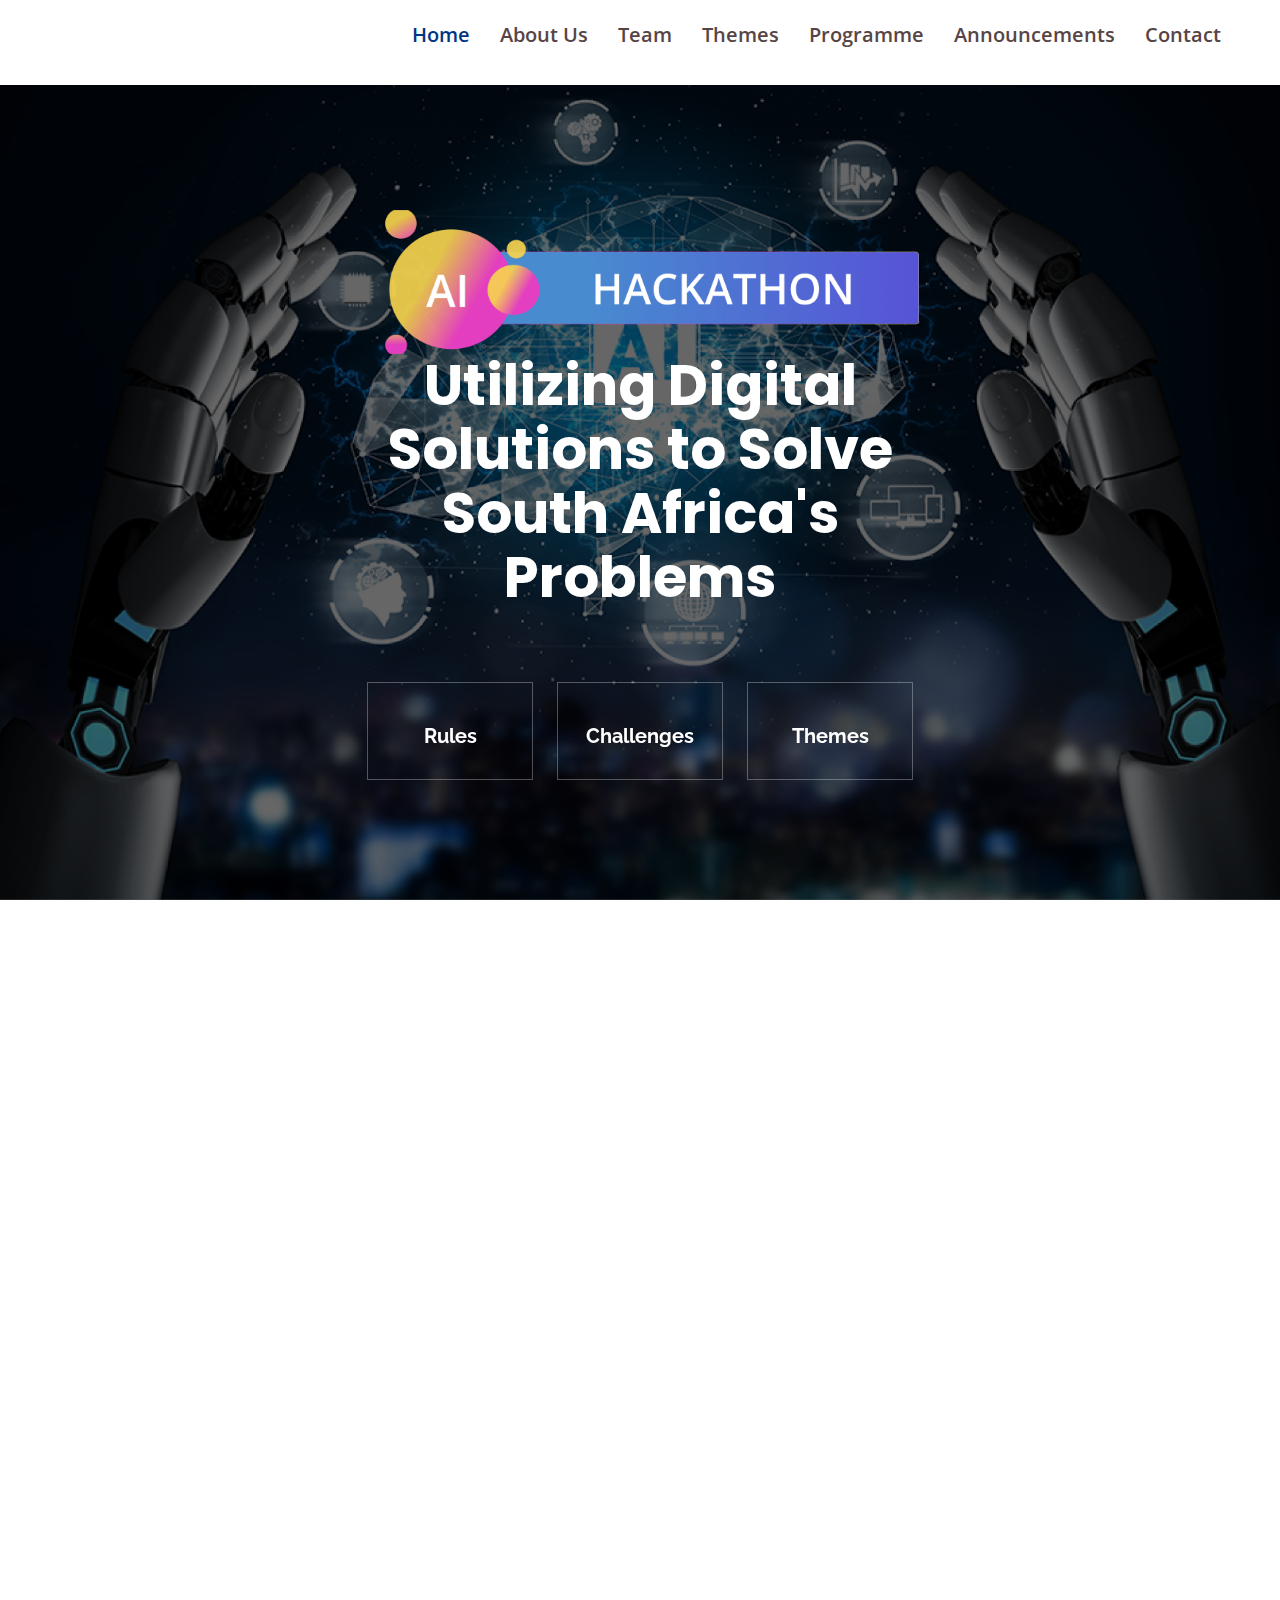
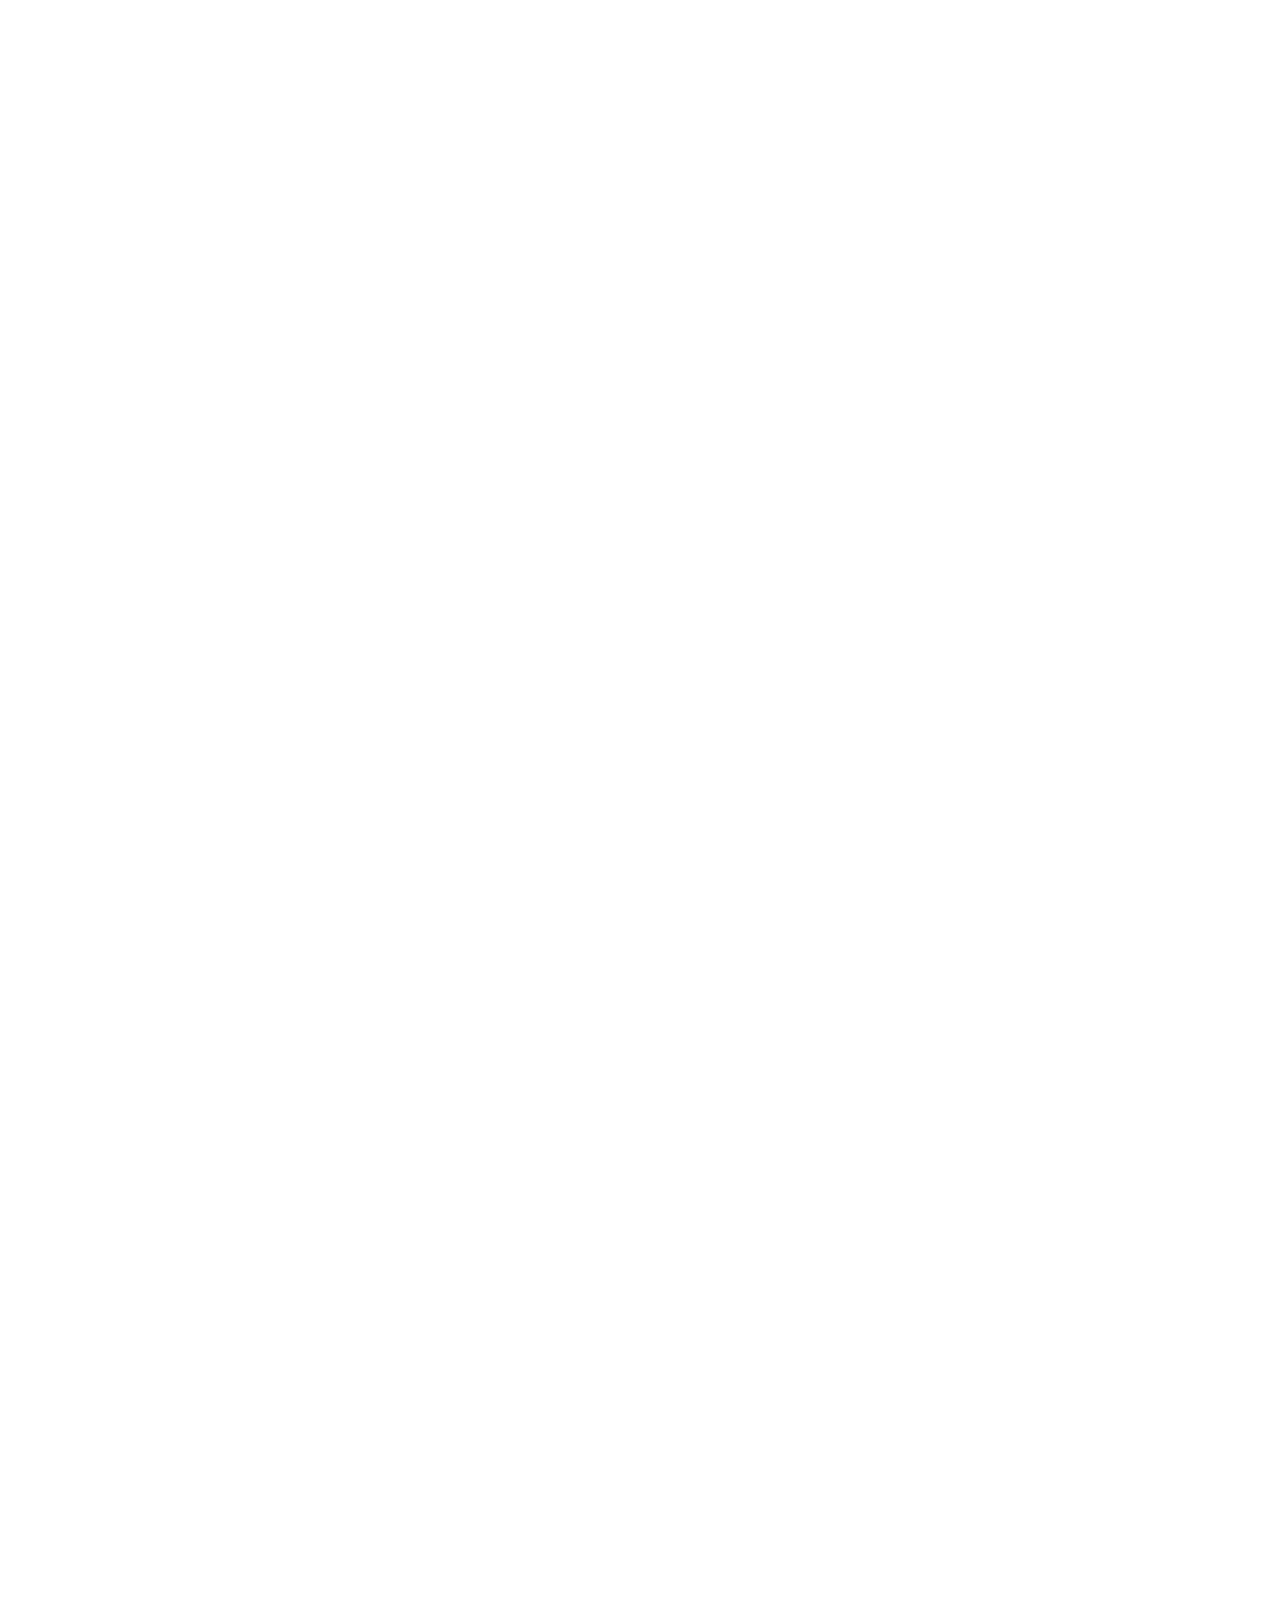
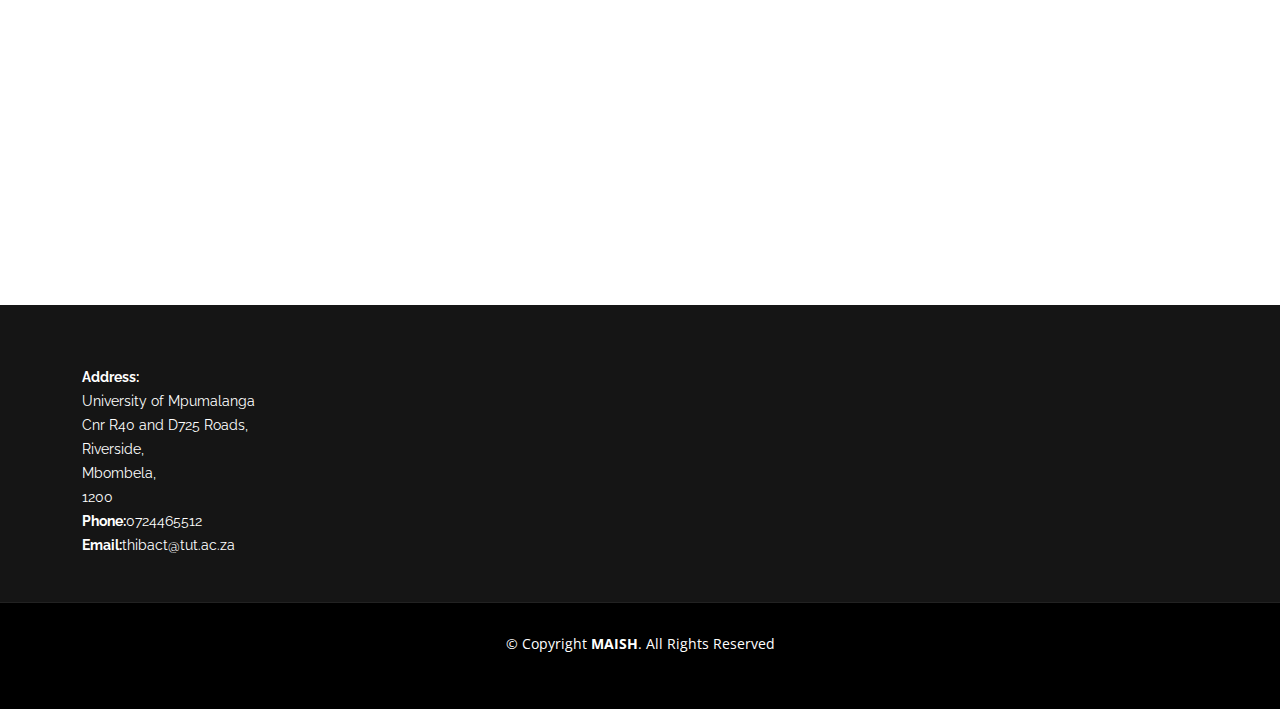
<file: index.html>
<!DOCTYPE html>
<html lang="en">

<head>
  <meta charset="utf-8">
  <meta content="width=device-width, initial-scale=1.0" name="viewport">

  <title>Mpumalanga AI Hackathon</title>
  <meta content="" name="description">
  <meta content="" name="keywords">

  <!-- Favicons -->
  <link href="assets/img/favicon.png" rel="icon">
  <link href="assets/img/apple-touch-icon.png" rel="apple-touch-icon">

  <!-- Google Fonts -->
  <link
    href="https://fonts.googleapis.com/css?family=Open+Sans:300,300i,400,400i,600,600i,700,700i|Raleway:300,300i,400,400i,500,500i,600,600i,700,700i|Poppins:300,300i,400,400i,500,500i,600,600i,700,700i"
    rel="stylesheet">

  <!-- Vendor CSS Files -->
  <link href="assets/vendor/aos/aos.css" rel="stylesheet">
  <link href="assets/vendor/bootstrap/css/bootstrap.min.css" rel="stylesheet">
  <link href="assets/vendor/bootstrap-icons/bootstrap-icons.css" rel="stylesheet">
  <link href="assets/vendor/boxicons/css/boxicons.min.css" rel="stylesheet">
  <link href="assets/vendor/glightbox/css/glightbox.min.css" rel="stylesheet">
  <link href="assets/vendor/remixicon/remixicon.css" rel="stylesheet">
  <link href="assets/vendor/swiper/swiper-bundle.min.css" rel="stylesheet">

  <!-- Template Main CSS File -->
  <link href="assets/css/style.css" rel="stylesheet">

  <!-- =======================================================
  * Template Name: Gp
  * Updated: May 30 2023 with Bootstrap v5.3.0
  * Template URL: https://bootstrapmade.com/gp-free-multipurpose-html-bootstrap-template/
  * Author: BootstrapMade.com
  * License: https://bootstrapmade.com/license/
  ======================================================== -->
</head>

<body>

  <!-- ======= Header ======= -->
  <header id="header" class="fixed-top ">
    <div class="container d-flex align-items-center ">

      <a href="index.html"><img src="assets/img/mpa.png" style="width: 60%;"></a>

      <!-- Uncomment below if you prefer to use an image logo -->
      <!-- <a href="index.html" class="logo me-auto me-lg-0"><img src="assets/img/logo.png" alt="" class="img-fluid"></a>-->

      <nav id="navbar" class="navbar order-last order-lg-0">
        <ul>
          <li><a class="nav-link scrollto active" href="index.html">Home</a></li>
  
          <li ><a href="about.html"><span>About Us</span></i></a>
          </li>
  
          <li><a class="nav-link scrollto" href="team.html">Team</a></li>
          <li><a href="themes.html"> Themes</a></li> 
          <li><a href="programme.html"> Programme</a></li>
          <li><a href="announcements.html"> Announcements</a></li>
         
  
          </li>
          <li><a class="nav-link scrollto" href="contacts.html">Contact</a></li>
        </ul>
        <i class="bi bi-list mobile-nav-toggle"></i>
      </nav><!-- .navbar -->



    </div>
  </header><!-- End Header -->

  <!-- ======= Hero Section ======= -->
  <section id="hero" class="d-flex align-items-center justify-content-center">
    <div class="container" data-aos="fade-up">

      <div class="row justify-content-center" data-aos="fade-up" data-aos-delay="150">
        <a href="index.html"><img src="assets/img/ai.png" alt="" style="width: 50%; margin-left: 0;"></a>
        <div class="col-xl-6 col-lg-8">

          <h1>Utilizing Digital Solutions to Solve South Africa's Problems</h1>
        </div>
      </div>

      <div class="row gy-4 mt-5 justify-content-center" data-aos="zoom-in" data-aos-delay="250">
        <div class="col-xl-2 col-md-4">
          <div class="icon-box">

            <h3><a href="rules.html">Rules</a></h3>
          </div>
        </div>
        <div class="col-xl-2 col-md-4">
          <div class="icon-box">

            <h3><a onclick="challenge()">Challenges</a></h3>
          </div>
        </div>
        <div class="col-xl-2 col-md-4">
          <div class="icon-box">

            <h3><a href="themes.html">Themes</a></h3>
          </div>
        </div>
        <!-- <div class="col-xl-2 col-md-4">
          <div class="icon-box">
            <h3><a onclick="register()">Register</a></h3>
            <h3><a href="https://tvh2022.eventbrite.com/" onclick="register()">Register</a></h3>
          </div>
        </div> -->

      </div>

    </div>
  </section><!-- End Hero -->

  <main id="main">

    <!-- ======= Counts Section ======= -->
    <section id="counts" class="counts">
      <div class="container" data-aos="fade-up">
        <div class="section-title">
          <h2>What's On</h2>
          <p>Up Coming Hackathon</p>
        </div>
        <div class="row no-gutters">
          <div class="image col-xl-5 d-flex align-items-stretch justify-content-center justify-content-lg-start"
            data-aos="fade-right" data-aos-delay="100"></div>
          <div class="col-xl-7 ps-4 ps-lg-5 pe-4 pe-lg-1 d-flex align-items-stretch" data-aos="fade-left"
            data-aos-delay="100">
            <div class="content d-flex flex-column justify-content-center">

              <div class="row">
                <div class="col-md-6 d-md-flex align-items-md-stretch">
                  <div class="count-box">
                    <i class="bi bi-calendar3"></i>
                    <p><strong>24-26 October 2024</strong> </p>
                  </div>
                </div>

                <div class="col-md-6 d-md-flex align-items-md-stretch">
                  <div class="count-box">
                    <i class="bi bi-award"></i>
                    <p><strong>Prizes</strong> </p>
                    <!-- <p><strong>Cash </strong> </p> -->
                    <p><strong>Training</strong> </p>
                    <p><strong>Certificates</strong> </p>
                    <!-- <p><strong>Tuition bursaries</strong> </p> -->
                    <p><strong>Gadgets</strong> </p>
                    <p><strong>Vouchers</strong> </p>
                    <!-- <p><strong>Vouchers & more</strong> </p> -->

                  </div>
                </div>
              
                <a href="https://www.google.com/maps/dir/?api=1&destination=University+of+Mpumalanga,+Cnr+R40+and+D725+Roads,+Riverside,+Mbombela,+1200" target="_blank" class="col-md-6 d-md-flex align-items-md-stretch">
                  <div class="count-box">
                    <i class="bi bi-geo-alt"></i>
                    <p><strong>Mbombela</strong> </p>
                  </div>
                </a>

                <div class="col-md-6 d-md-flex align-items-md-stretch">
                  <div class="count-box">
                    <i class="bi bi-tag"></i>
                    <p><strong>Machine Learning/AI</strong> </p>
                    <!-- <p><strong>Robotics</strong> </p>
                    <p><strong>VR & AR</strong> </p> -->
                  </div>
                </div>
              </div>
            </div><!-- End .content-->
          </div>
        </div>

      </div>
    </section><!-- End Counts Section -->

    <!-- ======= About Section ======= -->
    <section id="about" class="about">
      <div class="container" data-aos="fade-up">
        <div class="section-title">
          <h2>About</h2>
          <p>WHO WE ARE</p>
        </div>
        <div class="row">
          <div class="col-lg-6 order-1 order-lg-2" data-aos="fade-left" data-aos-delay="100">
            <img src="assets/img/Gellary/Activation.jpeg" class="img-fluid" alt="">
          </div>
          <div class="col-lg-6 pt-4 pt-lg-0 order-2 order-lg-1 content" data-aos="fade-right" data-aos-delay="100">
            <p class="paragraph-description">
              Mpumalanga Artificial Intelligence Student Hackathon, is a provincial competition of student hackers
              hosted jointly by Universities in the Mpumalanga province, namely: The Tshwane University of Technology,
              Faculty of ICT at eMalahleni campus and the University of Mpumalanga, Faculty of Agriculture and Natural
              Sciences in support of the
              National Development Plan (Vision 2030) of the Government of the Republic of South Africa by addressing
              Chapter 9 of the plan that focuses on “Improving Education, Training and Innovation, which is also
              highlighted as one of the socio-economic outcomes on the Mpumalanga Vision 2030. The Hackathon is further
              aligned with hosting universities’ strategic pillars; the TUT 2020–2025 strategic pillars to prepare
              future ready graduates who make societal impact through research, innovation, engagement, and technology
              transfer to foster growth, development and sustainability; UMP vision 2022 which is to “Establish an
              institutional environment conducive to high impact scholarship, research and innovation”.
              <a href="about.html" class="readmore">READ MORE...</a>
            </p>
          </div>
        </div>

      </div>
    </section><!-- End About Section -->

    <!-- ======= Clients Section =======
    <section id="clients" class="clients">
      <div class="container" data-aos="zoom-in">

        <div class="clients-slider swiper">
          <div class="swiper-wrapper align-items-center">
            <div class="swiper-slide"><img src="assets/img/clients/client-1.png" class="img-fluid" alt=""></div>
            <div class="swiper-slide"><img src="assets/img/clients/client-2.png" class="img-fluid" alt=""></div>
            <div class="swiper-slide"><img src="assets/img/clients/client-3.png" class="img-fluid" alt=""></div>
            <div class="swiper-slide"><img src="assets/img/clients/client-4.png" class="img-fluid" alt=""></div>
            <div class="swiper-slide"><img src="assets/img/clients/client-5.png" class="img-fluid" alt=""></div>
            <div class="swiper-slide"><img src="assets/img/clients/client-6.png" class="img-fluid" alt=""></div>
            <div class="swiper-slide"><img src="assets/img/clients/client-7.png" class="img-fluid" alt=""></div>
            <div class="swiper-slide"><img src="assets/img/clients/client-8.png" class="img-fluid" alt=""></div>
          </div>
          <div class="swiper-pagination"></div>
        </div>

      </div>
    </section> -->







    
<!-- ======= Portfolio Section ======= -->
<section id="portfolio" class="portfolio">
  <div class="container" data-aos="fade-up">

      <div class="section-title">
          <h2>Gallery</h2>
          <p>Check our Gallery</p>
      </div>

      <div class="swiper portfolio-slider">
          <div class="swiper-wrapper">

            <div class="swiper-slide">
              <img src="assets/img/hackerthon0.jpg" class="img-fluid" alt="">
          </div>
              <div class="swiper-slide">
                  <img src="assets/img/hackerthon1.jpg" class="img-fluid" alt="">
              </div>
              <div class="swiper-slide">
                  <img src="assets/img/hackerthon3.jpg" class="img-fluid" alt="">
              </div>
              <div class="swiper-slide">
                  <img src="assets/img/hackerthon2.jpg" class="img-fluid" alt="">
              </div>
              <div class="swiper-slide">
                <img src="assets/img/hackerthon4.jpg" class="img-fluid" alt="">
            </div>
            <div class="swiper-slide">
              <img src="assets/img/hackerthon5.jpg" class="img-fluid" alt="">
          </div>
          <div class="swiper-slide">
            <img src="assets/img/hackerthon6.jpg" class="img-fluid" alt="">s
        </div>
        <div class="swiper-slide">
          <img src="assets/img/hackerthon7.jpg" class="img-fluid" alt="">
      </div>
                             <!-- Add more slides as needed -->
          </div>
          <!-- Add Pagination -->
          <div class="swiper-pagination"></div>
          <!-- Add Navigation -->
          <div class="swiper-button-next"></div>
          <div class="swiper-button-prev"></div>
      </div>

  </div>
</section><!-- End Portfolio Section -->





   
    <!-- ======= Contact Section ======= -->
    <section id="contact" class="contact">
      <div class="container" data-aos="fade-up">

        <div class="section-title">
          <h2>Contact</h2>
          <p>Contact Us</p>
        </div>

        <div>
        </div>
<div>
   <iframe
      src="https://www.google.com/maps/embed?pb=!1m14!1m8!1m3!1d14432.376444530523!2d31.0041!3d-25.4557!3m2!1i1024!2i768!4f13.1!3m3!1m2!1s0x1ec779773d69aa9d%3A0x6dd5d68e7ebf7b3f!2sUniversity%20of%20Mpumalanga!5e0!3m2!1sen!2sza!4v1697976983059!5m2!1sen!2sza"
      width="100%"
      height="450"
      style="border:0;"
      allowfullscreen=""
      loading="lazy"
      referrerpolicy="no-referrer-when-downgrade">
   </iframe>
</div>

<!-- Directions link -->
<p>
   <a href="https://www.google.com/maps/dir/?api=1&destination=University+of+Mpumalanga,+Cnr+R40+and+D725+Roads,+Riverside,+Mbombela,+1200" target="_blank">
      Get Directions to University of Mpumalanga
   </a>
</p>


        <div class="row mt-5">

          <div class="col-lg-4">
            <div class="info">
              <div class="address">
                <i class="bi bi-geo-alt"></i>
                <h4 class="cc">Location:</h4>
                <p>University of Mpumalanga, Cnr R40 and D725 Roads,Riverside, Mbombela,1200</p>
              </div>

              <div class="email">
                <i class="bi bi-envelope"></i>
                <h4 class="cc" >Email:</h4>
                <p>thibatc@tut.ac.za</p>
              </div>

              <div class="phone">
                <i class="bi bi-phone"></i>
                <h4 class="cc" >Call:</h4>
                <p>+27 72 446 5512</p>
              </div>

            </div>

          </div>

          <div class="col-lg-8 mt-5 mt-lg-0">

            <form action="forms/contact.php" method="post" role="form" class="php-email-form">
              <div class="row">
                <div class="col-md-6 form-group">
                  <input type="text" name="name" class="form-control" id="name" placeholder="Your Name" required>
                </div>
                <div class="col-md-6 form-group mt-3 mt-md-0">
                  <input type="email" class="form-control" name="email" id="email" placeholder="Your Email" required>
                </div>
              </div>
              <div class="form-group mt-3">
                <input type="text" class="form-control" name="subject" id="subject" placeholder="Subject" required>
              </div>
              <div class="form-group mt-3">
                <textarea class="form-control" name="message" rows="5" placeholder="Message" required></textarea>
              </div>
              <div class="my-3">
                <div class="loading">Loading</div>
                <div class="error-message"></div>
                <div class="sent-message">Your message has been sent. Thank you!</div>
              </div>
              <div class="text-center"><button type="submit">Send Message</button></div>
            </form>

          </div>

        </div>

      </div>
    </section><!-- End Contact Section -->

  </main><!-- End #main -->


  <!-- ======= Footer ======= -->
  <footer id="footer">
    <div class="footer-top">
      <div class="container">
        <div class="row set-footer-horizontal">
          <div class="col-lg-3 col-md-6 footer-info">
            <div class="details">
              <p>
               <strong>Address:</strong> <span style="white-space: nowrap;">University of Mpumalanga</span>
               <br>
              <strong></strong>  <span style="white-space: nowrap;">Cnr R40 and D725 Roads</span>,
              <br> Riverside,<br> Mbombela,<br> 1200<br>
              <!-- <strong></strong> Riverside,<br> Mbombela,<br> 1200<br> -->
                <strong>Phone:</strong>0724465512<br>
                <strong>Email:</strong>thibact@tut.ac.za<br>
              </p>


                       <!-- <div class="social-links mt-3">
                  <a href="#" class="twitter"><i class="bx bxl-twitter"></i></a>
                  <a href="#" class="facebook"><i class="bx bxl-facebook"></i></a>
                  <a href="#" class="instagram"><i class="bx bxl-instagram"></i></a>
                  <a href="#" class="google-plus"><i class="bx bxl-skype"></i></a>
                  <a href="#" class="linkedin"><i class="bx bxl-linkedin"></i></a>
                </div> -->
            </div>
            <!-- <div class="footer-links">
              <h4>Useful Links</h4>
              <ul class="horizontal-footer-links">
                <li><i class="bx bx-chevron-right"></i> <a href="index.html">Home</a></li>
                <li><i class="bx bx-chevron-right"></i> <a href="announcements.html">Annoucements</a></li>
                <li><i class="bx bx-chevron-right"></i> <a href="challenges.html" onclick="challenge()">Challenges</a>
                </li>
                <li><i class="bx bx-chevron-right"></i> <a href="themes.html">Themes</a></li>
                <li><i class="bx bx-chevron-right"></i> <a href="hackathon.html">Hackathon</a></li>
                <li><i class="bx bx-chevron-right"></i> <a href="contacts.html">Contacts</a></li>
              </ul>
            </div> -->
          </div>
        </div>

        <!-- <div class="col-lg-9 col-md-6 footer-links">
          <ul>
            <h4>Useful Links</h4>
            <ul class="footer-links">
              <li id="home-footer"><i class="bx bx-chevron-right"></i> <a href="index.html">Home</a></li>
              <li><i class="bx bx-chevron-right"></i> <a href="announcements.html">Annoucements</a></li>
              <li><i class="bx bx-chevron-right"></i> <a href="challenges.html" onclick="challenge()">Challenges</a>
              </li>
              <li><i class="bx bx-chevron-right"></i> <a href="themes.html">Themes</a></li>
              <li><i class="bx bx-chevron-right"></i> <a href="hackathon.html">Hackathon</a></li>
              <li><i class="bx bx-chevron-right"></i> <a href="contacts.html">Contacts</a></li>
            </ul>
          </ul>

        </div> -->
      </div>
    </div>


    <div class="container">
      <div class="copyright">
        &copy; Copyright <strong><span>MAISH</span></strong>. All Rights Reserved
      </div>
      <div class="credits">
        <!-- All the links in the footer should remain intact. -->
        <!-- You can delete the links only if you purchased the pro version. -->
        <!-- Licensing information: https://bootstrapmade.com/license/ -->
        <!-- Purchase the pro version with working PHP/AJAX contact form: https://bootstrapmade.com/gp-free-multipurpose-html-bootstrap-template/ -->
      </div>
    </div>
  </footer><!-- End Footer -->

  <div id="preloader"></div>
  <a href="#" class="back-to-top d-flex align-items-center justify-content-center"><i
      class="bi bi-arrow-up-short"></i></a>

  <!-- Vendor JS Files -->
  <script src="assets/vendor/purecounter/purecounter_vanilla.js"></script>
  <script src="assets/vendor/aos/aos.js"></script>
  <script src="assets/vendor/bootstrap/js/bootstrap.bundle.min.js"></script>
  <script src="assets/vendor/glightbox/js/glightbox.min.js"></script>
  <script src="assets/vendor/isotope-layout/isotope.pkgd.min.js"></script>
  <script src="assets/vendor/swiper/swiper-bundle.min.js"></script>
  <script src="assets/vendor/php-email-form/validate.js"></script>

  <!-- Template Main JS File -->
  <script src="assets/js/main.js"></script>
  <!-- Swiper JS -->
<script src="https://cdn.jsdelivr.net/npm/swiper/swiper-bundle.min.js"></script>
<script>
    const swiper = new Swiper('.portfolio-slider', {
        slidesPerView: 1,
        spaceBetween: 10,
        pagination: {
            el: '.swiper-pagination',
            clickable: true,
        },
        navigation: {
            nextEl: '.swiper-button-next',
            prevEl: '.swiper-button-prev',
        },
        autoplay: {
            delay: 3000,
            disableOnInteraction: false,
        },
    });
</script> 

</body>

</html>
</file>
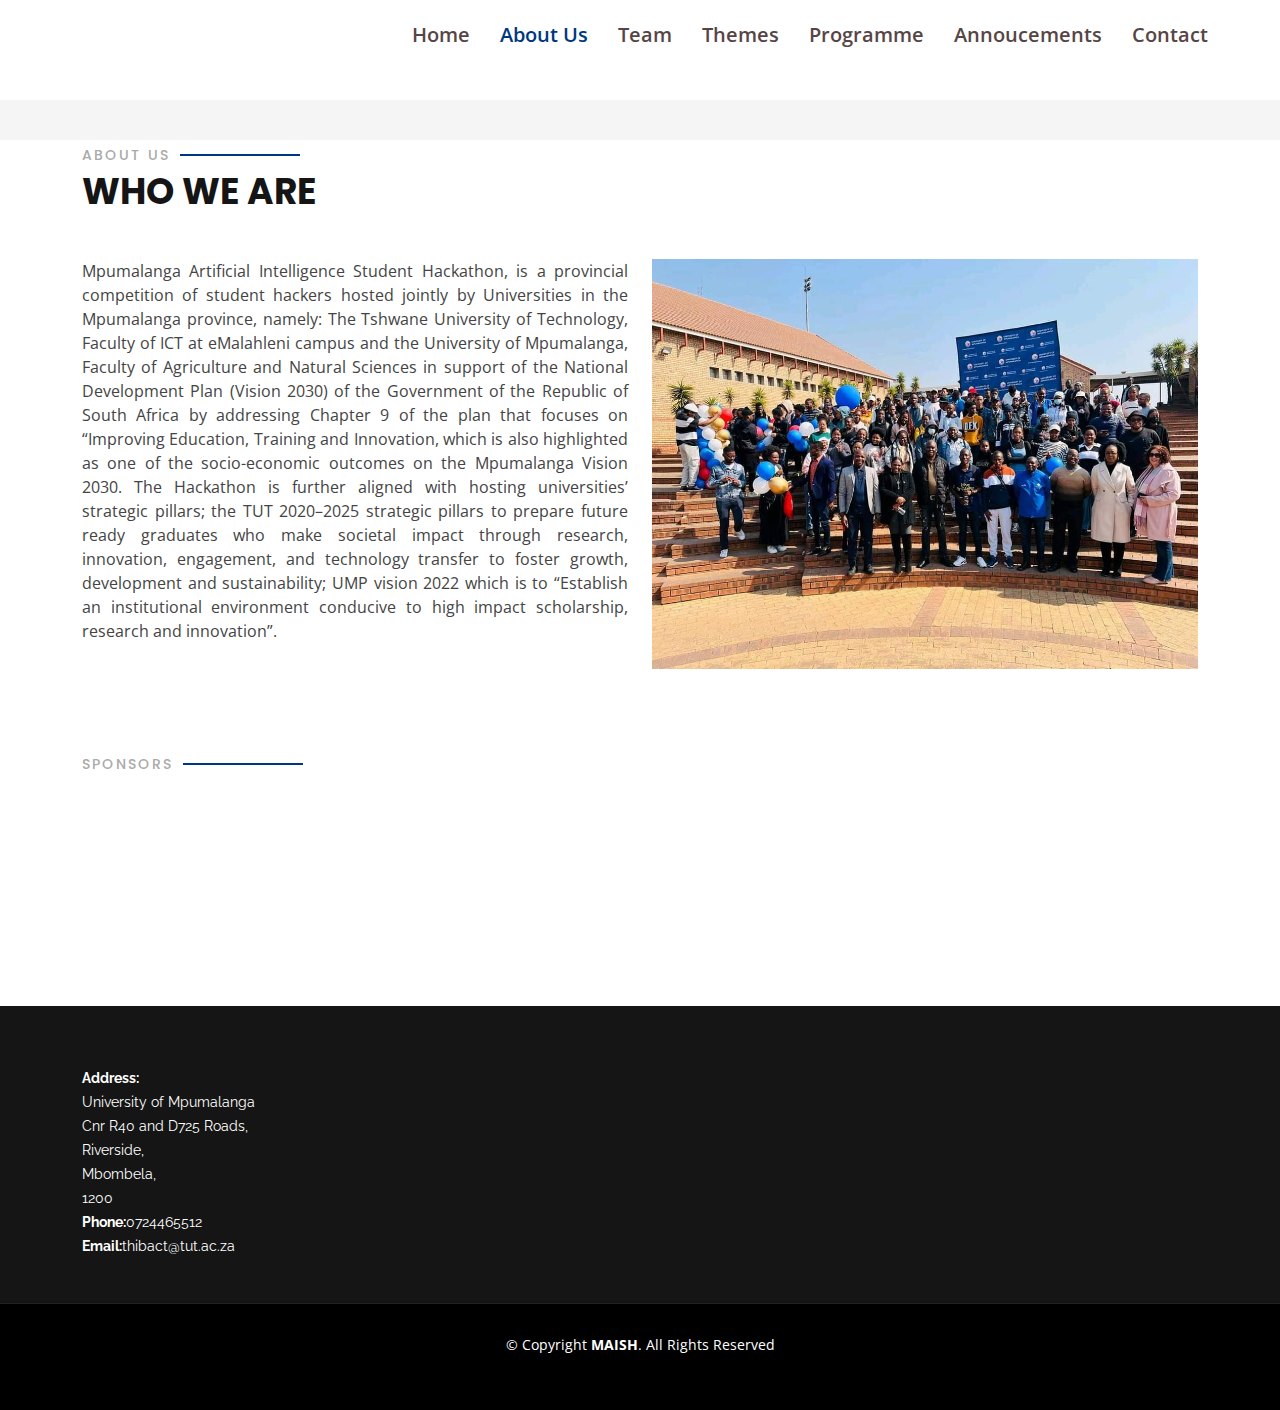
<file: about.html>
<!DOCTYPE html>
<html lang="en">

<head>
  <meta charset="utf-8">
  <meta content="width=device-width, initial-scale=1.0" name="viewport">

  <title></title>
  <meta content="" name="description">
  <meta content="" name="keywords"> 

  <!-- Favicons -->
  <link href="assets/img/favicon.png" rel="icon">
  <link href="assets/img/apple-touch-icon.png" rel="apple-touch-icon">
   
  <!-- Google Fonts -->
  <link
    href="https://fonts.googleapis.com/css?family=Open+Sans:300,300i,400,400i,600,600i,700,700i|Raleway:300,300i,400,400i,500,500i,600,600i,700,700i|Poppins:300,300i,400,400i,500,500i,600,600i,700,700i"
    rel="stylesheet">

  <!-- Vendor CSS Files -->
  <link href="assets/vendor/aos/aos.css" rel="stylesheet">
  <link href="assets/vendor/bootstrap/css/bootstrap.min.css" rel="stylesheet">
  <link href="assets/vendor/bootstrap-icons/bootstrap-icons.css" rel="stylesheet">
  <link href="assets/vendor/boxicons/css/boxicons.min.css" rel="stylesheet">
  <link href="assets/vendor/glightbox/css/glightbox.min.css" rel="stylesheet">
  <link href="assets/vendor/remixicon/remixicon.css" rel="stylesheet">
  <link href="assets/vendor/swiper/swiper-bundle.min.css" rel="stylesheet">

  <!-- Template Main CSS File -->
  <link href="assets/css/style.css" rel="stylesheet">

</head>

<body>

   <!-- ======= Header ======= -->
   <header id="header" class="fixed-top ">
    <div class="container d-flex align-items-center ">

      <a href="index.html"><img src="assets/img/mpa.png" style="width: 60%;"  ></a>
      
      <!-- Uncomment below if you prefer to use an image logo -->
      <!-- <a href="index.html" class="logo me-auto me-lg-0"><img src="assets/img/logo.png" alt="" class="img-fluid"></a>-->

      <nav id="navbar" class="navbar order-last order-lg-0">
        <ul>
          <li><a  href="index.html">Home</a></li>
  
          <li ><a class="nav-link scrollto active" href="about.html"><span>About Us</span></i></a></li>
          <li><a href="team.html">Team</a></li>
          <li><a href="themes.html"> Themes</a></li> 
          <li><a href="programme.html"> Programme</a></li>
          <li><a href="announcements.html"> Annoucements</a></li>
          <li><a class="nav-link scrollto" href="contacts.html">Contact</a></li>
        </ul>
        <i class="bi bi-list mobile-nav-toggle"></i>
      </nav><!-- .navbar -->



    </div>
  </header><!-- End Header -->

  <main id="main">
 <!-- ======= Breadcrumbs ======= -->
    <section class="breadcrumbs">
      <div class="container">

        <div class="d-flex justify-content-between align-items-center">
          <h2></h2>
          <ol>
            <li><a href="index.html"></a></li>
           
          </ol>
        </div>

      </div>
    </section><!-- End Breadcrumbs -->
    

    <!-- ======= About Section ======= -->
    <section id="about" class="about">
      <div class="container" data-aos="fade-up">
        <div class="section-title">
          <h2>About Us</h2>
          <p>WHO WE ARE</p>
        </div>
        <div class="row">
          <div class="col-lg-6 order-1 order-lg-2" data-aos="fade-left" data-aos-delay="100">
            <img src="assets/img/Gellary/Activation.jpeg"  class="img-fluid" alt="">
          </div>
          <div class="col-lg-6 pt-4 pt-lg-0 order-2 order-lg-1 content" data-aos="fade-right" data-aos-delay="100">
            <p class="paragraph-description">
              Mpumalanga Artificial Intelligence Student Hackathon, is a provincial competition of student hackers
              hosted jointly by Universities in the Mpumalanga province, namely: The Tshwane University of Technology,
              Faculty of ICT at eMalahleni campus and the University of Mpumalanga, Faculty of Agriculture and Natural Sciences in support of the
              National Development Plan (Vision 2030) of the Government of the Republic of South Africa by addressing
              Chapter 9 of the plan that focuses on “Improving Education, Training and Innovation, which is also
              highlighted as one of the socio-economic outcomes on the Mpumalanga Vision 2030. The Hackathon is further
              aligned with hosting universities’ strategic pillars; the TUT 2020–2025 strategic pillars to prepare
              future ready graduates who make societal impact through research, innovation, engagement, and technology
              transfer to foster growth, development and sustainability; UMP vision 2022 which is to “Establish an
              institutional environment conducive to high impact scholarship, research and innovation”.
            </p>
          </div>
        </div>

      </div>
    </section><!-- End About Section -->

    <!-- ======= Services Section ======= -->
    <section id="services" class="services">
      <div class="container" data-aos="fade-up">

        <div class="section-title">

        </div>
      </div>
    </section><!-- End Services Section -->

    <!-- ======= Team Section ======= -->
    <section id="team" class="team">
      <div class="container" data-aos="fade-up">

        <div class="section-title">
          <h2>SPONSORS</h2>

        </div>

        <div class="container" data-aos="zoom-in">

          <div class="row">



            <div class="col-lg-2 col-md-4 col-6 d-flex align-items-center justify-content-center">
              <img src="assets/img/clients/netbank.jpg" class="img-fluid" alt="">
            </div>

            <div class="col-lg-2 col-md-4 col-6 d-flex align-items-center justify-content-center">
              <img src="assets/img/clients/client-3.png" class="img-fluid" alt="">
            </div>

            <!-- <div class="col-lg-2 col-md-4 col-6 d-flex align-items-center justify-content-center">
              <img src="assets/img/clients/AA.jpg" class="img-fluid" alt="">
            </div> 
-->
            <div class="col-lg-2 col-md-4 col-6 d-flex align-items-center justify-content-center">
              <img src="assets/img/clients/ucdp.jpg" class="img-fluid" alt="">
            </div>
            <div class="col-lg-2 col-md-4 col-6 d-flex align-items-center justify-content-center">
              <img src="assets/img/clients/ndende_technologies.jpg" class="img-fluid" alt="">
            </div>
            <div class="col-lg-2 col-md-4 col-6 d-flex align-items-center justify-content-center">
              <img src="assets/img/clients/fa.webp" class="img-fluid" alt="">
            </div>

            <div class="col-lg-2 col-md-4 col-6 d-flex align-items-center justify-content-center">
              <img src="assets/img/clients/boxfusion.png" class="img-fluid" alt="">
            </div> 
            
            
            
          </div>

        </div>

      </div>

      </div>
    </section><!-- End Team Section -->



  </main><!-- End #main -->

  <!-- ======= Footer ======= -->
  <footer id="footer">
    <div class="footer-top">
      <div class="container">
        <div class="row set-footer-horizontal">
          <div class="col-lg-3 col-md-6 footer-info">
            <div class="details">
              <p>
                <strong>Address:</strong> <span style="white-space: nowrap;">University of Mpumalanga</span>
                <br>
               <strong></strong>  <span style="white-space: nowrap;">Cnr R40 and D725 Roads</span>,
               <br> Riverside,<br> Mbombela,<br> 1200<br>
               <!-- <strong></strong> Riverside,<br> Mbombela,<br> 1200<br> -->
                 <strong>Phone:</strong>0724465512<br>
                 <strong>Email:</strong>thibact@tut.ac.za<br>
               </p>
              <!-- <div class="social-links mt-3">
                  <a href="#" class="twitter"><i class="bx bxl-twitter"></i></a>
                  <a href="#" class="facebook"><i class="bx bxl-facebook"></i></a>
                  <a href="#" class="instagram"><i class="bx bxl-instagram"></i></a>
                  <a href="#" class="google-plus"><i class="bx bxl-skype"></i></a>
                  <a href="#" class="linkedin"><i class="bx bxl-linkedin"></i></a>
                </div> -->
            </div>
            <!-- <div class="footer-links">
              <h4>Useful Links</h4>
              <ul class="horizontal-footer-links">
                <li><i class="bx bx-chevron-right"></i> <a href="index.html">Home</a></li>
                <li><i class="bx bx-chevron-right"></i> <a href="announcements.html">Annoucements</a></li>
                <li><i class="bx bx-chevron-right"></i> <a href="challenges.html" onclick="challenge()">Challenges</a>
                </li>
                <li><i class="bx bx-chevron-right"></i> <a href="themes.html">Themes</a></li>
                <li><i class="bx bx-chevron-right"></i> <a href="hackathon.html">Hackathon</a></li>
                <li><i class="bx bx-chevron-right"></i> <a href="contacts.html">Contacts</a></li>
              </ul>
            </div> -->
          </div>
        </div>

        <!-- <div class="col-lg-9 col-md-6 footer-links">
          <ul>
            <h4>Useful Links</h4>
            <ul class="footer-links">
              <li id="home-footer"><i class="bx bx-chevron-right"></i> <a href="index.html">Home</a></li>
              <li><i class="bx bx-chevron-right"></i> <a href="announcements.html">Annoucements</a></li>
              <li><i class="bx bx-chevron-right"></i> <a href="challenges.html" onclick="challenge()">Challenges</a>
              </li>
              <li><i class="bx bx-chevron-right"></i> <a href="themes.html">Themes</a></li>
              <li><i class="bx bx-chevron-right"></i> <a href="hackathon.html">Hackathon</a></li>
              <li><i class="bx bx-chevron-right"></i> <a href="contacts.html">Contacts</a></li>
            </ul>
          </ul>
        </div> -->
      </div>
    </div>

    <div class="container">
      <div class="copyright">
        &copy; Copyright <strong><span>MAISH</span></strong>. All Rights Reserved
      </div>
      <div class="credits">
        <!-- All the links in the footer should remain intact. -->
        <!-- You can delete the links only if you purchased the pro version. -->
        <!-- Licensing information: https://bootstrapmade.com/license/ -->
        <!-- Purchase the pro version with working PHP/AJAX contact form: https://bootstrapmade.com/gp-free-multipurpose-html-bootstrap-template/ -->
      </div>
    </div>
  </footer><!-- End Footer -->

  <div id="preloader"></div>
  <a href="#" class="back-to-top d-flex align-items-center justify-content-center"><i
      class="bi bi-arrow-up-short"></i></a>

  <!-- Vendor JS Files -->
  <script src="assets/vendor/purecounter/purecounter_vanilla.js"></script>
  <script src="assets/vendor/aos/aos.js"></script>
  <script src="assets/vendor/bootstrap/js/bootstrap.bundle.min.js"></script>
  <script src="assets/vendor/glightbox/js/glightbox.min.js"></script>
  <script src="assets/vendor/isotope-layout/isotope.pkgd.min.js"></script>
  <script src="assets/vendor/swiper/swiper-bundle.min.js"></script>
  <script src="assets/vendor/php-email-form/validate.js"></script>

  <!-- Template Main JS File -->
  <script src="assets/js/main.js"></script>

</body>

</html>
</file>
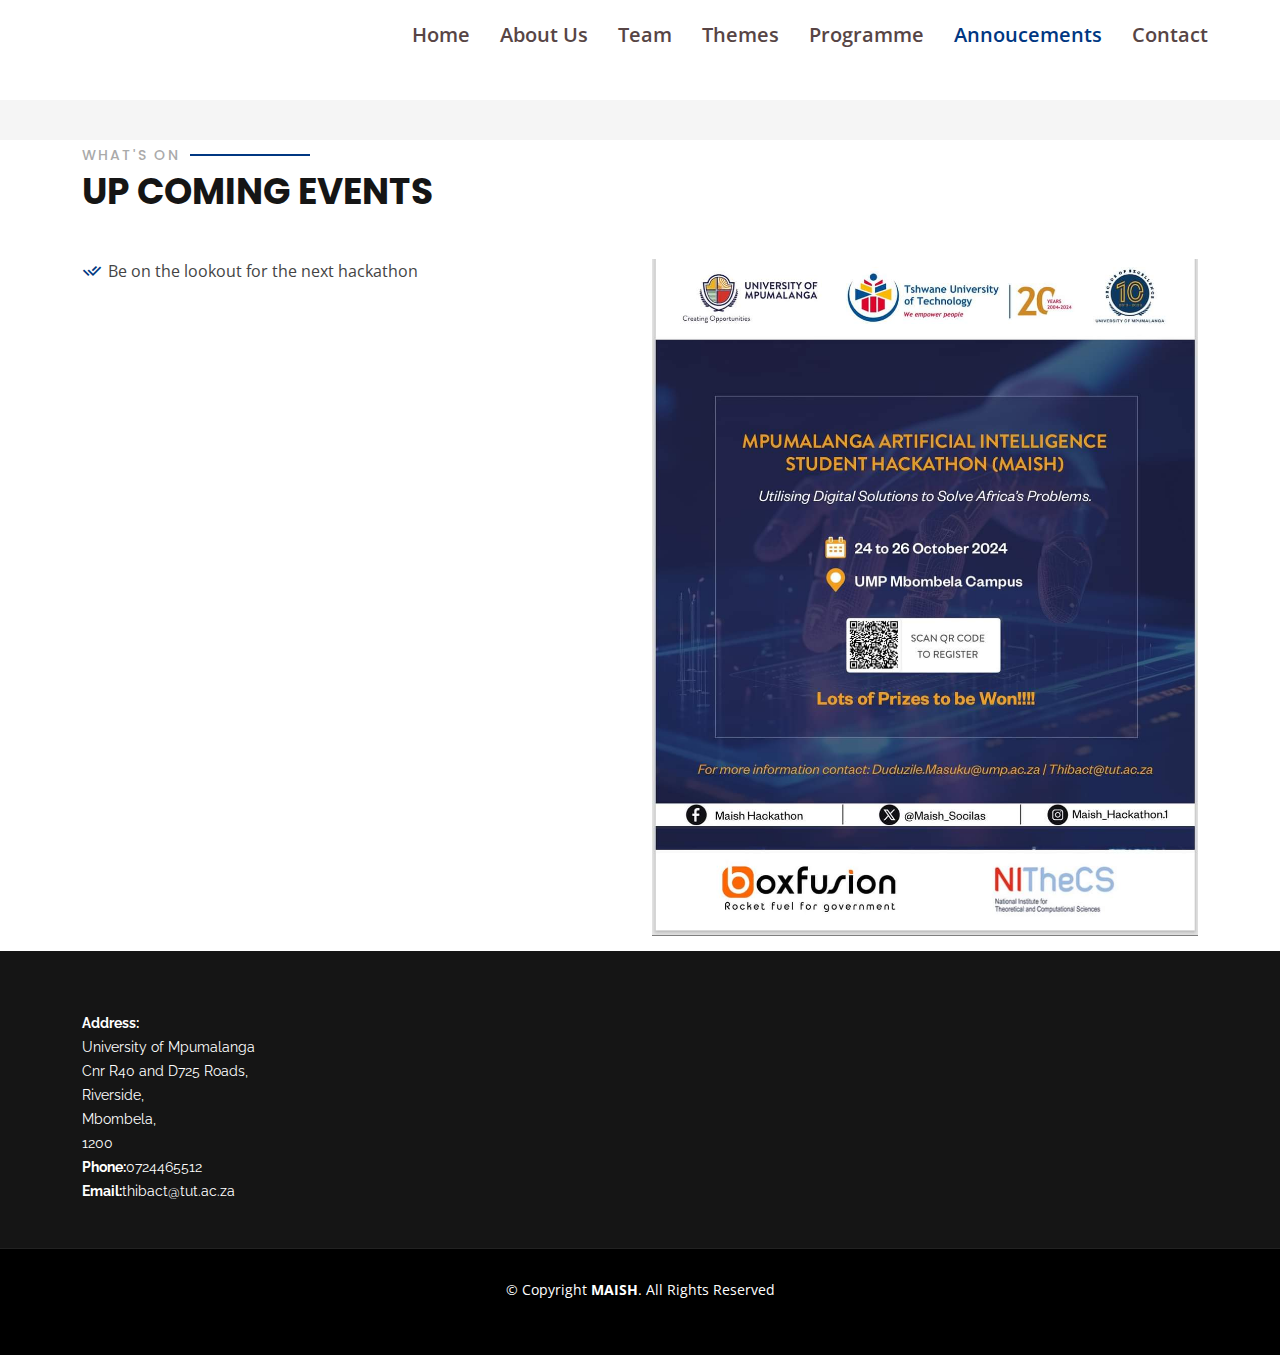
<file: announcements.html>
<!DOCTYPE html>
<html lang="en">

<head>
  <meta charset="utf-8">
  <meta content="width=device-width, initial-scale=1.0" name="viewport">

  <title></title>
  <meta content="" name="description">
  <meta content="" name="keywords">

  <!-- Favicons -->
  <link href="assets/img/favicon.png" rel="icon">
  <link href="assets/img/apple-touch-icon.png" rel="apple-touch-icon">

  <!-- Google Fonts -->
  <link
    href="https://fonts.googleapis.com/css?family=Open+Sans:300,300i,400,400i,600,600i,700,700i|Raleway:300,300i,400,400i,500,500i,600,600i,700,700i|Poppins:300,300i,400,400i,500,500i,600,600i,700,700i"
    rel="stylesheet">






  <!-- Vendor CSS Files -->
  <link href="assets/vendor/aos/aos.css" rel="stylesheet">
  <link href="assets/vendor/bootstrap/css/bootstrap.min.css" rel="stylesheet">
  <link href="assets/vendor/bootstrap-icons/bootstrap-icons.css" rel="stylesheet">
  <link href="assets/vendor/boxicons/css/boxicons.min.css" rel="stylesheet">
  <link href="assets/vendor/glightbox/css/glightbox.min.css" rel="stylesheet">
  <link href="assets/vendor/remixicon/remixicon.css" rel="stylesheet">
  <link href="assets/vendor/swiper/swiper-bundle.min.css" rel="stylesheet">

  <!-- Template Main CSS File -->
  <link href="assets/css/style.css" rel="stylesheet">

  <!-- =======================================================
  * Template Name: Gp
  * Updated: May 30 2023 with Bootstrap v5.3.0
  * Template URL: https://bootstrapmade.com/gp-free-multipurpose-html-bootstrap-template/
  * Author: BootstrapMade.com
  * License: https://bootstrapmade.com/license/
  ======================================================== -->
</head>

<body>

 <!-- ======= Header ======= -->
 <header id="header" class="fixed-top ">
  <div class="container d-flex align-items-center ">

    <a href="index.html"><img src="assets/img/mpa.png" style="width: 60%;"  ></a>
    
    <!-- Uncomment below if you prefer to use an image logo -->
    <!-- <a href="index.html" class="logo me-auto me-lg-0"><img src="assets/img/logo.png" alt="" class="img-fluid"></a>-->

    <nav id="navbar" class="navbar order-last order-lg-0">
      <ul>
        <li><a class="nav-link scrollto" href="index.html">Home</a></li>

        <li ><a href="about.html"><span>About Us</span></i></a>
        </li>

        <li><a class="nav-link scrollto" href="team.html">Team</a></li>
        <li><a href="themes.html"> Themes</a></li> 
        <li><a href="programme.html"> Programme</a></li>
        <li><a class="nav-link scrollto active" href="announcements.html">Annoucements</a></li>
       

        </li>
        <li><a class="nav-link scrollto" href="contacts.html">Contact</a></li>
      </ul>
      <i class="bi bi-list mobile-nav-toggle"></i>
    </nav><!-- .navbar -->



  </div>
</header><!-- End Header -->

  <main id="main">

     <!-- ======= Breadcrumbs ======= -->
    <section class="breadcrumbs">
      <div class="container">

        <div class="d-flex justify-content-between align-items-center">
          <h2></h2>
          <ol>
            <li><a href=""></a></li>
        
          </ol>
        </div>

      </div>
    </section><!-- End Breadcrumbs -->
    


    <!-- ======= About Section ======= -->
    <section id="about" class="about">
      <div class="container" data-aos="fade-up">
        <div class="section-title">
          <h2>What's On</h2>
          <p>Up Coming Events</p>
        </div>
        <div class="row">
          <div class="col-lg-6 order-1 order-lg-2" data-aos="fade-left" data-aos-delay="100">
            <img src="assets/img/poster.jpeg" class="img-fluid" alt="">
          </div>
          <div class="col-lg-6 pt-4 pt-lg-0 order-2 order-lg-1 content" data-aos="fade-right" data-aos-delay="100">

            <ul>
              <li><i class="ri-check-double-line"></i>Be on the lookout for the next hackathon</li>
              <!-- <li><i class=""></i> <b>Objective</b> To empower hackers with the skills required to develop, protect and
                sell innovative ideas in the best possible entrepreneurial approaches. </li> <br><br>
              <li><i class="ri-check-double-line"></i> 20 June 2023: A hybrid workshop on AWS serverless development &
                GitHub</li>
              <li><i class=""></i> <b>Objective</b> To empower hacker with technical development operation using AWS
                serverless development and GitHub versioning and collaboration tool.</li><br><br>

              <li><i class="ri-check-double-line"></i>April 2023: A Workshop on design thinking & Scrum Methodology</li>
              <li><i class=""></i> <b>Objective</b> To empower hackers with practical technique to develop ideas and
                implement through agile framework. </li> <br><br>

              <li><i class="ri-check-double-line"></i> July 2023: Industry workshop on coaching & mentoring at
                Hackathons</li>
              <li><i class=""></i> <b>Objective</b> • To empower hackers with the incubation terms of reference and
                congratulate the selected team. </li><br><br>

              <li><i class="ri-check-double-line"></i>27 July 2023: </li>
              <li><i class=""></i> <b>Objective</b> • Celebrate 60 minutes to launch MAISH.
              </li><br><br> -->

            </ul>

          </div>
        </div>

      </div>
    </section><!-- End About Section -->


  </main><!-- End #main -->

  <!-- ======= Footer ======= -->
  <footer id="footer">
    <div class="footer-top">
      <div class="container">
        <div class="row set-footer-horizontal">
          <div class="col-lg-3 col-md-6 footer-info">
            <div class="details">
              <p>
                <strong>Address:</strong> <span style="white-space: nowrap;">University of Mpumalanga</span>
                <br>
               <strong></strong>  <span style="white-space: nowrap;">Cnr R40 and D725 Roads</span>,
               <br> Riverside,<br> Mbombela,<br> 1200<br>
               <!-- <strong></strong> Riverside,<br> Mbombela,<br> 1200<br> -->
                 <strong>Phone:</strong>0724465512<br>
                 <strong>Email:</strong>thibact@tut.ac.za<br>
               </p>
              <!-- <div class="social-links mt-3">
                  <a href="#" class="twitter"><i class="bx bxl-twitter"></i></a>
                  <a href="#" class="facebook"><i class="bx bxl-facebook"></i></a>
                  <a href="#" class="instagram"><i class="bx bxl-instagram"></i></a>
                  <a href="#" class="google-plus"><i class="bx bxl-skype"></i></a>
                  <a href="#" class="linkedin"><i class="bx bxl-linkedin"></i></a>
                </div> -->
            </div>
            <!-- <div class="footer-links">
              <h4>Useful Links</h4>
              <ul class="horizontal-footer-links">
                <li><i class="bx bx-chevron-right"></i> <a href="index.html">Home</a></li>
                <li><i class="bx bx-chevron-right"></i> <a href="announcements.html">Annoucements</a></li>
                <li><i class="bx bx-chevron-right"></i> <a href="challenges.html" onclick="challenge()">Challenges</a>
                </li>
                <li><i class="bx bx-chevron-right"></i> <a href="themes.html">Themes</a></li>
                <li><i class="bx bx-chevron-right"></i> <a href="hackathon.html">Hackathon</a></li>
                <li><i class="bx bx-chevron-right"></i> <a href="contacts.html">Contacts</a></li>
              </ul>
            </div> -->
          </div>
        </div>

        <!-- <div class="col-lg-9 col-md-6 footer-links">
          <ul>
            <h4>Useful Links</h4>
            <ul class="footer-links">
              <li id="home-footer"><i class="bx bx-chevron-right"></i> <a href="index.html">Home</a></li>
              <li><i class="bx bx-chevron-right"></i> <a href="announcements.html">Annoucements</a></li>
              <li><i class="bx bx-chevron-right"></i> <a href="challenges.html" onclick="challenge()">Challenges</a>
              </li>
              <li><i class="bx bx-chevron-right"></i> <a href="themes.html">Themes</a></li>
              <li><i class="bx bx-chevron-right"></i> <a href="hackathon.html">Hackathon</a></li>
              <li><i class="bx bx-chevron-right"></i> <a href="contacts.html">Contacts</a></li>
            </ul>
          </ul>
        </div> -->
      </div>
    </div>

    <div class="container">
      <div class="copyright">
        &copy; Copyright <strong><span>MAISH</span></strong>. All Rights Reserved
      </div>
      <div class="credits">
        <!-- All the links in the footer should remain intact. -->
        <!-- You can delete the links only if you purchased the pro version. -->
        <!-- Licensing information: https://bootstrapmade.com/license/ -->
        <!-- Purchase the pro version with working PHP/AJAX contact form: https://bootstrapmade.com/gp-free-multipurpose-html-bootstrap-template/ -->
      </div>
    </div>
  </footer><!-- End Footer -->

  <div id="preloader"></div>
  <a href="#" class="back-to-top d-flex align-items-center justify-content-center"><i
      class="bi bi-arrow-up-short"></i></a>

  <!-- Vendor JS Files -->
  <script src="assets/vendor/purecounter/purecounter_vanilla.js"></script>
  <script src="assets/vendor/aos/aos.js"></script>
  <script src="assets/vendor/bootstrap/js/bootstrap.bundle.min.js"></script>
  <script src="assets/vendor/glightbox/js/glightbox.min.js"></script>
  <script src="assets/vendor/isotope-layout/isotope.pkgd.min.js"></script>
  <script src="assets/vendor/swiper/swiper-bundle.min.js"></script>
  <script src="assets/vendor/php-email-form/validate.js"></script>

  <!-- Template Main JS File -->
  <script src="assets/js/main.js"></script>

</body>

</html>
</file>
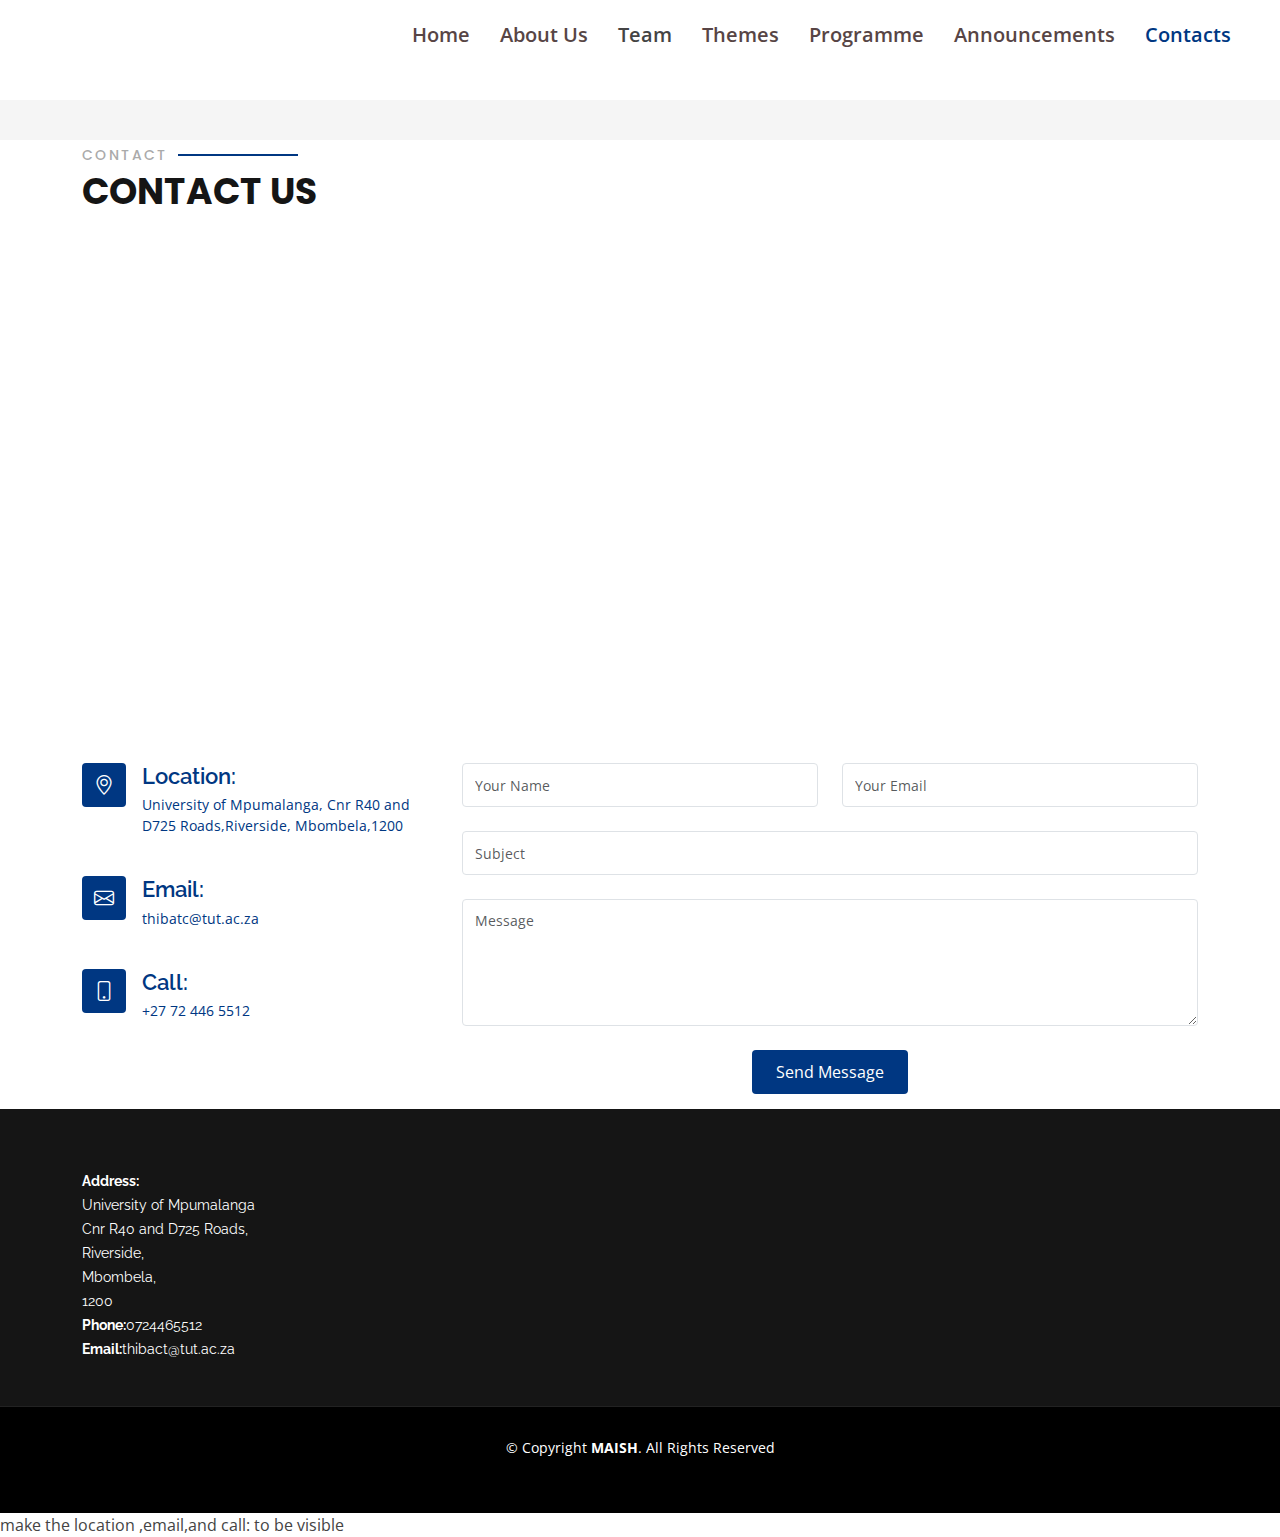
<file: contacts.html>
<!DOCTYPE html>
<html lang="en">

<head>
  <meta charset="utf-8">
  <meta content="width=device-width, initial-scale=1.0" name="viewport">

  <title></title>
  <meta content="" name="description">
  <meta content="" name="keywords">
 
  <!-- Favicons -->
  <link href="assets/img/favicon.png" rel="icon">
  <link href="assets/img/apple-touch-icon.png" rel="apple-touch-icon">

  <!-- Google Fonts -->
  <link
    href="https://fonts.googleapis.com/css?family=Open+Sans:300,300i,400,400i,600,600i,700,700i|Raleway:300,300i,400,400i,500,500i,600,600i,700,700i|Poppins:300,300i,400,400i,500,500i,600,600i,700,700i"
    rel="stylesheet">

  <!-- Vendor CSS Files -->
  <link href="assets/vendor/aos/aos.css" rel="stylesheet">
  <link href="assets/vendor/bootstrap/css/bootstrap.min.css" rel="stylesheet">
  <link href="assets/vendor/bootstrap-icons/bootstrap-icons.css" rel="stylesheet">
  <link href="assets/vendor/boxicons/css/boxicons.min.css" rel="stylesheet">
  <link href="assets/vendor/glightbox/css/glightbox.min.css" rel="stylesheet">
  <link href="assets/vendor/remixicon/remixicon.css" rel="stylesheet">
  <link href="assets/vendor/swiper/swiper-bundle.min.css" rel="stylesheet">

  <!-- Template Main CSS File -->
  <link href="assets/css/style.css" rel="stylesheet">

  <!-- =======================================================
  * Template Name: Gp
  * Updated: May 30 2023 with Bootstrap v5.3.0
  * Template URL: https://bootstrapmade.com/gp-free-multipurpose-html-bootstrap-template/
  * Author: BootstrapMade.com
  * License: https://bootstrapmade.com/license/
  ======================================================== -->
</head>

<body>

  <!-- ======= Header ======= -->
  <header id="header" class="fixed-top header-inner-pages">
    <div class="container d-flex align-items-center justify-content-lg-between">

      <a href="index.html"><img src="assets/img/logo.png" alt=""   style="width: 140%; "></a>
      <!-- Uncomment below if you prefer to use an image logo -->
      <!-- <a href="index.html" class="logo me-auto me-lg-0"><img src="assets/img/logo.png" alt="" class="img-fluid"></a>-->

      <nav id="navbar" class="navbar order-last order-lg-0">
        <ul>
          <li><a href="index.html">Home</a></li>
          <li><a href="about.html">About Us</a></li>
          </li>

          <li><a ref="team.html">Team</a></li>
          <li><a href="themes.html">Themes</a></li>   
          <li><a href="programme.html"> Programme</a></li>
          <li><a href="announcements.html">Announcements</a></li>
          <li><a class="nav-link scrollto active" href="contacts.html">Contacts</a></li>


        </ul>
        <i class="bi bi-list mobile-nav-toggle"></i>
      </nav><!-- .navbar -->

      
    </div>
  </header><!-- End Header -->

  <main id="main">

     <!-- ======= Breadcrumbs ======= -->
    <section class="breadcrumbs">
      <div class="container">

        <div class="d-flex justify-content-between align-items-center">
          <h2></h2>
          <ol>
            <li><a href=""></a></li>
          
          </ol>
        </div>

      </div>
    </section><!-- End Breadcrumbs -->



    <!-- ======= Contact Section ======= -->
    <section id="contact" class="contact">
      <div class="container" data-aos="fade-up">

        <div class="section-title">
          <h2>Contact</h2>
          <p>Contact Us</p>
        </div>

<div>
  <iframe
    src="https://www.google.com/maps/embed?pb=!1m14!1m8!1m3!1d14432.376444530523!2d31.0041!3d-25.4557!3m2!1i1024!2i768!4f13.1!3m3!1m2!1s0x1ec779773d69aa9d%3A0x6dd5d68e7ebf7b3f!2sUniversity%20of%20Mpumalanga!5e0!3m2!1sen!2sza!4v1697976983059!5m2!1sen!2sza"
    width="100%" height="450" style="border:0;" allowfullscreen="" loading="lazy"
    referrerpolicy="no-referrer-when-downgrade">
  </iframe>
</div>


        <div class="row mt-5">

          <div class="col-lg-4">
            <div class="info">
              <div class="address">
                <i class="bi bi-geo-alt"></i>
                <h4 class="cc">Location:</h4>
                <p>University of Mpumalanga, Cnr R40 and D725 Roads,Riverside, Mbombela,1200</p>
              </div>

              <div class="email">
                <i class="bi bi-envelope"></i>
                <h4 class="cc">Email:</h4>
                <p>thibatc@tut.ac.za</p>
              </div>

              <div class="phone">
                <i class="bi bi-phone"></i>
                <h4 class="cc">Call:</h4>
                <p>+27 72 446 5512</p>
              </div>

            </div>

          </div>

          <div class="col-lg-8 mt-5 mt-lg-0">

            <form action="forms/contact.php" method="post" role="form" class="php-email-form">

              <div class="row">
                <div class="col-md-6 form-group">
                  <input type="text" name="name" class="form-control" id="name" placeholder="Your Name" required>
                </div>
                <div class="col-md-6 form-group mt-3 mt-md-0">
                  <input type="email" class="form-control" name="email" id="email" placeholder="Your Email" required>
                </div>
              </div>
              <div class="form-group mt-3">
                <input type="text" class="form-control" name="subject" id="subject" placeholder="Subject" required>
              </div>
              <div class="form-group mt-3">
                <textarea class="form-control" name="message" rows="5" placeholder="Message" required></textarea>
              </div>
              <div class="my-3">
                <div class="loading">Loading</div>
                <div class="error-message"></div>
                <div class="sent-message">Your message has been sent. Thank you!</div>
              </div>
              <div class="text-center"><button type="submit">Send Message</button></div>
            </form>

          </div>

        </div>

      </div>
    </section><!-- End Contact Section -->

  </main><!-- End #main -->
<!-- ======= Footer ======= -->
<footer id="footer">
  <div class="footer-top">
    <div class="container">
      <div class="row set-footer-horizontal">
        <div class="col-lg-3 col-md-6 footer-info">
          <div class="details">
            <p>
             <strong>Address:</strong> <span style="white-space: nowrap;">University of Mpumalanga</span>
             <br>
            <strong></strong>  <span style="white-space: nowrap;">Cnr R40 and D725 Roads</span>,
            <br> Riverside,<br> Mbombela,<br> 1200<br>
            <!-- <strong></strong> Riverside,<br> Mbombela,<br> 1200<br> -->
              <strong>Phone:</strong>0724465512<br>
              <strong>Email:</strong>thibact@tut.ac.za<br>
            </p>


                     <!-- <div class="social-links mt-3">
                <a href="#" class="twitter"><i class="bx bxl-twitter"></i></a>
                <a href="#" class="facebook"><i class="bx bxl-facebook"></i></a>
                <a href="#" class="instagram"><i class="bx bxl-instagram"></i></a>
                <a href="#" class="google-plus"><i class="bx bxl-skype"></i></a>
                <a href="#" class="linkedin"><i class="bx bxl-linkedin"></i></a>
              </div> -->
          </div>
          <!-- <div class="footer-links">
            <h4>Useful Links</h4>
            <ul class="horizontal-footer-links">
              <li><i class="bx bx-chevron-right"></i> <a href="index.html">Home</a></li>
              <li><i class="bx bx-chevron-right"></i> <a href="announcements.html">Annoucements</a></li>
              <li><i class="bx bx-chevron-right"></i> <a href="challenges.html" onclick="challenge()">Challenges</a>
              </li>
              <li><i class="bx bx-chevron-right"></i> <a href="themes.html">Themes</a></li>
              <li><i class="bx bx-chevron-right"></i> <a href="hackathon.html">Hackathon</a></li>
              <li><i class="bx bx-chevron-right"></i> <a href="contacts.html">Contacts</a></li>
            </ul>
          </div> -->
        </div>
      </div>

      <!-- <div class="col-lg-9 col-md-6 footer-links">
        <ul>
          <h4>Useful Links</h4>
          <ul class="footer-links">
            <li id="home-footer"><i class="bx bx-chevron-right"></i> <a href="index.html">Home</a></li>
            <li><i class="bx bx-chevron-right"></i> <a href="announcements.html">Annoucements</a></li>
            <li><i class="bx bx-chevron-right"></i> <a href="challenges.html" onclick="challenge()">Challenges</a>
            </li>
            <li><i class="bx bx-chevron-right"></i> <a href="themes.html">Themes</a></li>
            <li><i class="bx bx-chevron-right"></i> <a href="hackathon.html">Hackathon</a></li>
            <li><i class="bx bx-chevron-right"></i> <a href="contacts.html">Contacts</a></li>
          </ul>
        </ul>

      </div> -->
    </div>
  </div>


  <div class="container">
    <div class="copyright">
      &copy; Copyright <strong><span>MAISH</span></strong>. All Rights Reserved
    </div>
    <div class="credits">
      <!-- All the links in the footer should remain intact. -->
      <!-- You can delete the links only if you purchased the pro version. -->
      <!-- Licensing information: https://bootstrapmade.com/license/ -->
      <!-- Purchase the pro version with working PHP/AJAX contact form: https://bootstrapmade.com/gp-free-multipurpose-html-bootstrap-template/ -->
    </div>
  </div>
</footer><!-- End Footer -->


  <div id="preloader"></div>
  <a href="#" class="back-to-top d-flex align-items-center justify-content-center"><i
      class="bi bi-arrow-up-short"></i></a>

  <!-- Vendor JS Files -->
  <script src="assets/vendor/purecounter/purecounter_vanilla.js"></script>
  <script src="assets/vendor/aos/aos.js"></script>
  <script src="assets/vendor/bootstrap/js/bootstrap.bundle.min.js"></script>
  <script src="assets/vendor/glightbox/js/glightbox.min.js"></script>
  <script src="assets/vendor/isotope-layout/isotope.pkgd.min.js"></script>
  <script src="assets/vendor/swiper/swiper-bundle.min.js"></script>
  <script src="assets/vendor/php-email-form/validate.js"></script>

  <!-- Template Main JS File -->
  <script src="assets/js/main.js"></script>  make the location ,email,and call: to be visible
</file>
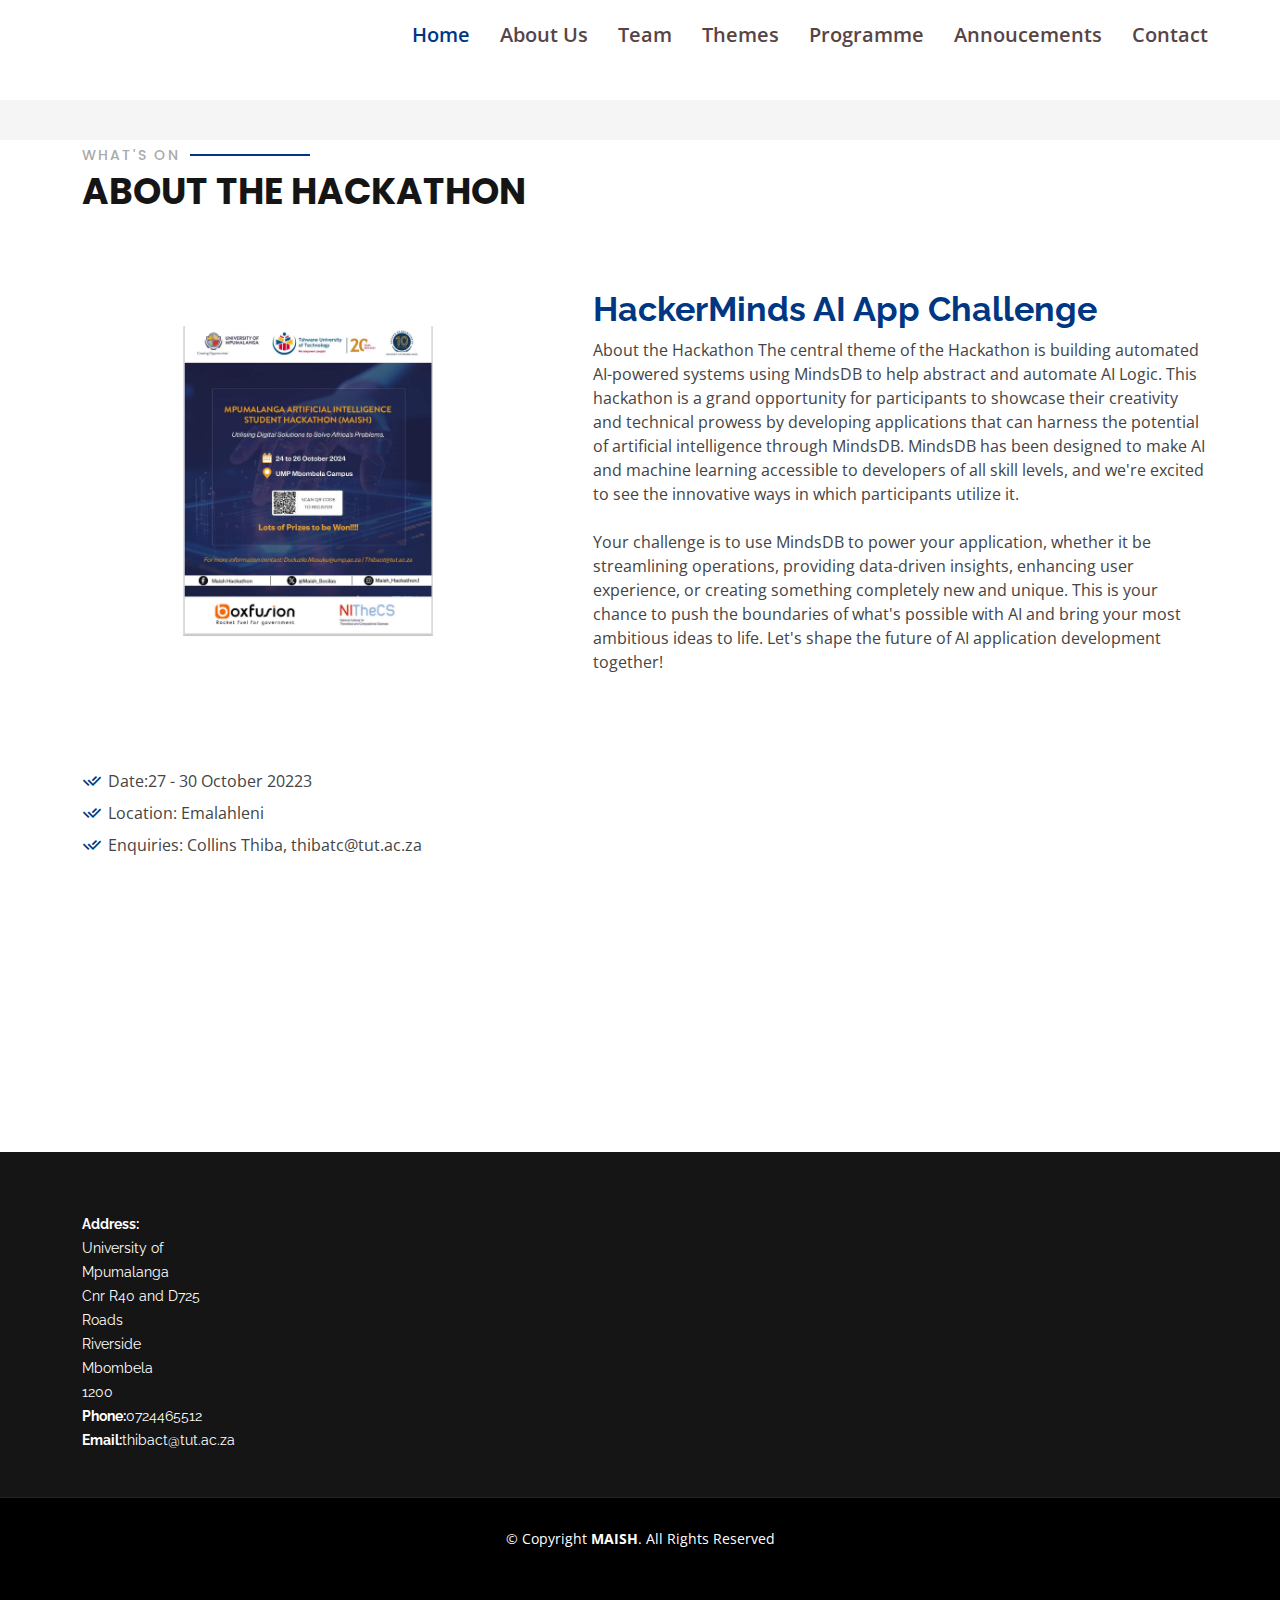
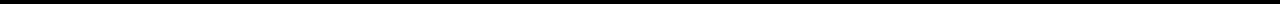
<file: hackathon.html>
<!DOCTYPE html>
<html lang="en">

<head>
  <meta charset="utf-8">
  <meta content="width=device-width, initial-scale=1.0" name="viewport">

  <title></title>
  <meta content="" name="description">
  <meta content="" name="keywords">
 
  <!-- Favicons -->
  <link href="assets/img/favicon.png" rel="icon">
  <link href="assets/img/apple-touch-icon.png" rel="apple-touch-icon">

  <!-- Google Fonts -->
  <link href="https://fonts.googleapis.com/css?family=Open+Sans:300,300i,400,400i,600,600i,700,700i|Raleway:300,300i,400,400i,500,500i,600,600i,700,700i|Poppins:300,300i,400,400i,500,500i,600,600i,700,700i" rel="stylesheet">

  <!-- Vendor CSS Files -->
  <link href="assets/vendor/aos/aos.css" rel="stylesheet">
  <link href="assets/vendor/bootstrap/css/bootstrap.min.css" rel="stylesheet">
  <link href="assets/vendor/bootstrap-icons/bootstrap-icons.css" rel="stylesheet">
  <link href="assets/vendor/boxicons/css/boxicons.min.css" rel="stylesheet">
  <link href="assets/vendor/glightbox/css/glightbox.min.css" rel="stylesheet">
  <link href="assets/vendor/remixicon/remixicon.css" rel="stylesheet">
  <link href="assets/vendor/swiper/swiper-bundle.min.css" rel="stylesheet">

  <!-- Template Main CSS File -->
  <link href="assets/css/style.css" rel="stylesheet">

  <!-- =======================================================
  * Template Name: Gp
  * Updated: May 30 2023 with Bootstrap v5.3.0
  * Template URL: https://bootstrapmade.com/gp-free-multipurpose-html-bootstrap-template/
  * Author: BootstrapMade.com
  * License: https://bootstrapmade.com/license/
  ======================================================== -->
</head>

<body>

<!-- ======= Header ======= -->
<header id="header" class="fixed-top ">
  <div class="container d-flex align-items-center ">

    <a href="index.html"><img src="assets/img/mpa.png" style="width: 60%;"  ></a>
    
    <!-- Uncomment below if you prefer to use an image logo -->
    <!-- <a href="index.html" class="logo me-auto me-lg-0"><img src="assets/img/logo.png" alt="" class="img-fluid"></a>-->

    <nav id="navbar" class="navbar order-last order-lg-0">
      <ul>
        <li><a class="nav-link scrollto active" href="index.html">Home</a></li>

        <li ><a href="about.html"><span>About Us</span></i></a>
        </li>

        <li><a class="nav-link scrollto" href="team.html">Team</a></li>
        <li><a href="themes.html"> Themes</a></li> 
        <li><a href="programme.html"> Programme</a></li>
        <li><a href="announcements.html"> Annoucements</a></li>
       

        </li>
        <li><a class="nav-link scrollto" href="contacts.html">Contact</a></li>
      </ul>
      <i class="bi bi-list mobile-nav-toggle"></i>
    </nav><!-- .navbar -->



  </div>
</header><!-- End Header -->

  <main id="main">

 <!-- ======= Breadcrumbs ======= -->
    <section class="breadcrumbs">
      <div class="container">

        <div class="d-flex justify-content-between align-items-center">
          <h2></h2>
          <ol>
            <li><a href="index.html"></a></li>

          </ol>
        </div>

      </div>
    </section><!-- End Breadcrumbs -->



 <!-- ======= Counts Section ======= -->
    <section id="counts" class="counts">
      <div class="container" data-aos="fade-up">
        <div class="section-title">
          <h2>What's On</h2>
          <p>About the Hackathon</p>
        </div>
        <div class="row no-gutters">
          <div class="image col-xl-5 d-flex align-items-stretch justify-content-center justify-content-lg-start" data-aos="fade-right" data-aos-delay="100"></div>
          <div class="col-xl-7 ps-4 ps-lg-5 pe-4 pe-lg-1 d-flex align-items-stretch" data-aos="fade-left" data-aos-delay="100">
            <div class="content d-flex flex-column justify-content-center">
              <h3>HackerMinds AI App Challenge</h3>
              <p>
About the Hackathon

The central theme of the Hackathon is building automated AI-powered systems using MindsDB to help abstract and automate AI Logic. This hackathon is a grand opportunity for participants to showcase their creativity and technical prowess by developing applications that can harness the potential of artificial intelligence through MindsDB.

MindsDB has been designed to make AI and machine learning accessible to developers of all skill levels, and we're excited to see the innovative ways in which participants utilize it.


<br><br>
<p>Your challenge is to use MindsDB to power your application, whether it be streamlining operations, providing data-driven insights, enhancing user experience, or creating something completely new and unique. This is your chance to push the boundaries of what's possible with AI and bring your most ambitious ideas to life. Let's shape the future of AI application development together!</p>              <div class="row">

          </div>
        </div>

      </div>
    </section><!-- End Counts Section -->

	 <section id="about" class="about">
      <div class="container" data-aos="fade-up">
        <div class="section-title">


        </div>
        <div class="row">
          <div class="col-lg-6 order-1 order-lg-2" data-aos="fade-left" data-aos-delay="100">

          </div>
          <div class="col-lg-6 pt-4 pt-lg-0 order-2 order-lg-1 content" data-aos="fade-right" data-aos-delay="100">

            <ul>
              <li><i class="ri-check-double-line"></i> Date:27 - 30 October 20223 </li>
              <li><i class="ri-check-double-line"></i> Location: Emalahleni</li>
              <li><i class="ri-check-double-line"></i> Enquiries: Collins Thiba, thibatc@tut.ac.za</li>
            </ul>

          </div>
        </div>

      </div>
    </section><!-- End About Section -->




	<section id="about" class="about">
      <div class="container" data-aos="fade-up">
        <div class="section-title">
          <h2>Prizes</h2>

        </div>
        <div class="row">
          <div class="col-lg-6 order-1 order-lg-2" data-aos="fade-left" data-aos-delay="100">

          </div>
          <div class="col-lg-6 pt-4 pt-lg-0 order-2 order-lg-1 content" data-aos="fade-right" data-aos-delay="100">

            <ul>
              <li><i class="ri-check-double-line"></i>Gifts</li>
              <li><i class="ri-check-double-line"></i> Vouchers</li>
			    <li><i class="ri-check-double-line"></i>Training</li>
              <li><i class="ri-check-double-line"></i>Certificates</li>
              <li><i class="ri-check-double-line"></i>Tuition Bursaries</li>
            </ul>

          </div>
        </div>

      </div>
    </section><!-- End About Section -->

	</main><!-- End #main -->

   <!-- ======= Footer ======= -->
   <footer id="footer">
    <div class="footer-top">
      <div class="container">
        <div class="row set-footer-horizontal">
          <div class="col-lg-3 col-md-6 footer-info">
            <div class="details">
              <p>
                <strong>Address:<br> </strong>University of Mpumalanga <br>Cnr R40 and D725 Roads <br> Riverside <br> Mbombela<br> 1200
                <br>
                <strong>Phone:</strong>0724465512<br>
                <strong>Email:</strong>thibact@tut.ac.za<br>
              </p>
              <!-- <div class="social-links mt-3">
                  <a href="#" class="twitter"><i class="bx bxl-twitter"></i></a>
                  <a href="#" class="facebook"><i class="bx bxl-facebook"></i></a>
                  <a href="#" class="instagram"><i class="bx bxl-instagram"></i></a>
                  <a href="#" class="google-plus"><i class="bx bxl-skype"></i></a>
                  <a href="#" class="linkedin"><i class="bx bxl-linkedin"></i></a>
                </div> -->
            </div>
            <!-- <div class="footer-links">
              <h4>Useful Links</h4>
              <ul class="horizontal-footer-links">
                <li><i class="bx bx-chevron-right"></i> <a href="index.html">Home</a></li>
                <li><i class="bx bx-chevron-right"></i> <a href="announcements.html">Annoucements</a></li>
                <li><i class="bx bx-chevron-right"></i> <a href="challenges.html" onclick="challenge()">Challenges</a>
                </li>
                <li><i class="bx bx-chevron-right"></i> <a href="themes.html">Themes</a></li>
                <li><i class="bx bx-chevron-right"></i> <a href="hackathon.html">Hackathon</a></li>
                <li><i class="bx bx-chevron-right"></i> <a href="contacts.html">Contacts</a></li>
              </ul>
            </div> -->
          </div>
        </div>

        <!-- <div class="col-lg-9 col-md-6 footer-links">
          <ul>
            <h4>Useful Links</h4>
            <ul class="footer-links">
              <li id="home-footer"><i class="bx bx-chevron-right"></i> <a href="index.html">Home</a></li>
              <li><i class="bx bx-chevron-right"></i> <a href="announcements.html">Annoucements</a></li>
              <li><i class="bx bx-chevron-right"></i> <a href="challenges.html" onclick="challenge()">Challenges</a>
              </li>
              <li><i class="bx bx-chevron-right"></i> <a href="themes.html">Themes</a></li>
              <li><i class="bx bx-chevron-right"></i> <a href="hackathon.html">Hackathon</a></li>
              <li><i class="bx bx-chevron-right"></i> <a href="contacts.html">Contacts</a></li>
            </ul>
          </ul>
        </div> -->
      </div>
    </div>

    <div class="container">
      <div class="copyright">
        &copy; Copyright <strong><span>MAISH</span></strong>. All Rights Reserved
      </div>
      <div class="credits">
        <!-- All the links in the footer should remain intact. -->
        <!-- You can delete the links only if you purchased the pro version. -->
        <!-- Licensing information: https://bootstrapmade.com/license/ -->
        <!-- Purchase the pro version with working PHP/AJAX contact form: https://bootstrapmade.com/gp-free-multipurpose-html-bootstrap-template/ -->
      </div>
    </div>
  </footer><!-- End Footer -->

  <div id="preloader"></div>
  <a href="#" class="back-to-top d-flex align-items-center justify-content-center"><i class="bi bi-arrow-up-short"></i></a>

  <!-- Vendor JS Files -->
  <script src="assets/vendor/purecounter/purecounter_vanilla.js"></script>
  <script src="assets/vendor/aos/aos.js"></script>
  <script src="assets/vendor/bootstrap/js/bootstrap.bundle.min.js"></script>
  <script src="assets/vendor/glightbox/js/glightbox.min.js"></script>
  <script src="assets/vendor/isotope-layout/isotope.pkgd.min.js"></script>
  <script src="assets/vendor/swiper/swiper-bundle.min.js"></script>
  <script src="assets/vendor/php-email-form/validate.js"></script>

  <!-- Template Main JS File -->
  <script src="assets/js/main.js"></script>

</body>

</html>
</file>
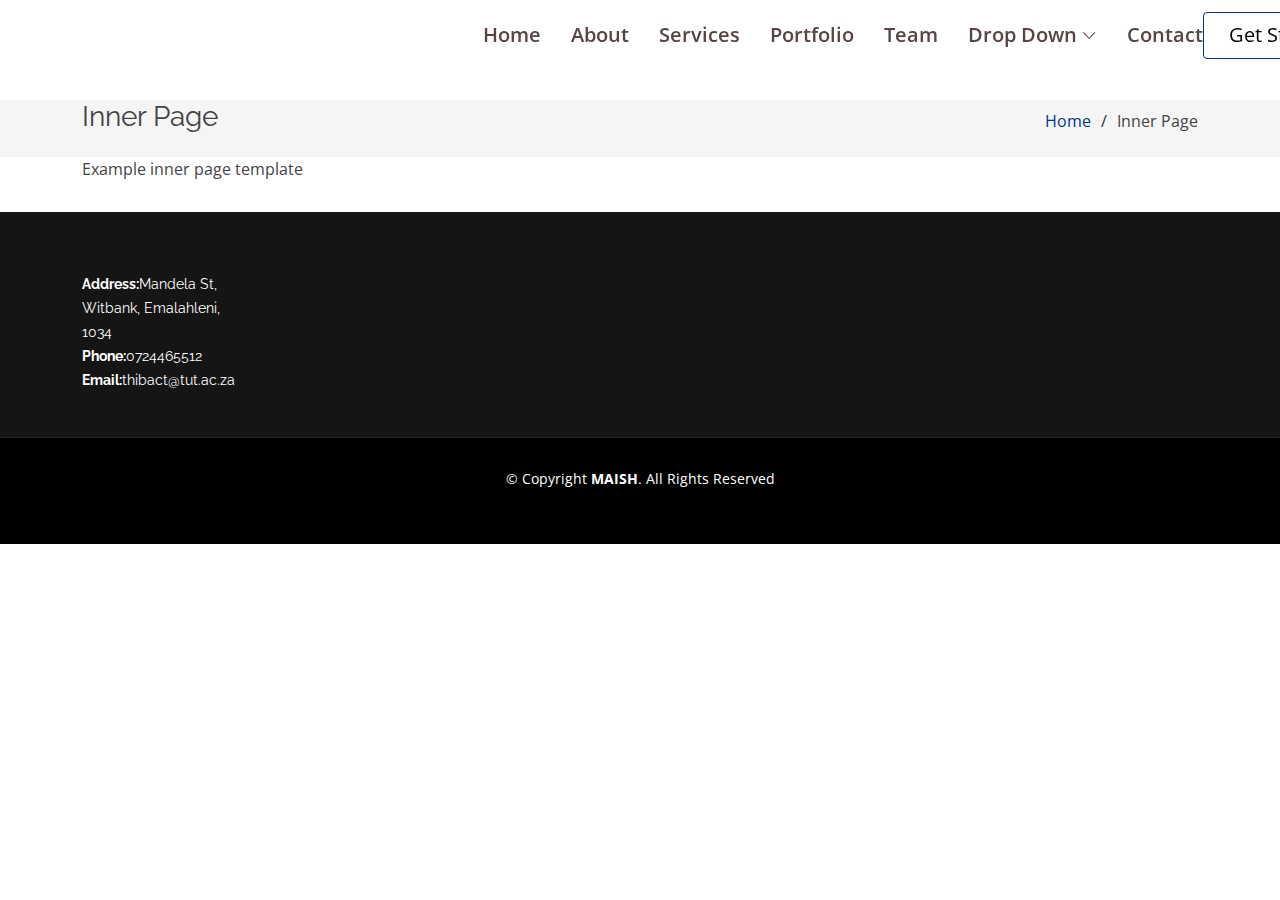
<file: inner-page.html>
<!DOCTYPE html>
<html lang="en">

<head>
  <meta charset="utf-8">
  <meta content="width=device-width, initial-scale=1.0" name="viewport">

  <title>Inner Page - Gp Bootstrap Template</title>
  <meta content="" name="description">
  <meta content="" name="keywords">

  <!-- Favicons -->
  <link href="assets/img/favicon.png" rel="icon">
  <link href="assets/img/apple-touch-icon.png" rel="apple-touch-icon">

  <!-- Google Fonts -->
  <link href="https://fonts.googleapis.com/css?family=Open+Sans:300,300i,400,400i,600,600i,700,700i|Raleway:300,300i,400,400i,500,500i,600,600i,700,700i|Poppins:300,300i,400,400i,500,500i,600,600i,700,700i" rel="stylesheet">

  <!-- Vendor CSS Files -->
  <link href="assets/vendor/aos/aos.css" rel="stylesheet">
  <link href="assets/vendor/bootstrap/css/bootstrap.min.css" rel="stylesheet">
  <link href="assets/vendor/bootstrap-icons/bootstrap-icons.css" rel="stylesheet">
  <link href="assets/vendor/boxicons/css/boxicons.min.css" rel="stylesheet">
  <link href="assets/vendor/glightbox/css/glightbox.min.css" rel="stylesheet">
  <link href="assets/vendor/remixicon/remixicon.css" rel="stylesheet">
  <link href="assets/vendor/swiper/swiper-bundle.min.css" rel="stylesheet">

  <!-- Template Main CSS File -->
  <link href="assets/css/style.css" rel="stylesheet">

  <!-- =======================================================
  * Template Name: Gp
  * Updated: May 30 2023 with Bootstrap v5.3.0
  * Template URL: https://bootstrapmade.com/gp-free-multipurpose-html-bootstrap-template/
  * Author: BootstrapMade.com
  * License: https://bootstrapmade.com/license/
  ======================================================== -->
</head>

<body>

  <!-- ======= Header ======= -->
  <header id="header" class="fixed-top header-inner-pages">
    <div class="container d-flex align-items-center justify-content-lg-between">

      <h1 class="logo me-auto me-lg-0"><a href="index.html">Gp</a></h1>
      <!-- Uncomment below if you prefer to use an image logo -->
      <!-- <a href="index.html" class="logo me-auto me-lg-0"><img src="assets/img/logo.png" alt="" class="img-fluid"></a>-->

      <nav id="navbar" class="navbar order-last order-lg-0">
        <ul>
          <li><a class="nav-link scrollto " href="#hero">Home</a></li>
          <li><a class="nav-link scrollto" href="#about">About</a></li>
          <li><a class="nav-link scrollto" href="#services">Services</a></li>
          <li><a class="nav-link scrollto " href="#portfolio">Portfolio</a></li>
          <li><a class="nav-link scrollto" href="#team">Team</a></li>
          <li class="dropdown"><a href="#"><span>Drop Down</span> <i class="bi bi-chevron-down"></i></a>
            <ul>
              <li><a href="#">Drop Down 1</a></li>
              <li class="dropdown"><a href="#"><span>Deep Drop Down</span> <i class="bi bi-chevron-right"></i></a>
                <ul>
                  <li><a href="#">Deep Drop Down 1</a></li>
                  <li><a href="#">Deep Drop Down 2</a></li>
                  <li><a href="#">Deep Drop Down 3</a></li>
                  <li><a href="#">Deep Drop Down 4</a></li>
                  <li><a href="#">Deep Drop Down 5</a></li>
                </ul>
              </li>
              <li><a href="#">Drop Down 2</a></li>
              <li><a href="#">Drop Down 3</a></li>
              <li><a href="#">Drop Down 4</a></li>
            </ul>
          </li>
          <li><a class="nav-link scrollto" href="#contact">Contact</a></li>
        </ul>
        <i class="bi bi-list mobile-nav-toggle"></i>
      </nav><!-- .navbar -->

      <a href="#about" class="get-started-btn scrollto">Get Started</a>

    </div>
  </header><!-- End Header -->

  <main id="main">

    <!-- ======= Breadcrumbs ======= -->
    <section class="breadcrumbs">
      <div class="container">

        <div class="d-flex justify-content-between align-items-center">
          <h2>Inner Page</h2>
          <ol>
            <li><a href="index.html">Home</a></li>
            <li>Inner Page</li>
          </ol>
        </div>

      </div>
    </section><!-- End Breadcrumbs -->

    <section class="inner-page">
      <div class="container">
        <p>
          Example inner page template
        </p>
      </div>
    </section>

  </main><!-- End #main -->

  <!-- ======= Footer ======= -->
  <footer id="footer">
    <div class="footer-top">
      <div class="container">
        <div class="row set-footer-horizontal">
          <div class="col-lg-3 col-md-6 footer-info">
            <div class="details">
              <p>
                <strong>Address:</strong>Mandela St, Witbank, Emalahleni, 1034<br>
                <strong>Phone:</strong>0724465512<br>
                <strong>Email:</strong>thibact@tut.ac.za<br>
              </p>
              <!-- <div class="social-links mt-3">
                  <a href="#" class="twitter"><i class="bx bxl-twitter"></i></a>
                  <a href="#" class="facebook"><i class="bx bxl-facebook"></i></a>
                  <a href="#" class="instagram"><i class="bx bxl-instagram"></i></a>
                  <a href="#" class="google-plus"><i class="bx bxl-skype"></i></a>
                  <a href="#" class="linkedin"><i class="bx bxl-linkedin"></i></a>
                </div> -->
            </div>
            <!-- <div class="footer-links">
              <h4>Useful Links</h4>
              <ul class="horizontal-footer-links">
                <li><i class="bx bx-chevron-right"></i> <a href="index.html">Home</a></li>
                <li><i class="bx bx-chevron-right"></i> <a href="announcements.html">Annoucements</a></li>
                <li><i class="bx bx-chevron-right"></i> <a href="challenges.html" onclick="challenge()">Challenges</a>
                </li>
                <li><i class="bx bx-chevron-right"></i> <a href="themes.html">Themes</a></li>
                <li><i class="bx bx-chevron-right"></i> <a href="hackathon.html">Hackathon</a></li>
                <li><i class="bx bx-chevron-right"></i> <a href="contacts.html">Contacts</a></li>
              </ul>
            </div> -->
          </div>
        </div>

        <!-- <div class="col-lg-9 col-md-6 footer-links">
          <ul>
            <h4>Useful Links</h4>
            <ul class="footer-links">
              <li id="home-footer"><i class="bx bx-chevron-right"></i> <a href="index.html">Home</a></li>
              <li><i class="bx bx-chevron-right"></i> <a href="announcements.html">Annoucements</a></li>
              <li><i class="bx bx-chevron-right"></i> <a href="challenges.html" onclick="challenge()">Challenges</a>
              </li>
              <li><i class="bx bx-chevron-right"></i> <a href="themes.html">Themes</a></li>
              <li><i class="bx bx-chevron-right"></i> <a href="hackathon.html">Hackathon</a></li>
              <li><i class="bx bx-chevron-right"></i> <a href="contacts.html">Contacts</a></li>
            </ul>
          </ul>
        </div> -->
      </div>
    </div>

    <div class="container">
      <div class="copyright">
        &copy; Copyright <strong><span>MAISH</span></strong>. All Rights Reserved
      </div>
      <div class="credits">
        <!-- All the links in the footer should remain intact. -->
        <!-- You can delete the links only if you purchased the pro version. -->
        <!-- Licensing information: https://bootstrapmade.com/license/ -->
        <!-- Purchase the pro version with working PHP/AJAX contact form: https://bootstrapmade.com/gp-free-multipurpose-html-bootstrap-template/ -->
      </div>
    </div>
  </footer><!-- End Footer -->

  <div id="preloader"></div>
  <a href="#" class="back-to-top d-flex align-items-center justify-content-center"><i class="bi bi-arrow-up-short"></i></a>

  <!-- Vendor JS Files -->
  <script src="assets/vendor/purecounter/purecounter_vanilla.js"></script>
  <script src="assets/vendor/aos/aos.js"></script>
  <script src="assets/vendor/bootstrap/js/bootstrap.bundle.min.js"></script>
  <script src="assets/vendor/glightbox/js/glightbox.min.js"></script>
  <script src="assets/vendor/isotope-layout/isotope.pkgd.min.js"></script>
  <script src="assets/vendor/swiper/swiper-bundle.min.js"></script>
  <script src="assets/vendor/php-email-form/validate.js"></script>

  <!-- Template Main JS File -->
  <script src="assets/js/main.js"></script>

</body>

</html>
</file>
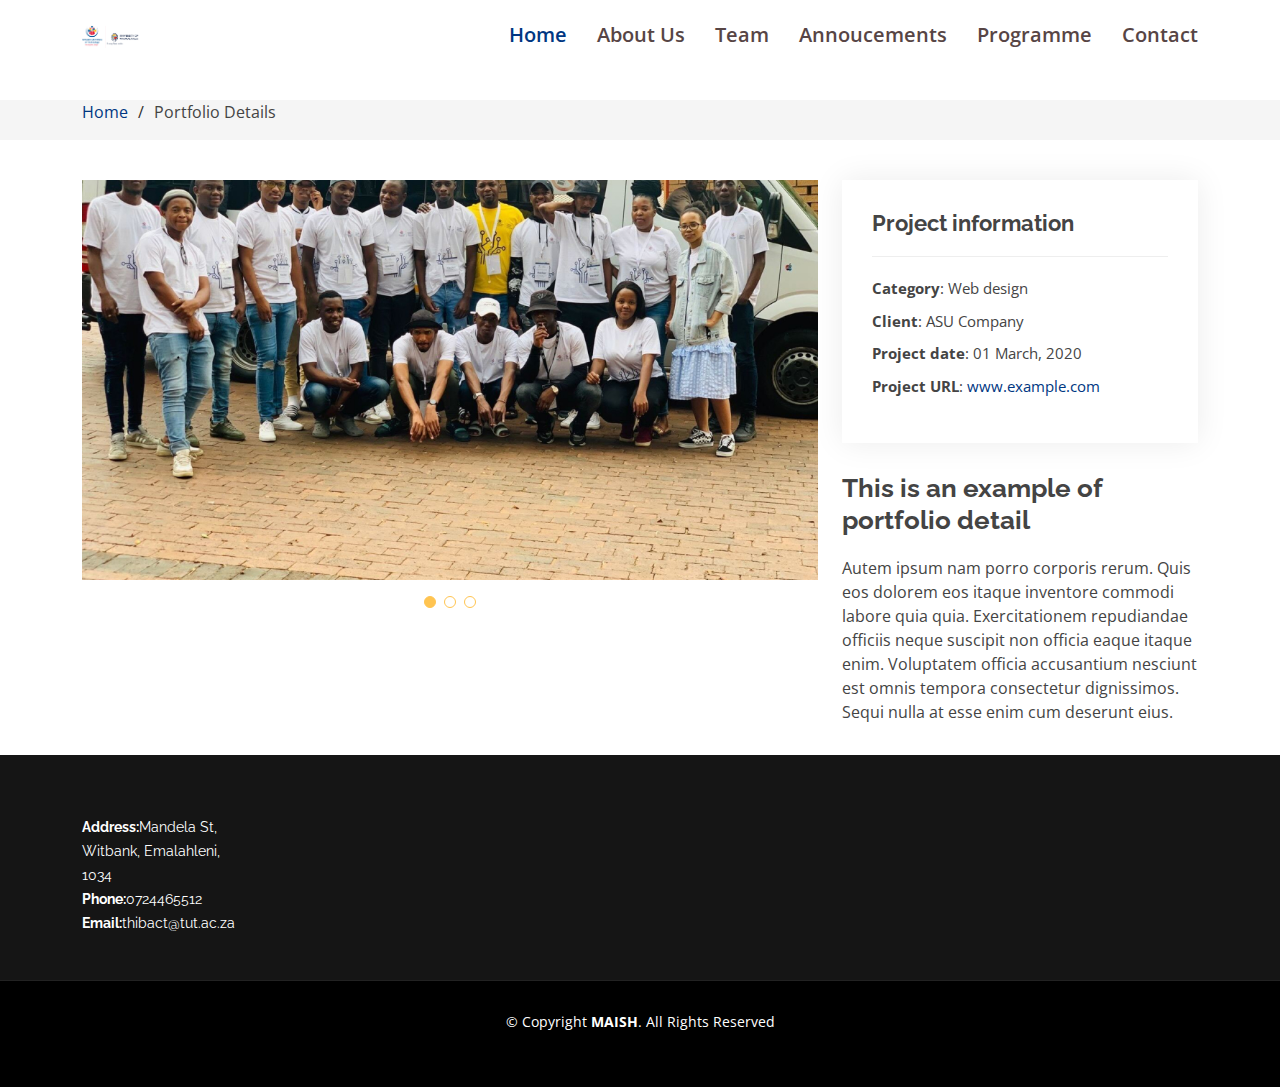
<file: portfolio-details.html>
<!DOCTYPE html>
<html lang="en">

<head>
  <meta charset="utf-8">
  <meta content="width=device-width, initial-scale=1.0" name="viewport">

  <title>Portfolio Details - Gp Bootstrap Template</title>
  <meta content="" name="description">
  <meta content="" name="keywords">

  <!-- Favicons -->
  <link href="assets/img/favicon.png" rel="icon">
  <link href="assets/img/apple-touch-icon.png" rel="apple-touch-icon">

  <!-- Google Fonts -->
  <link href="https://fonts.googleapis.com/css?family=Open+Sans:300,300i,400,400i,600,600i,700,700i|Raleway:300,300i,400,400i,500,500i,600,600i,700,700i|Poppins:300,300i,400,400i,500,500i,600,600i,700,700i" rel="stylesheet">

  <!-- Vendor CSS Files -->
  <link href="assets/vendor/aos/aos.css" rel="stylesheet">
  <link href="assets/vendor/bootstrap/css/bootstrap.min.css" rel="stylesheet">
  <link href="assets/vendor/bootstrap-icons/bootstrap-icons.css" rel="stylesheet">
  <link href="assets/vendor/boxicons/css/boxicons.min.css" rel="stylesheet">
  <link href="assets/vendor/glightbox/css/glightbox.min.css" rel="stylesheet">
  <link href="assets/vendor/remixicon/remixicon.css" rel="stylesheet">
  <link href="assets/vendor/swiper/swiper-bundle.min.css" rel="stylesheet">

  <!-- Template Main CSS File -->
  <link href="assets/css/style.css" rel="stylesheet">

  <!-- =======================================================
  * Template Name: Gp
  * Updated: May 30 2023 with Bootstrap v5.3.0
  * Template URL: https://bootstrapmade.com/gp-free-multipurpose-html-bootstrap-template/
  * Author: BootstrapMade.com
  * License: https://bootstrapmade.com/license/
  ======================================================== -->
</head>

<body>

  <!-- ======= Header ======= -->
  <header id="header" class="fixed-top ">
    <div class="container d-flex align-items-center ">

      <a href="index.html"><img src="assets/img/mpa.png" style="width: 60%;"  ></a>
      
      <!-- Uncomment below if you prefer to use an image logo -->
      <!-- <a href="index.html" class="logo me-auto me-lg-0"><img src="assets/img/logo.png" alt="" class="img-fluid"></a>-->

      <nav id="navbar" class="navbar order-last order-lg-0">
        <ul>
          <li><a class="nav-link scrollto active" href="index.html">Home</a></li>

          <li ><a href="about.html"><span>About Us</span></i></a>
          </li>

          <li><a class="nav-link scrollto" href="team.html">Team</a></li>
          <li><a href="announcements.html"> Annoucements</a></li>
          <li><a href="programme.html"> Programme</a></li>

          </li>
          <li><a class="nav-link scrollto" href="contacts.html">Contact</a></li>
        </ul>
        <i class="bi bi-list mobile-nav-toggle"></i>
      </nav><!-- .navbar -->



    </div>
  </header><!-- End Header -->

  <main id="main">

    <!-- ======= Breadcrumbs ======= -->
    <section id="breadcrumbs" class="breadcrumbs">
      <div class="container">

        <div class="d-flex justify-content-between align-items-center">
          
          <ol>
            <li><a href="index.html">Home</a></li>
            <li>Portfolio Details</li>
          </ol>
        </div>

      </div>
    </section><!-- End Breadcrumbs -->

    <!-- ======= Portfolio Details Section ======= -->
    <section id="portfolio-details" class="portfolio-details">
      <div class="container">

        <div class="row gy-4">

          <div class="col-lg-8">
            <div class="portfolio-details-slider swiper">
              <div class="swiper-wrapper align-items-center">

                <div class="swiper-slide">
                  <img src="assets/img/portfolio/portfolio-1.jpg" alt="">
                </div>

                <div class="swiper-slide">
                  <img src="assets/img/portfolio/portfolio-2.jpg" alt="">
                </div>

                <div class="swiper-slide">
                  <img src="assets/img/portfolio/portfolio-3.jpg" alt="">
                </div>

              </div>
              <div class="swiper-pagination"></div>
            </div>
          </div>

          <div class="col-lg-4">
            <div class="portfolio-info">
              <h3>Project information</h3>
              <ul>
                <li><strong>Category</strong>: Web design</li>
                <li><strong>Client</strong>: ASU Company</li>
                <li><strong>Project date</strong>: 01 March, 2020</li>
                <li><strong>Project URL</strong>: <a href="#">www.example.com</a></li>
              </ul>
            </div>
            <div class="portfolio-description">
              <h2>This is an example of portfolio detail</h2>
              <p>
                Autem ipsum nam porro corporis rerum. Quis eos dolorem eos itaque inventore commodi labore quia quia. Exercitationem repudiandae officiis neque suscipit non officia eaque itaque enim. Voluptatem officia accusantium nesciunt est omnis tempora consectetur dignissimos. Sequi nulla at esse enim cum deserunt eius.
              </p>
            </div>
          </div>

        </div>

      </div>
    </section><!-- End Portfolio Details Section -->

  </main><!-- End #main -->

  <!-- ======= Footer ======= -->
  <footer id="footer">
    <div class="footer-top">
      <div class="container">
        <div class="row set-footer-horizontal">
          <div class="col-lg-3 col-md-6 footer-info">
            <div class="details">
              <p>
                <strong>Address:</strong>Mandela St, Witbank, Emalahleni, 1034<br>
                <strong>Phone:</strong>0724465512<br>
                <strong>Email:</strong>thibact@tut.ac.za<br>
              </p>
              <!-- <div class="social-links mt-3">
                  <a href="#" class="twitter"><i class="bx bxl-twitter"></i></a>
                  <a href="#" class="facebook"><i class="bx bxl-facebook"></i></a>
                  <a href="#" class="instagram"><i class="bx bxl-instagram"></i></a>
                  <a href="#" class="google-plus"><i class="bx bxl-skype"></i></a>
                  <a href="#" class="linkedin"><i class="bx bxl-linkedin"></i></a>
                </div> -->
            </div>
            <!-- <div class="footer-links">
              <h4>Useful Links</h4>
              <ul class="horizontal-footer-links">
                <li><i class="bx bx-chevron-right"></i> <a href="index.html">Home</a></li>
                <li><i class="bx bx-chevron-right"></i> <a href="announcements.html">Annoucements</a></li>
                <li><i class="bx bx-chevron-right"></i> <a href="challenges.html" onclick="challenge()">Challenges</a>
                </li>
                <li><i class="bx bx-chevron-right"></i> <a href="themes.html">Themes</a></li>
                <li><i class="bx bx-chevron-right"></i> <a href="hackathon.html">Hackathon</a></li>
                <li><i class="bx bx-chevron-right"></i> <a href="contacts.html">Contacts</a></li>
              </ul>
            </div> -->
          </div>
        </div>

        <!-- <div class="col-lg-9 col-md-6 footer-links">
          <ul>
            <h4>Useful Links</h4>
            <ul class="footer-links">
              <li id="home-footer"><i class="bx bx-chevron-right"></i> <a href="index.html">Home</a></li>
              <li><i class="bx bx-chevron-right"></i> <a href="announcements.html">Annoucements</a></li>
              <li><i class="bx bx-chevron-right"></i> <a href="challenges.html" onclick="challenge()">Challenges</a>
              </li>
              <li><i class="bx bx-chevron-right"></i> <a href="themes.html">Themes</a></li>
              <li><i class="bx bx-chevron-right"></i> <a href="hackathon.html">Hackathon</a></li>
              <li><i class="bx bx-chevron-right"></i> <a href="contacts.html">Contacts</a></li>
            </ul>
          </ul>
        </div> -->
      </div>
    </div>

    <div class="container">
      <div class="copyright">
        &copy; Copyright <strong><span>MAISH</span></strong>. All Rights Reserved
      </div>
      <div class="credits">
        <!-- All the links in the footer should remain intact. -->
        <!-- You can delete the links only if you purchased the pro version. -->
        <!-- Licensing information: https://bootstrapmade.com/license/ -->
        <!-- Purchase the pro version with working PHP/AJAX contact form: https://bootstrapmade.com/gp-free-multipurpose-html-bootstrap-template/ -->
      </div>
    </div>
  </footer><!-- End Footer -->

  <div id="preloader"></div>
  <a href="#" class="back-to-top d-flex align-items-center justify-content-center"><i class="bi bi-arrow-up-short"></i></a>

  <!-- Vendor JS Files -->
  <script src="assets/vendor/purecounter/purecounter_vanilla.js"></script>
  <script src="assets/vendor/aos/aos.js"></script>
  <script src="assets/vendor/bootstrap/js/bootstrap.bundle.min.js"></script>
  <script src="assets/vendor/glightbox/js/glightbox.min.js"></script>
  <script src="assets/vendor/isotope-layout/isotope.pkgd.min.js"></script>
  <script src="assets/vendor/swiper/swiper-bundle.min.js"></script>
  <script src="assets/vendor/php-email-form/validate.js"></script>

  <!-- Template Main JS File -->
  <script src="assets/js/main.js"></script>

</body>

</html>
</file>
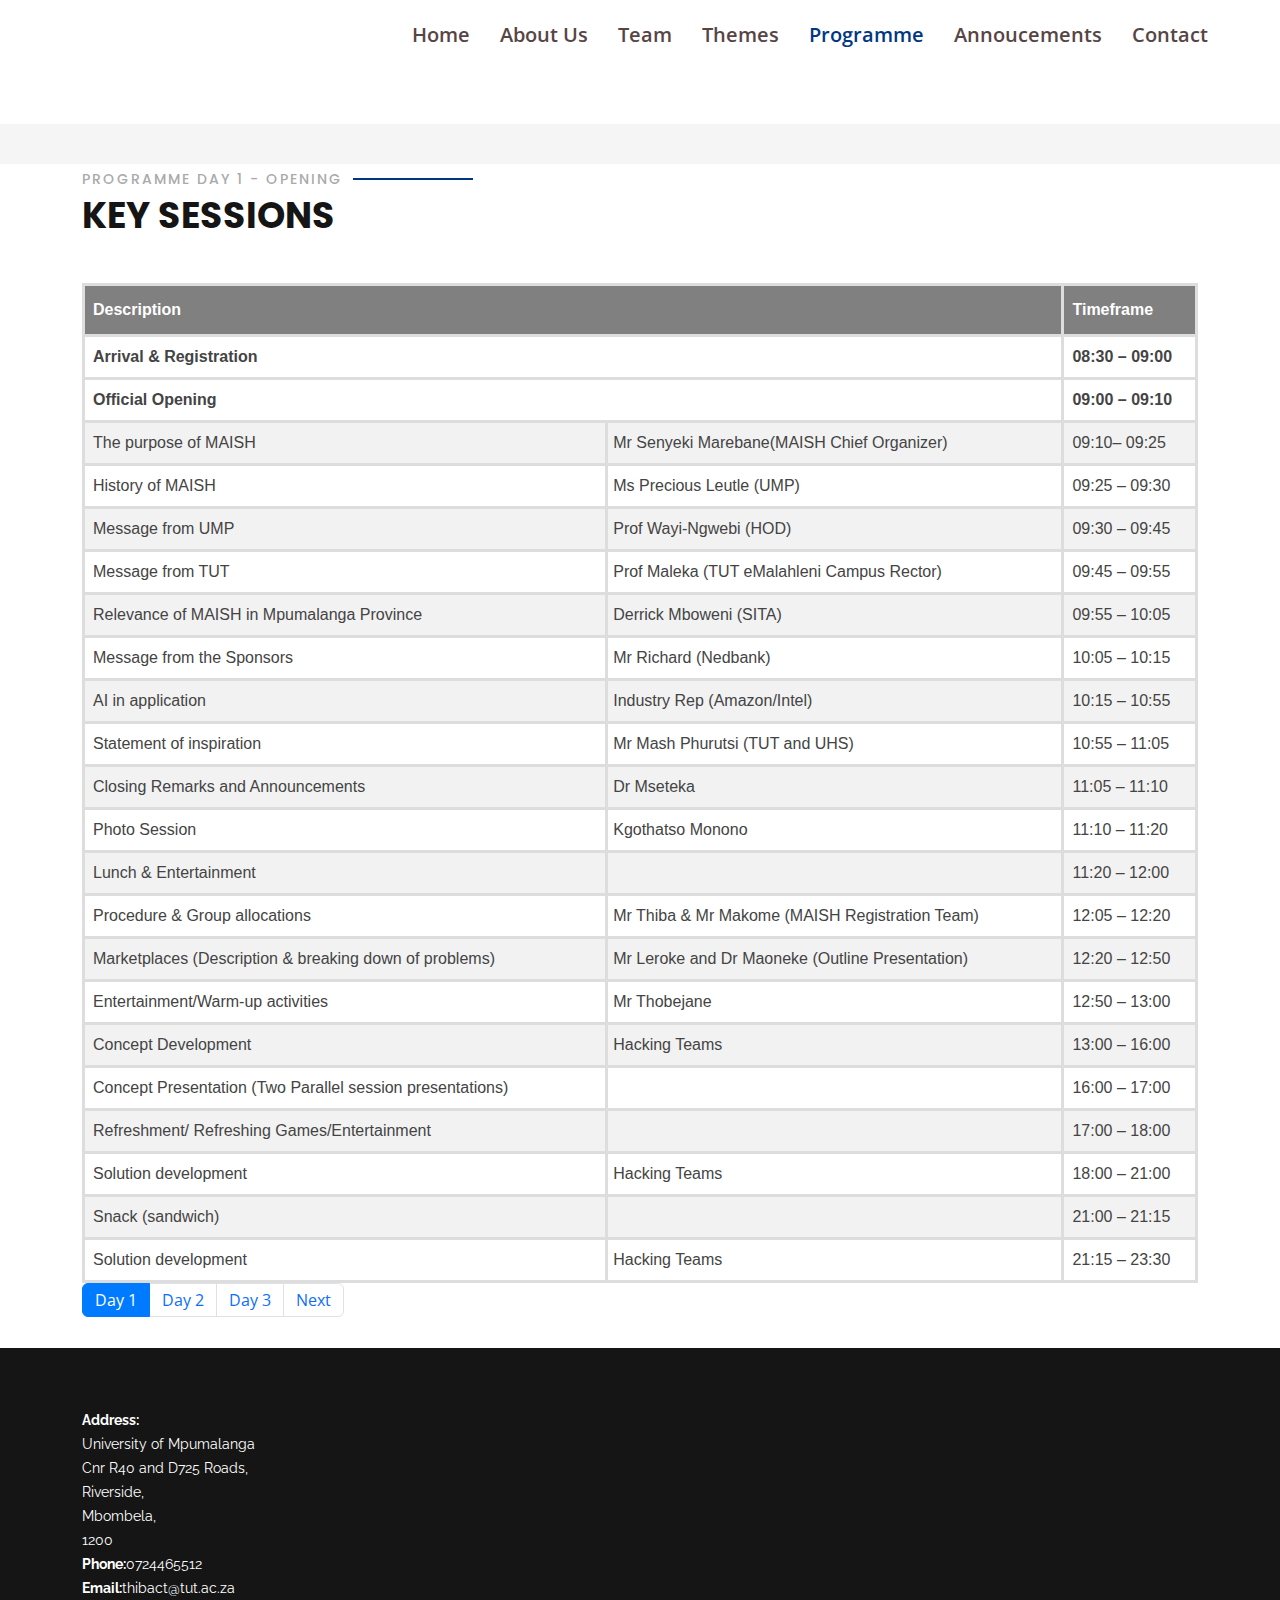
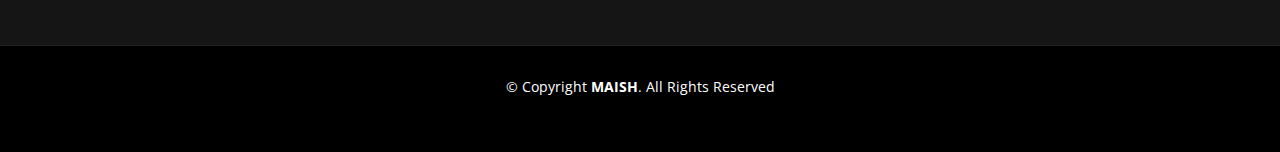
<file: programme.html>
<!DOCTYPE html>
<html lang="en">

<head>
  <meta charset="utf-8">
  <meta content="width=device-width, initial-scale=1.0" name="viewport">

  <title></title>
  <meta content="" name="description">
  <meta content="" name="keywords">


  <!-- Bootstarp -->
  <link href="assets/js/css/bootstrap.min.css" rel="stylesheet">
  <!-- Favicons -->
  <link href="assets/img/favicon.png" rel="icon">
  <link href="assets/img/apple-touch-icon.png" rel="apple-touch-icon">

  <!-- Google Fonts -->
  <link
    href="https://fonts.googleapis.com/css?family=Open+Sans:300,300i,400,400i,600,600i,700,700i|Raleway:300,300i,400,400i,500,500i,600,600i,700,700i|Poppins:300,300i,400,400i,500,500i,600,600i,700,700i"
    rel="stylesheet">

  <!-- Vendor CSS Files -->
  <link href="assets/vendor/aos/aos.css" rel="stylesheet">
  <link href="assets/vendor/bootstrap/css/bootstrap.min.css" rel="stylesheet"> -->
   <link href="assets/vendor/bootstrap-icons/bootstrap-icons.css" rel="stylesheet">
  <link href="assets/vendor/boxicons/css/boxicons.min.css" rel="stylesheet">
  <link href="assets/vendor/glightbox/css/glightbox.min.css" rel="stylesheet">
  <link href="assets/vendor/remixicon/remixicon.css" rel="stylesheet">
  <link href="assets/vendor/swiper/swiper-bundle.min.css" rel="stylesheet">

  <!-- Template Main CSS File -->
  <link href="assets/css/style.css" rel="stylesheet">
  <link href="assets/css/theme.css" rel="stylesheet">

  <!-- =======================================================
  * Template Name: Gp
  * Updated: May 30 2023 with Bootstrap v5.3.0
  * Template URL: https://bootstrapmade.com/gp-free-multipurpose-html-bootstrap-template/
  * Author: BootstrapMade.com
  * License: https://bootstrapmade.com/license/
  ======================================================== -->
</head>

<body>

   <!-- ======= Header ======= -->
   <header id="header" class="fixed-top ">
    <div class="container d-flex align-items-center ">

      <a href="index.html"><img src="assets/img/mpa.png" style="width: 60%;"  ></a>
      
      <!-- Uncomment below if you prefer to use an image logo -->
      <!-- <a href="index.html" class="logo me-auto me-lg-0"><img src="assets/img/logo.png" alt="" class="img-fluid"></a>-->

      <nav id="navbar" class="navbar order-last order-lg-0">
        <ul>
          <li><a class="nav-link scrollto" href="index.html">Home</a></li>
  
          <li ><a href="about.html"><span>About Us</span></i></a>
          </li>
  
          <li><a class="nav-link scrollto" href="team.html">Team</a></li>
          <li><a href="themes.html"> Themes</a></li> 
          <li><a class="nav-link scrollto active" href="programme.html"> Programme</a></li>
          <li><a href="announcements.html"> Annoucements</a></li>
         
  
          </li>
          <li><a class="nav-link scrollto" href="contacts.html">Contact</a></li>
        </ul>
      </nav><!-- .navbar -->



    </div>
  </header><!-- End Header -->

  <main id="main">

    <!-- ======= Breadcrumbs ======= -->
    <section class="breadcrumbs">
      <div class="container">

        <div class="d-flex justify-content-between align-items-center">
          <h2></h2>
          <ol>
            <li><a href=""></a></li>

          </ol>
        </div>

      </div>
    </section><!-- End Breadcrumbs -->



    <!-- ======= About Section ======= -->
    <section id="about" class="about">
      <div class="container" data-aos="fade-up">
        <div class="section-title">
          <h2>Programme Day 1 - Opening</h2>
          <p>Key Sessions</p>
        </div>
        <!-- <div class="row">
          <div class="col-lg-6 order-1 order-lg-2" data-aos="fade-left" data-aos-delay="100">
            <img src="assets/img/ai.png" alt=""   style="width: 130%; margin-left: 0;">
          </div> -->

        <div data-aos="fade-right" data-aos-delay="100">
          <table id="customers">
            <thead>
              <th colspan="2"> Description</th>
              <th style="width: 12%;">Timeframe </th>
            </thead>
            <tbody>
              <tr>
                <td scope="col" colspan="2"><b>Arrival & Registration</b></td>
                <td scope="col"><b>08:30 – 09:00</b></td>
              </tr>
              <tr>

                <tr>
                  <td scope="col" colspan="2"><b>Official Opening</b></td>
                  <td scope="col"><b>09:00 – 09:10</b></td>
                </tr>
                <tr>

                <td> The purpose of MAISH</td>
                <td style="padding: 5px;">Mr Senyeki Marebane(MAISH Chief Organizer)</td>
                <td>09:10– 09:25</td>

              </tr>

              <tr>

                <td>History of MAISH</td>
                <td style="padding: 5px;">Ms Precious Leutle (UMP)</td>
                <td>09:25 – 09:30</td>

              </tr>

              <tr>

                <td>Message from UMP</td>
                <td style="padding: 5px;">Prof Wayi-Ngwebi (HOD) </td>
                <td>09:30 – 09:45</td>

              </tr>

              <tr>

                <td>Message from TUT </td>
                <td style="padding: 5px;">Prof Maleka (TUT eMalahleni Campus Rector) </td>
                <td>09:45 – 09:55 </td>

              </tr>

              <tr>

                <td>Relevance of MAISH in Mpumalanga Province  </td>
                <td style="padding: 5px;">Derrick Mboweni (SITA) </td>
                <td>09:55 – 10:05 </td>

              </tr>

              <tr>

                <td>Message from the Sponsors</td>
                <td style="padding: 5px;">Mr Richard (Nedbank)</td>
                <td>10:05 – 10:15 </td>

              </tr>

              <tr>

                <td>AI in application</td>
                <td style="padding: 5px;">Industry Rep (Amazon/Intel)</td>
                <td>10:15 – 10:55 </td>

              </tr>

              <tr>

                <td>Statement of inspiration</td>
                <td style="padding: 5px;">Mr Mash Phurutsi (TUT and UHS)</td>
                <td>10:55 – 11:05</td>

              </tr>

              <tr>

                <td>Closing Remarks and Announcements</td>
                <td style="padding: 5px;">Dr Mseteka</td>
                <td>11:05 – 11:10</td>

              </tr>

              <tr>

                <td>Photo Session</td>
                <td style="padding: 5px;">Kgothatso Monono</td>
                <td>11:10 – 11:20</td>

              </tr>

              <tr>

                <td>Lunch & Entertainment </td>
                <td style="padding: 5px;"></td>
                <td>11:20 – 12:00</td>

              </tr>

              <tr>

                <td>Procedure & Group allocations</td>
                <td style="padding: 5px;">Mr Thiba & Mr Makome (MAISH Registration Team)</td>
                <td>12:05 – 12:20</td>

              </tr>

              <tr>

                <td>Marketplaces (Description & breaking down of problems) </td>
                <td style="padding: 5px;">Mr Leroke and Dr Maoneke (Outline Presentation) </td>
                <td>12:20 – 12:50</td>

              </tr>

              <tr>

                <td>Entertainment/Warm-up activities </td>
                <td style="padding: 5px;">Mr Thobejane</td>
                <td>12:50 – 13:00</td>

              </tr>

              <tr>

                <td>Concept Development </td>
                <td style="padding: 5px;">Hacking Teams</td>
                <td>13:00 – 16:00</td>

              </tr>

              <tr>

                <td>Concept Presentation (Two Parallel session presentations) </td>
                <td style="padding: 5px;"></td>
                <td>16:00 – 17:00</td>

              </tr>

              <tr>

                <td>Refreshment/ Refreshing Games/Entertainment</td>
                <td style="padding: 5px;"></td>
                <td>17:00 – 18:00</td>

              </tr>

              <tr>

                <td>Solution development</td>
                <td style="padding: 5px;">Hacking Teams</td>
                <td>18:00 – 21:00</td>

              </tr>

              <tr>

                <td>Snack (sandwich)</td>
                <td style="padding: 5px;"></td>
                <td>21:00 – 21:15</td>

              </tr>

              <tr>

                <td>Solution development</td>
                <td style="padding: 5px;">Hacking Teams</td>
                <td>21:15 – 23:30</td>

              </tr>
          <!--=======================================-->
           
            </tbody>
          </table>
          <nav aria-label="Page navigation example">
            <ul class="pagination">

              <li class="page-item active"><a class="page-link" href="programme.html">Day 1</a></li>
              <li class="page-item"><a class="page-link" href="programme2.html">Day 2</a></li>
              <li class="page-item"><a class="page-link" href="programme3.html">Day 3</a></li>
              <li class="page-item"><a class="page-link" href="programme2.html">Next</a></li>
            </ul>
          </nav>

        </div>
      </div>

      </div>
    </section><!-- End About Section -->


  </main><!-- End #main -->

 <!-- ======= Footer ======= -->
 <footer id="footer">
  <div class="footer-top">
    <div class="container">
      <div class="row set-footer-horizontal">
        <div class="col-lg-3 col-md-6 footer-info">
          <div class="details">
            <p>
             <strong>Address:</strong> <span style="white-space: nowrap;">University of Mpumalanga</span>
             <br>
            <strong></strong>  <span style="white-space: nowrap;">Cnr R40 and D725 Roads</span>,
            <br> Riverside,<br> Mbombela,<br> 1200<br>
            <!-- <strong></strong> Riverside,<br> Mbombela,<br> 1200<br> -->
              <strong>Phone:</strong>0724465512<br>
              <strong>Email:</strong>thibact@tut.ac.za<br>
            </p>


                     <!-- <div class="social-links mt-3">
                <a href="#" class="twitter"><i class="bx bxl-twitter"></i></a>
                <a href="#" class="facebook"><i class="bx bxl-facebook"></i></a>
                <a href="#" class="instagram"><i class="bx bxl-instagram"></i></a>
                <a href="#" class="google-plus"><i class="bx bxl-skype"></i></a>
                <a href="#" class="linkedin"><i class="bx bxl-linkedin"></i></a>
              </div> -->
          </div>
          <!-- <div class="footer-links">
            <h4>Useful Links</h4>
            <ul class="horizontal-footer-links">
              <li><i class="bx bx-chevron-right"></i> <a href="index.html">Home</a></li>
              <li><i class="bx bx-chevron-right"></i> <a href="announcements.html">Annoucements</a></li>
              <li><i class="bx bx-chevron-right"></i> <a href="challenges.html" onclick="challenge()">Challenges</a>
              </li>
              <li><i class="bx bx-chevron-right"></i> <a href="themes.html">Themes</a></li>
              <li><i class="bx bx-chevron-right"></i> <a href="hackathon.html">Hackathon</a></li>
              <li><i class="bx bx-chevron-right"></i> <a href="contacts.html">Contacts</a></li>
            </ul>
          </div> -->
        </div>
      </div>

      <!-- <div class="col-lg-9 col-md-6 footer-links">
        <ul>
          <h4>Useful Links</h4>
          <ul class="footer-links">
            <li id="home-footer"><i class="bx bx-chevron-right"></i> <a href="index.html">Home</a></li>
            <li><i class="bx bx-chevron-right"></i> <a href="announcements.html">Annoucements</a></li>
            <li><i class="bx bx-chevron-right"></i> <a href="challenges.html" onclick="challenge()">Challenges</a>
            </li>
            <li><i class="bx bx-chevron-right"></i> <a href="themes.html">Themes</a></li>
            <li><i class="bx bx-chevron-right"></i> <a href="hackathon.html">Hackathon</a></li>
            <li><i class="bx bx-chevron-right"></i> <a href="contacts.html">Contacts</a></li>
          </ul>
        </ul>

      </div> -->
    </div>
  </div>


  <div class="container">
    <div class="copyright">
      &copy; Copyright <strong><span>MAISH</span></strong>. All Rights Reserved
    </div>
    <div class="credits">
      <!-- All the links in the footer should remain intact. -->
      <!-- You can delete the links only if you purchased the pro version. -->
      <!-- Licensing information: https://bootstrapmade.com/license/ -->
      <!-- Purchase the pro version with working PHP/AJAX contact form: https://bootstrapmade.com/gp-free-multipurpose-html-bootstrap-template/ -->
    </div>
  </div>
</footer><!-- End Footer -->


  <div id="preloader"></div>
  <a href="#" class="back-to-top d-flex align-items-center justify-content-center"><i
      class="bi bi-arrow-up-short"></i></a>

  <!-- Vendor JS Files -->
  <script src="assets/vendor/purecounter/purecounter_vanilla.js"></script>
  <script src="assets/vendor/aos/aos.js"></script>
  <script src="assets/vendor/bootstrap/js/bootstrap.bundle.min.js"></script>
  <script src="assets/vendor/glightbox/js/glightbox.min.js"></script>
  <script src="assets/vendor/isotope-layout/isotope.pkgd.min.js"></script>
  <script src="assets/vendor/swiper/swiper-bundle.min.js"></script>
  <script src="assets/vendor/php-email-form/validate.js"></script>

  <!-- Template Main JS File -->
  <script src="assets/js/main.js"></script>

</body>

</html>
</file>
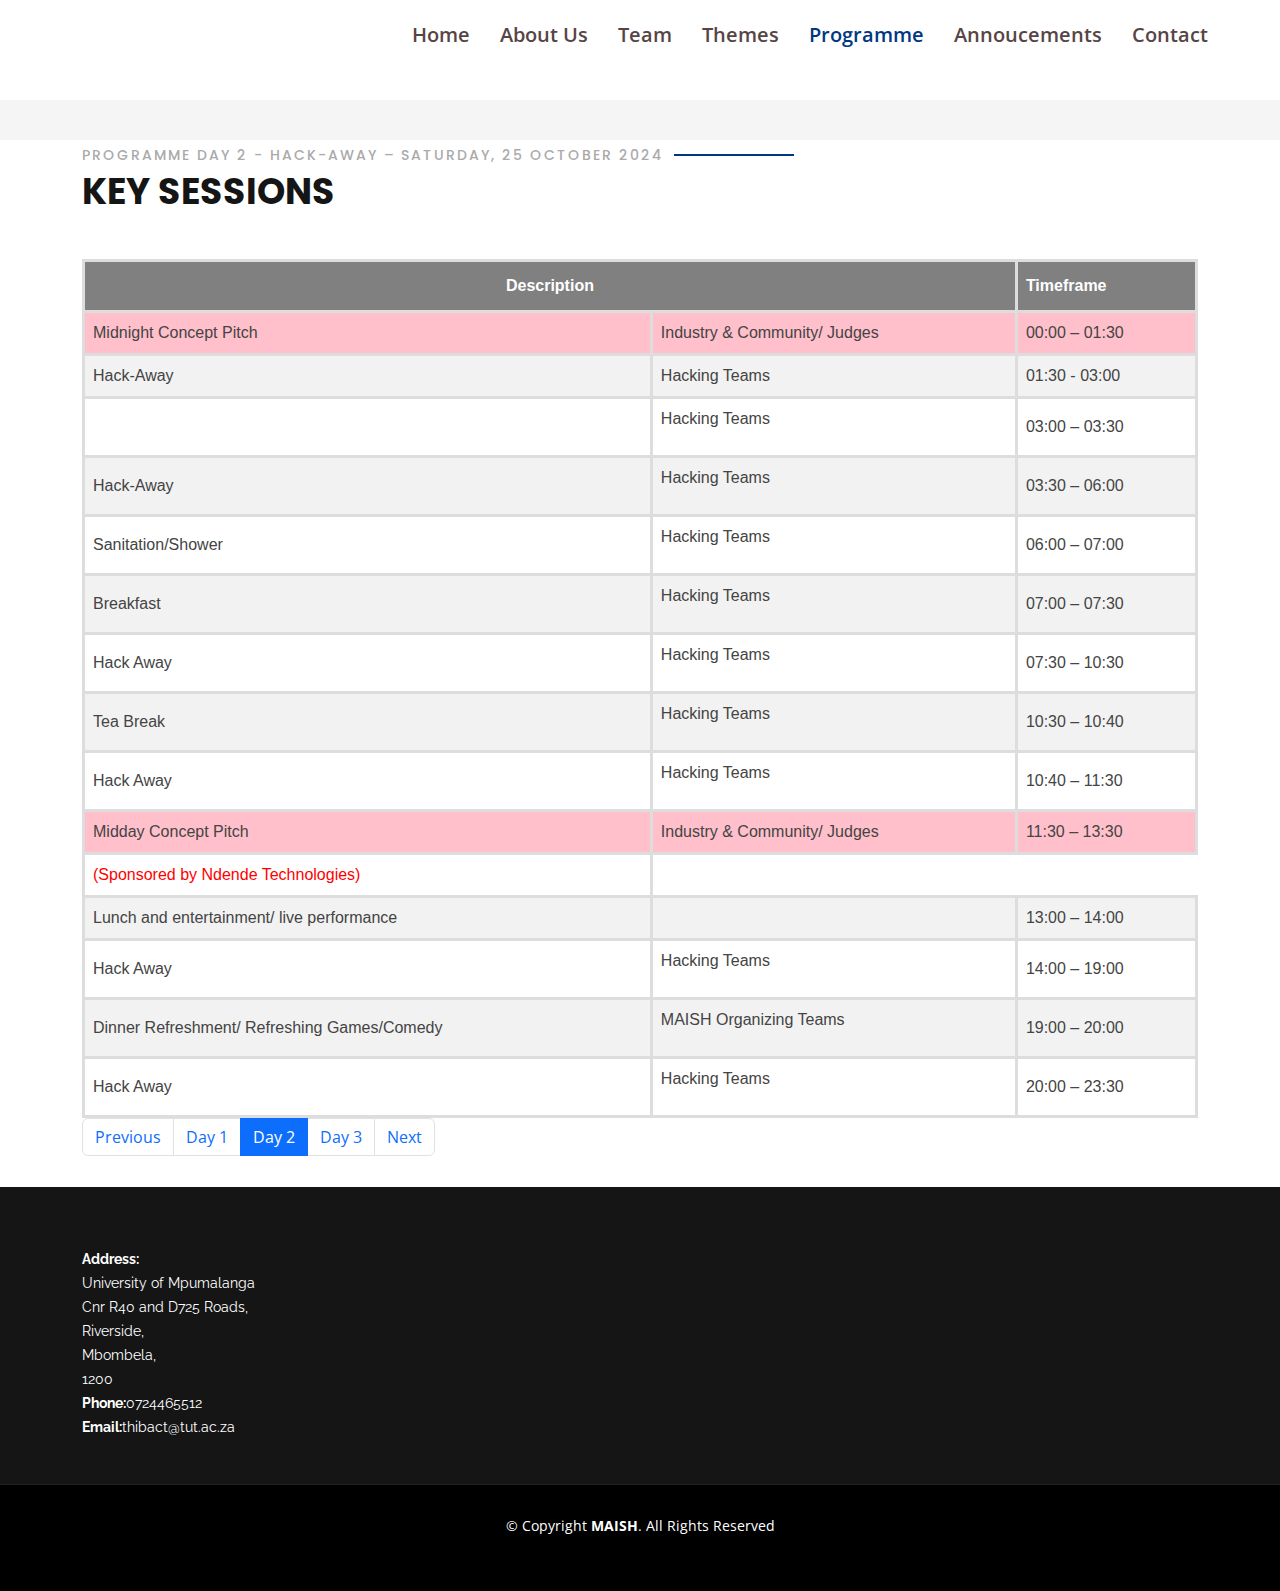
<file: programme2.html>
<!DOCTYPE html>
<html lang="en">

<head>
  <meta charset="utf-8">
  <meta content="width=device-width, initial-scale=1.0" name="viewport">

  <title></title>
  <meta content="" name="description">
  <meta content="" name="keywords">

  <!-- Favicons -->
  <link href="assets/img/favicon.png" rel="icon">
  <link href="assets/img/apple-touch-icon.png" rel="apple-touch-icon">

  <!-- Google Fonts -->
  <link
    href="https://fonts.googleapis.com/css?family=Open+Sans:300,300i,400,400i,600,600i,700,700i|Raleway:300,300i,400,400i,500,500i,600,600i,700,700i|Poppins:300,300i,400,400i,500,500i,600,600i,700,700i"
    rel="stylesheet">

  <!-- Vendor CSS Files -->
  <link href="assets/vendor/aos/aos.css" rel="stylesheet">
  <link href="assets/vendor/bootstrap/css/bootstrap.min.css" rel="stylesheet">
  <link href="assets/vendor/bootstrap-icons/bootstrap-icons.css" rel="stylesheet">
  <link href="assets/vendor/boxicons/css/boxicons.min.css" rel="stylesheet">
  <link href="assets/vendor/glightbox/css/glightbox.min.css" rel="stylesheet">
  <link href="assets/vendor/remixicon/remixicon.css" rel="stylesheet">
  <link href="assets/vendor/swiper/swiper-bundle.min.css" rel="stylesheet">

  <!-- Template Main CSS File -->
  <link href="assets/css/style.css" rel="stylesheet">
  <link href="assets/css/theme.css" rel="stylesheet">
  <!-- =======================================================
  * Template Name: Gp
  * Updated: May 30 2023 with Bootstrap v5.3.0
  * Template URL: https://bootstrapmade.com/gp-free-multipurpose-html-bootstrap-template/
  * Author: BootstrapMade.com
  * License: https://bootstrapmade.com/license/
  ======================================================== -->
</head>

<body>

  <!-- ======= Header ======= -->
  <header id="header" class="fixed-top header-inner-pages">
    <div class="container d-flex align-items-center justify-content-lg-between">

      <a href="index.html"><img src="assets/img/logo.png" alt=""   style="width: 140%; margin-left: 0;"></a>
      <!-- Uncomment below if you prefer to use an image logo -->
      <!-- <a href="index.html" class="logo me-auto me-lg-0"><img src="assets/img/logo.png" alt="" class="img-fluid"></a>-->

      <nav id="navbar" class="navbar order-last order-lg-0">
        <ul>
          <li><a class="nav-link scrollto " href="index.html">Home</a></li>
  
          <li ><a href="about.html"><span>About Us</span></i></a>
          </li>
  
          <li><a class="nav-link scrollto" href="team.html">Team</a></li>
          <li><a href="themes.html"> Themes</a></li> 
          <li><a class="nav-link scrollto active" href="programme.html"> Programme</a></li>
          <li><a href="announcements.html"> Annoucements</a></li>
         
  
          </li>
          <li><a class="nav-link scrollto" href="contacts.html">Contact</a></li>
        </ul>
        <i class="bi bi-list mobile-nav-toggle"></i>
      </nav><!-- .navbar -->


    </div>
  </header><!-- End Header -->

  <main id="main">

     <!-- ======= Breadcrumbs ======= -->
    <section class="breadcrumbs">
      <div class="container">

        <div class="d-flex justify-content-between align-items-center">
          <h2></h2>
          <ol>
            <li><a href=""></a></li>
        
          </ol>
        </div>

      </div>
    </section><!-- End Breadcrumbs -->
    


    <!-- ======= About Section ======= -->
    <section id="about" class="about">
      <div class="container" data-aos="fade-up">
        <div class="section-title">
          <h2>Programme DAY 2 - Hack-Away – Saturday, 25 October 2024</h2>
          <p>Key Sessions</p>
        </div>
        <div class="row">
          
          
          <div data-aos="fade-right" data-aos-delay="100">

            <table id="customers">
                <thead>
                 <th colspan="2" style="text-align: center;"> Description</th>
                 <th>Timeframe </th>
                  
                </thead>
                <tbody>
                  <tr>
                    <td scope="col" style="background-color: pink;">Midnight Concept Pitch</td>
                    <td scope="col" style="background-color: pink;">Industry & Community/ Judges</td>
                    <td scope="col" style="background-color: pink;">00:00 – 01:30 </td>
                   
                  </tr>
                  <tr>
                    <td>Hack-Away</td>
                    <td>Hacking Teams</td>
                    <td>01:30 - 03:00</td>
                  </tr>
                  <tr>
                    <td .Break</td>
                    <td><p>Hacking Teams
                      </td>
                    <td>03:00 – 03:30</td>
                 
                  </tr>
                  <tr>
                    <td>Hack-Away</td>
                    <td><p>Hacking Teams</p>
                    </td>
                    <td>03:30 – 06:00</td>                
                  </tr>
                  <tr>
                    <td>Sanitation/Shower</td>
                    <td><p>Hacking Teams</p></td>
                    <td>06:00 – 07:00</td>
                  </tr>

 		<tr>
                    <td>Breakfast</td>
                    <td><p>Hacking Teams</p></td>
                    <td>07:00 – 07:30</td>
                  </tr>
			
		 <tr>
                    <td>Hack Away</td>
                    <td><p>Hacking Teams</p></td>
                    <td>07:30 – 10:30</td>
                  </tr>
		
		 <tr>
                    <td>Tea Break</td>
                    <td><p>Hacking Teams</p></td>
                    <td>10:30 – 10:40</td>
                  </tr>

		 <tr>
                    <td>Hack Away</td>
                    <td><p>Hacking Teams</p></td>
                    <td>10:40 – 11:30</td>
                  </tr>

	 	<tr>
                    <td scope="col" style="background-color: pink;">Midday Concept Pitch</td>
                    <td scope="col" style="background-color: pink;">Industry & Community/ Judges</td>
                    <td scope="col" style="background-color: pink;">11:30 – 13:30 </td>

		 <tr>
                    <td style="color: red">(Sponsored by Ndende Technologies)</td>
                    
                  </tr>
		 <tr>
                    <td>Lunch and entertainment/ live performance</td>
                    <td><p></p></td>
                    <td>13:00 – 14:00</td>
                  </tr>
		 <tr>
                    <td>Hack Away</td>
                    <td><p>Hacking Teams</p></td>
                    <td>14:00 – 19:00</td>
                  </tr>

		 <tr>
                    <td>Dinner Refreshment/ Refreshing Games/Comedy</td>
                    <td><p>MAISH Organizing Teams</p></td>
                    <td>19:00 – 20:00</td>
                  </tr>
		 <tr>
                    <td>Hack Away</td>
                    <td><p>Hacking Teams</p></td>
                    <td>20:00 – 23:30</td>
                  </tr>
	
                </tbody>
              </table>
              <nav aria-label="Page navigation example">
                <ul class="pagination">
                  <li class="page-item"><a class="page-link" href="programme.html">Previous</a></li>
                  <li class="page-item"><a class="page-link" href="programme.html">Day 1</a></li>
                  <li class="page-item active" ><a class="page-link" href="programme2.html">Day 2</a></li>
                  <li class="page-item"><a class="page-link" href="programme3.html">Day 3</a></li>
                  <li class="page-item"><a class="page-link" href="programme3.html">Next</a></li>
                </ul>
              </nav>

          </div>
        </div>

      </div>
    </section><!-- End About Section -->


  </main><!-- End #main -->
  
<!-- ======= Footer ======= -->
<footer id="footer">
  <div class="footer-top">
    <div class="container">
      <div class="row set-footer-horizontal">
        <div class="col-lg-3 col-md-6 footer-info">
          <div class="details">
            <p>
             <strong>Address:</strong> <span style="white-space: nowrap;">University of Mpumalanga</span>
             <br>
            <strong></strong>  <span style="white-space: nowrap;">Cnr R40 and D725 Roads</span>,
            <br> Riverside,<br> Mbombela,<br> 1200<br>
            <!-- <strong></strong> Riverside,<br> Mbombela,<br> 1200<br> -->
              <strong>Phone:</strong>0724465512<br>
              <strong>Email:</strong>thibact@tut.ac.za<br>
            </p>


                     <!-- <div class="social-links mt-3">
                <a href="#" class="twitter"><i class="bx bxl-twitter"></i></a>
                <a href="#" class="facebook"><i class="bx bxl-facebook"></i></a>
                <a href="#" class="instagram"><i class="bx bxl-instagram"></i></a>
                <a href="#" class="google-plus"><i class="bx bxl-skype"></i></a>
                <a href="#" class="linkedin"><i class="bx bxl-linkedin"></i></a>
              </div> -->
          </div>
          <!-- <div class="footer-links">
            <h4>Useful Links</h4>
            <ul class="horizontal-footer-links">
              <li><i class="bx bx-chevron-right"></i> <a href="index.html">Home</a></li>
              <li><i class="bx bx-chevron-right"></i> <a href="announcements.html">Annoucements</a></li>
              <li><i class="bx bx-chevron-right"></i> <a href="challenges.html" onclick="challenge()">Challenges</a>
              </li>
              <li><i class="bx bx-chevron-right"></i> <a href="themes.html">Themes</a></li>
              <li><i class="bx bx-chevron-right"></i> <a href="hackathon.html">Hackathon</a></li>
              <li><i class="bx bx-chevron-right"></i> <a href="contacts.html">Contacts</a></li>
            </ul>
          </div> -->
        </div>
      </div>

      <!-- <div class="col-lg-9 col-md-6 footer-links">
        <ul>
          <h4>Useful Links</h4>
          <ul class="footer-links">
            <li id="home-footer"><i class="bx bx-chevron-right"></i> <a href="index.html">Home</a></li>
            <li><i class="bx bx-chevron-right"></i> <a href="announcements.html">Annoucements</a></li>
            <li><i class="bx bx-chevron-right"></i> <a href="challenges.html" onclick="challenge()">Challenges</a>
            </li>
            <li><i class="bx bx-chevron-right"></i> <a href="themes.html">Themes</a></li>
            <li><i class="bx bx-chevron-right"></i> <a href="hackathon.html">Hackathon</a></li>
            <li><i class="bx bx-chevron-right"></i> <a href="contacts.html">Contacts</a></li>
          </ul>
        </ul>

      </div> -->
    </div>
  </div>


  <div class="container">
    <div class="copyright">
      &copy; Copyright <strong><span>MAISH</span></strong>. All Rights Reserved
    </div>
    <div class="credits">
      <!-- All the links in the footer should remain intact. -->
      <!-- You can delete the links only if you purchased the pro version. -->
      <!-- Licensing information: https://bootstrapmade.com/license/ -->
      <!-- Purchase the pro version with working PHP/AJAX contact form: https://bootstrapmade.com/gp-free-multipurpose-html-bootstrap-template/ -->
    </div>
  </div>
</footer><!-- End Footer -->

  <div id="preloader"></div>
  <a href="#" class="back-to-top d-flex align-items-center justify-content-center"><i
      class="bi bi-arrow-up-short"></i></a>

  <!-- Vendor JS Files -->
  <script src="assets/vendor/purecounter/purecounter_vanilla.js"></script>
  <script src="assets/vendor/aos/aos.js"></script>
  <script src="assets/vendor/bootstrap/js/bootstrap.bundle.min.js"></script>
  <script src="assets/vendor/glightbox/js/glightbox.min.js"></script>
  <script src="assets/vendor/isotope-layout/isotope.pkgd.min.js"></script>
  <script src="assets/vendor/swiper/swiper-bundle.min.js"></script>
  <script src="assets/vendor/php-email-form/validate.js"></script>

  <!-- Template Main JS File -->
  <script src="assets/js/main.js"></script>

</body>

</html>
</file>
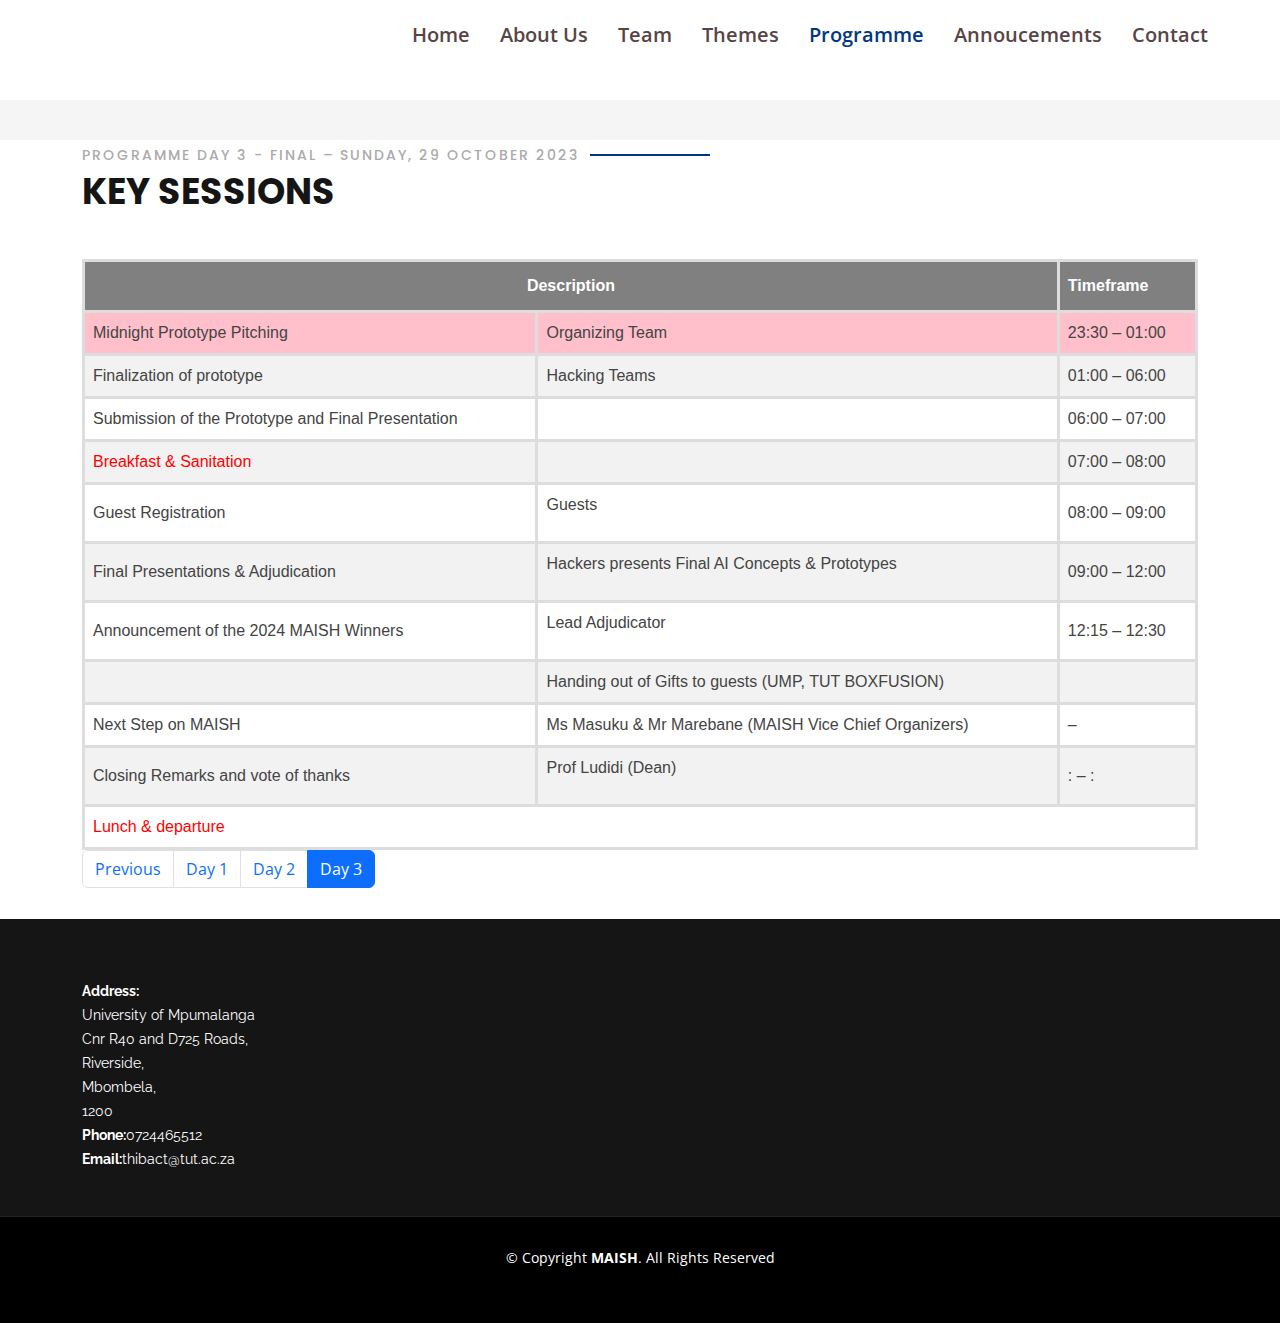
<file: programme3.html>
<!DOCTYPE html>
<html lang="en">

<head>
  <meta charset="utf-8">
  <meta content="width=device-width, initial-scale=1.0" name="viewport">

  <title></title>
  <meta content="" name="description">
  <meta content="" name="keywords">

  <!-- Favicons -->
  <link href="assets/img/favicon.png" rel="icon">
  <link href="assets/img/apple-touch-icon.png" rel="apple-touch-icon">

  <!-- Google Fonts -->
  <link
    href="https://fonts.googleapis.com/css?family=Open+Sans:300,300i,400,400i,600,600i,700,700i|Raleway:300,300i,400,400i,500,500i,600,600i,700,700i|Poppins:300,300i,400,400i,500,500i,600,600i,700,700i"
    rel="stylesheet">

  <!-- Vendor CSS Files -->
  <link href="assets/vendor/aos/aos.css" rel="stylesheet">
  <link href="assets/vendor/bootstrap/css/bootstrap.min.css" rel="stylesheet">
  <link href="assets/vendor/bootstrap-icons/bootstrap-icons.css" rel="stylesheet">
  <link href="assets/vendor/boxicons/css/boxicons.min.css" rel="stylesheet">
  <link href="assets/vendor/glightbox/css/glightbox.min.css" rel="stylesheet">
  <link href="assets/vendor/remixicon/remixicon.css" rel="stylesheet">
  <link href="assets/vendor/swiper/swiper-bundle.min.css" rel="stylesheet">

  <!-- Template Main CSS File -->
  <link href="assets/css/style.css" rel="stylesheet">
  <link href="assets/css/theme.css" rel="stylesheet">
  <!-- =======================================================
  * Template Name: Gp
  * Updated: May 30 2023 with Bootstrap v5.3.0
  * Template URL: https://bootstrapmade.com/gp-free-multipurpose-html-bootstrap-template/
  * Author: BootstrapMade.com
  * License: https://bootstrapmade.com/license/
  ======================================================== -->
</head>

<body>

  <!-- ======= Header ======= -->
  <header id="header" class="fixed-top header-inner-pages">
    <div class="container d-flex align-items-center justify-content-lg-between">

      <a href="index.html"><img src="assets/img/logo.png" alt=""   style="width: 140%; margin-left: 0;"></a>
      <!-- Uncomment below if you prefer to use an image logo -->
      <!-- <a href="index.html" class="logo me-auto me-lg-0"><img src="assets/img/logo.png" alt="" class="img-fluid"></a>-->

      <nav id="navbar" class="navbar order-last order-lg-0">
        <ul>
          <li><a class="nav-link scrollto" href="index.html">Home</a></li>
  
          <li ><a href="about.html"><span>About Us</span></i></a>
          </li>
  
          <li><a class="nav-link scrollto" href="team.html">Team</a></li>
          <li><a href="themes.html"> Themes</a></li> 
          <li><a class="nav-link scrollto active" href="programme.html"> Programme</a></li>
          <li><a href="announcements.html"> Annoucements</a></li>
         
  
          </li>
          <li><a class="nav-link scrollto" href="contacts.html">Contact</a></li>
        </ul>
        <i class="bi bi-list mobile-nav-toggle"></i>
      </nav><!-- .navbar -->


    </div>
  </header><!-- End Header -->

  <main id="main">

     <!-- ======= Breadcrumbs ======= -->
    <section class="breadcrumbs">
      <div class="container">

        <div class="d-flex justify-content-between align-items-center">
          <h2></h2>
          <ol>
            <li><a href=""></a></li>
        
          </ol>
        </div>

      </div>
    </section><!-- End Breadcrumbs -->
    


    <!-- ======= About Section ======= -->
    <section id="about" class="about">
      <div class="container" data-aos="fade-up">
        <div class="section-title">
          <h2>Programme DAY 3 - Final – Sunday, 29 October 2023</h2>
          <p>Key Sessions</p>
        </div>
        <div class="row">
          
          
          <div data-aos="fade-right" data-aos-delay="100">

            <table id="customers">
                <thead>
                 <th colspan="2" style="text-align: center;"> Description</th>
                 <th>Timeframe </th>
                  
                </thead>
                <tbody>
                  <tr>
                    <td scope="col" style="background-color: pink;">Midnight Prototype Pitching </td>
                    <td scope="col" style="background-color: pink;">Organizing Team</td>
                    <td scope="col" style="background-color: pink;">23:30 – 01:00</td>
                   
                  </tr>
                  <tr>
                    <td>Finalization of prototype </td>
                    <td>Hacking Teams</td>
                    <td>01:00 – 06:00</td>
                  </tr>
		 <tr>
                    <td>Submission of the Prototype and Final Presentation</td>
                    <td></td>
                    <td>06:00 – 07:00</td>
                  </tr>

                  <tr>
                    <td style="color: red;">Breakfast & Sanitation</td>
                    <td>  </td>
                    <td>07:00 – 08:00</td>
                 
                  </tr>
                  <tr>
                    <td>Guest Registration</td>
                    <td><p> Guests</p>
                    </td>
                    <td>08:00 – 09:00</td>                
                  </tr>
                  <tr>
                    <td>Final Presentations & Adjudication </td>
                    <td><p>Hackers presents Final AI Concepts & Prototypes </p></td>
                    <td>09:00 – 12:00</td>
                  </tr>
                  <tr>
                    <td>Announcement of the 2024 MAISH Winners</td>
                    <td><p>Lead Adjudicator</p></td>
                    <td>12:15 – 12:30</td>
                  </tr>
		 <tr>
                    <td> </td>
                    <td>Handing out of Gifts to guests (UMP, TUT BOXFUSION)</td>
                    <td></td>
                  </tr>
		
 <tr>
                    <td>Next Step on MAISH  </td>
                    <td>Ms Masuku & Mr Marebane (MAISH Vice Chief Organizers) </td>
                    <td> – </td>
                  </tr>

                  <tr>
                    <td>Closing Remarks and vote of thanks</td>
                    <td><p>Prof Ludidi (Dean)</p></td>
                    <td> : – :</td>
                  </tr>
                  
                   
                  <tr>
                    <td style="color: red;" colspan="3">Lunch & departure</td>
                  </tr>
                </tbody>
              </table>
              <nav aria-label="Page navigation example">
                <ul class="pagination">
                  <li class="page-item"><a class="page-link" href="programme2.html">Previous</a></li>
                  <li class="page-item"><a class="page-link" href="programme.html">Day 1</a></li>
                  <li class="page-item"><a class="page-link" href="programme2.html">Day 2</a></li>
                  <li class="page-item active"><a class="page-link" href="programme3.html">Day 3</a></li>
                 
                </ul>
              </nav>

          </div>
        </div>

      </div>
    </section><!-- End About Section -->


  </main><!-- End #main -->

  
  <!-- ======= Footer ======= -->
  <footer id="footer">
    <div class="footer-top">
      <div class="container">
        <div class="row set-footer-horizontal">
          <div class="col-lg-3 col-md-6 footer-info">
            <div class="details">
              <p>
               <strong>Address:</strong> <span style="white-space: nowrap;">University of Mpumalanga</span>
               <br>
              <strong></strong>  <span style="white-space: nowrap;">Cnr R40 and D725 Roads</span>,
              <br> Riverside,<br> Mbombela,<br> 1200<br>
              <!-- <strong></strong> Riverside,<br> Mbombela,<br> 1200<br> -->
                <strong>Phone:</strong>0724465512<br>
                <strong>Email:</strong>thibact@tut.ac.za<br>
              </p>


                       <!-- <div class="social-links mt-3">
                  <a href="#" class="twitter"><i class="bx bxl-twitter"></i></a>
                  <a href="#" class="facebook"><i class="bx bxl-facebook"></i></a>
                  <a href="#" class="instagram"><i class="bx bxl-instagram"></i></a>
                  <a href="#" class="google-plus"><i class="bx bxl-skype"></i></a>
                  <a href="#" class="linkedin"><i class="bx bxl-linkedin"></i></a>
                </div> -->
            </div>
            <!-- <div class="footer-links">
              <h4>Useful Links</h4>
              <ul class="horizontal-footer-links">
                <li><i class="bx bx-chevron-right"></i> <a href="index.html">Home</a></li>
                <li><i class="bx bx-chevron-right"></i> <a href="announcements.html">Annoucements</a></li>
                <li><i class="bx bx-chevron-right"></i> <a href="challenges.html" onclick="challenge()">Challenges</a>
                </li>
                <li><i class="bx bx-chevron-right"></i> <a href="themes.html">Themes</a></li>
                <li><i class="bx bx-chevron-right"></i> <a href="hackathon.html">Hackathon</a></li>
                <li><i class="bx bx-chevron-right"></i> <a href="contacts.html">Contacts</a></li>
              </ul>
            </div> -->
          </div>
        </div>

        <!-- <div class="col-lg-9 col-md-6 footer-links">
          <ul>
            <h4>Useful Links</h4>
            <ul class="footer-links">
              <li id="home-footer"><i class="bx bx-chevron-right"></i> <a href="index.html">Home</a></li>
              <li><i class="bx bx-chevron-right"></i> <a href="announcements.html">Annoucements</a></li>
              <li><i class="bx bx-chevron-right"></i> <a href="challenges.html" onclick="challenge()">Challenges</a>
              </li>
              <li><i class="bx bx-chevron-right"></i> <a href="themes.html">Themes</a></li>
              <li><i class="bx bx-chevron-right"></i> <a href="hackathon.html">Hackathon</a></li>
              <li><i class="bx bx-chevron-right"></i> <a href="contacts.html">Contacts</a></li>
            </ul>
          </ul>

        </div> -->
      </div>
    </div>


    <div class="container">
      <div class="copyright">
        &copy; Copyright <strong><span>MAISH</span></strong>. All Rights Reserved
      </div>
      <div class="credits">
        <!-- All the links in the footer should remain intact. -->
        <!-- You can delete the links only if you purchased the pro version. -->
        <!-- Licensing information: https://bootstrapmade.com/license/ -->
        <!-- Purchase the pro version with working PHP/AJAX contact form: https://bootstrapmade.com/gp-free-multipurpose-html-bootstrap-template/ -->
      </div>
    </div>
  </footer><!-- End Footer -->
  
  
  <div id="preloader"></div>
  <a href="#" class="back-to-top d-flex align-items-center justify-content-center"><i
      class="bi bi-arrow-up-short"></i></a>

  <!-- Vendor JS Files -->
  <script src="assets/vendor/purecounter/purecounter_vanilla.js"></script>
  <script src="assets/vendor/aos/aos.js"></script>
  <script src="assets/vendor/bootstrap/js/bootstrap.bundle.min.js"></script>
  <script src="assets/vendor/glightbox/js/glightbox.min.js"></script>
  <script src="assets/vendor/isotope-layout/isotope.pkgd.min.js"></script>
  <script src="assets/vendor/swiper/swiper-bundle.min.js"></script>
  <script src="assets/vendor/php-email-form/validate.js"></script>

  <!-- Template Main JS File -->
  <script src="assets/js/main.js"></script>

</body>

</html>
</file>
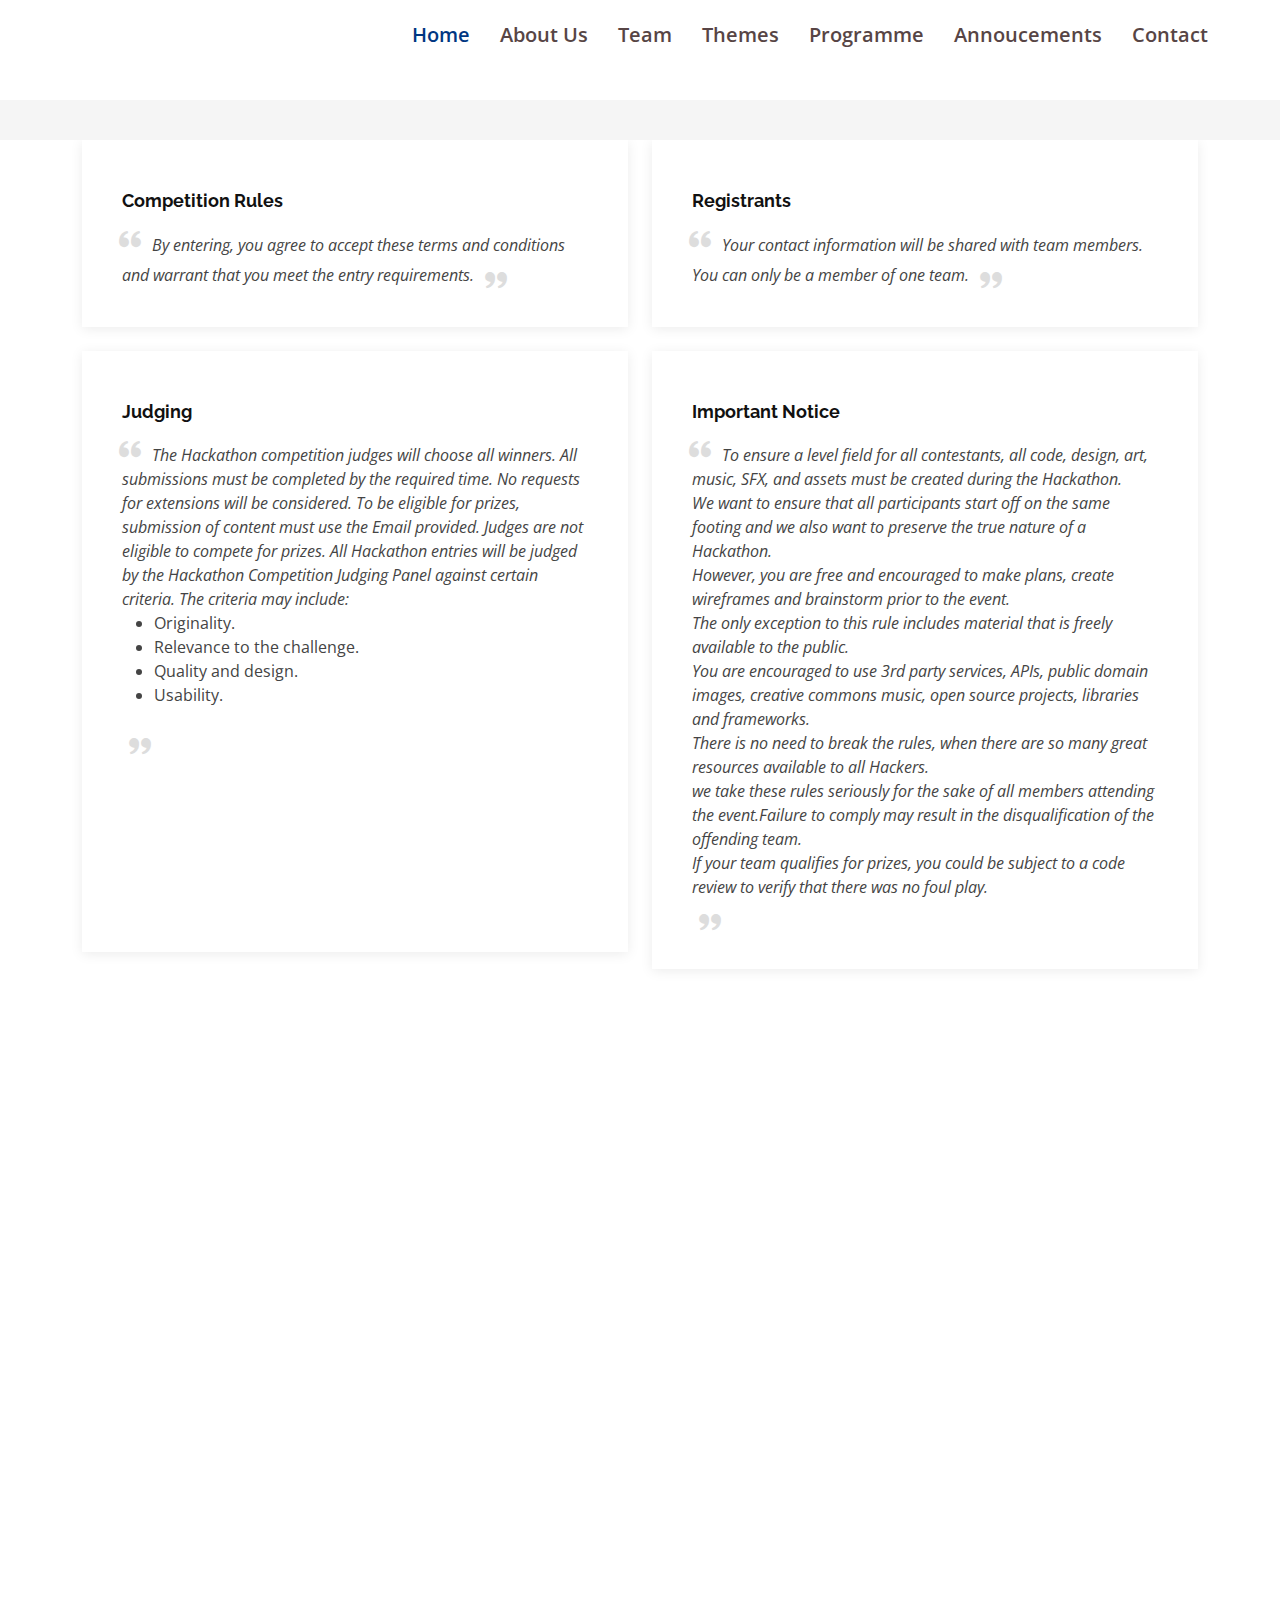
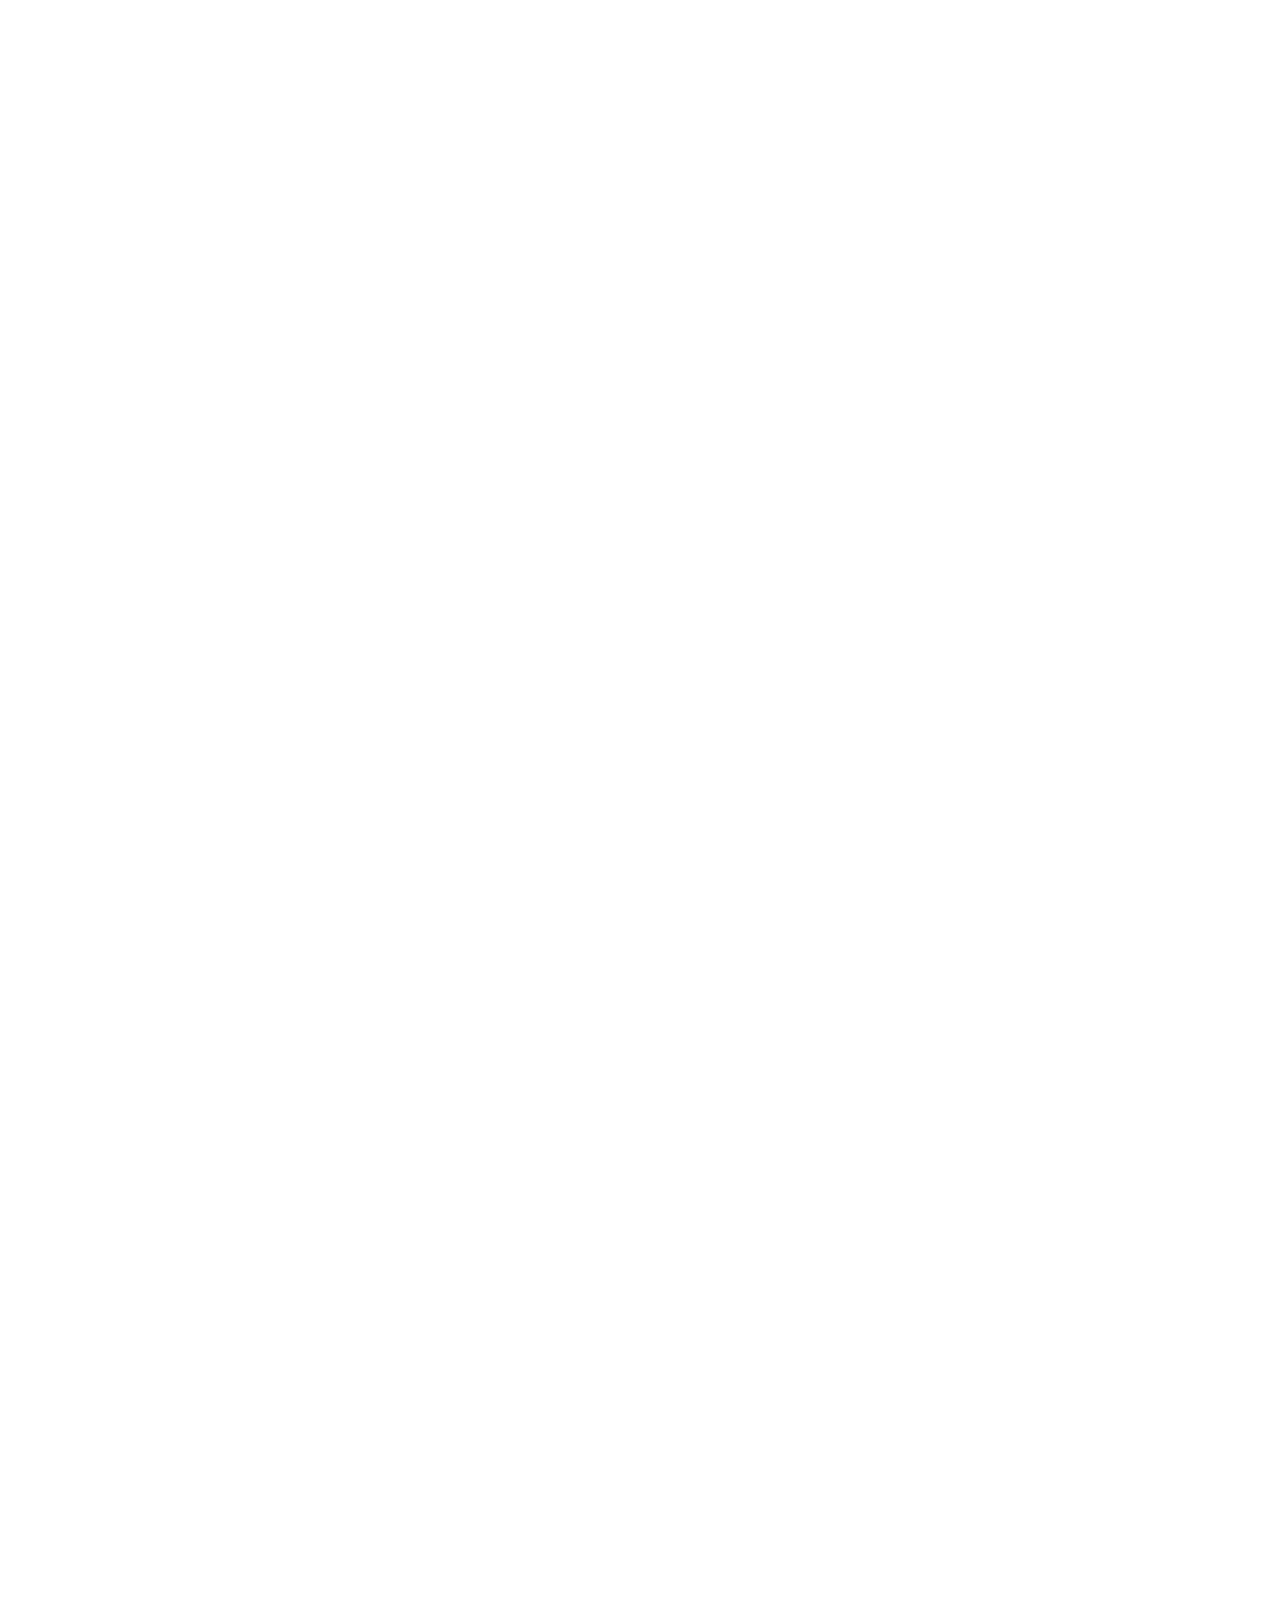
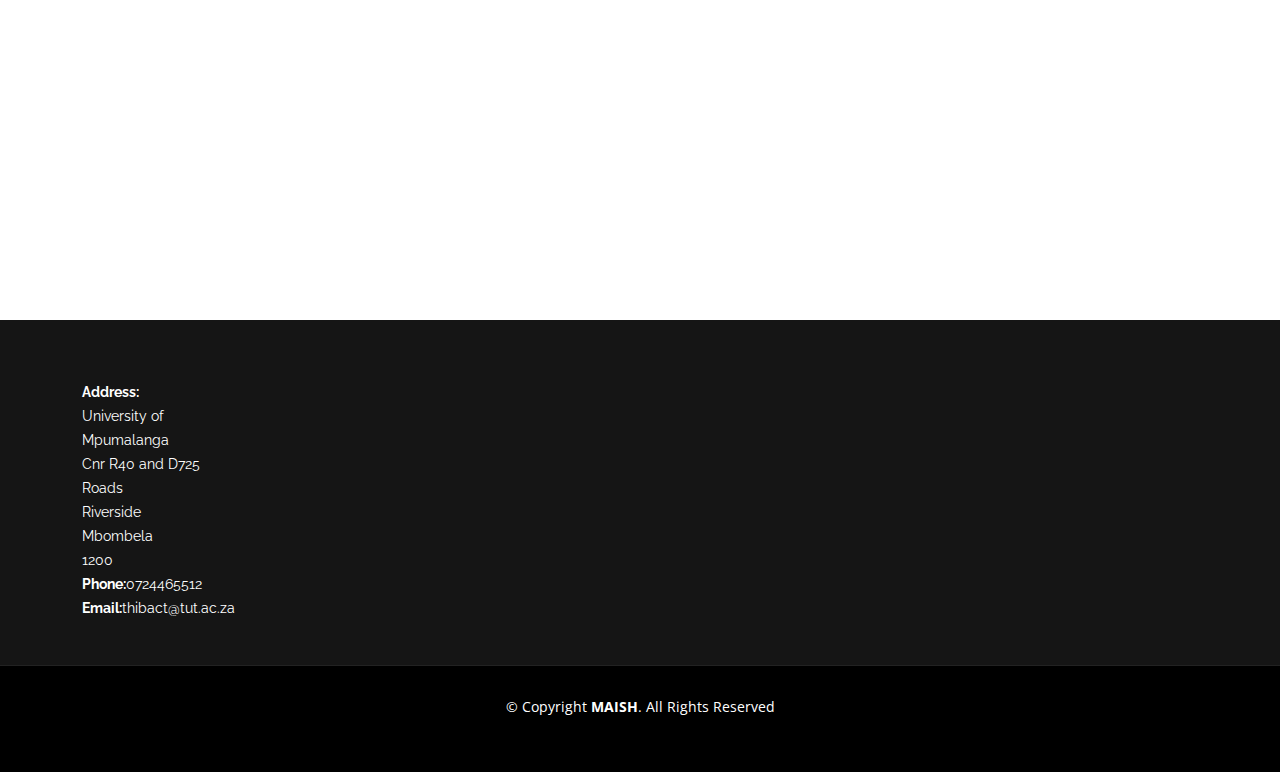
<file: rules.html>
<!DOCTYPE html>
<html lang="en">

<head>
  <meta charset="utf-8">
  <meta content="width=device-width, initial-scale=1.0" name="viewport">

  <title></title>
  <meta content="" name="description">
  <meta content="" name="keywords">

  <!-- Favicons -->
  <link href="assets/img/favicon.png" rel="icon">
  <link href="assets/img/apple-touch-icon.png" rel="apple-touch-icon">

  <!-- Google Fonts -->
  <link href="https://fonts.googleapis.com/css?family=Open+Sans:300,300i,400,400i,600,600i,700,700i|Raleway:300,300i,400,400i,500,500i,600,600i,700,700i|Poppins:300,300i,400,400i,500,500i,600,600i,700,700i" rel="stylesheet">

  <!-- Vendor CSS Files -->
  <link href="assets/vendor/aos/aos.css" rel="stylesheet">
  <link href="assets/vendor/bootstrap/css/bootstrap.min.css" rel="stylesheet">
  <link href="assets/vendor/bootstrap-icons/bootstrap-icons.css" rel="stylesheet">
  <link href="assets/vendor/boxicons/css/boxicons.min.css" rel="stylesheet">
  <link href="assets/vendor/glightbox/css/glightbox.min.css" rel="stylesheet">
  <link href="assets/vendor/remixicon/remixicon.css" rel="stylesheet">
  <link href="assets/vendor/swiper/swiper-bundle.min.css" rel="stylesheet">

  <!-- Template Main CSS File -->
  <link href="assets/css/style.css" rel="stylesheet">

  <!-- =======================================================
  * Template Name: Gp
  * Updated: May 30 2023 with Bootstrap v5.3.0
  * Template URL: https://bootstrapmade.com/gp-free-multipurpose-html-bootstrap-template/
  * Author: BootstrapMade.com
  * License: https://bootstrapmade.com/license/
  ======================================================== -->
</head>

<body>

  <!-- ======= Header ======= -->
  <header id="header" class="fixed-top ">
    <div class="container d-flex align-items-center ">
  
      <a href="index.html"><img src="assets/img/mpa.png" style="width: 60%;"  ></a>
      
      <!-- Uncomment below if you prefer to use an image logo -->
      <!-- <a href="index.html" class="logo me-auto me-lg-0"><img src="assets/img/logo.png" alt="" class="img-fluid"></a>-->
  
      <nav id="navbar" class="navbar order-last order-lg-0">
        <ul>
          <li><a class="nav-link scrollto active" href="index.html">Home</a></li>
  
          <li ><a href="about.html"><span>About Us</span></i></a>
          </li>
  
          <li><a class="nav-link scrollto" href="team.html">Team</a></li>
          <li><a href="themes.html"> Themes</a></li> 
          <li><a href="programme.html"> Programme</a></li>
          <li><a href="announcements.html"> Annoucements</a></li>
         
  
          </li>
          <li><a class="nav-link scrollto" href="contacts.html">Contact</a></li>
        </ul>
        <i class="bi bi-list mobile-nav-toggle"></i>
      </nav><!-- .navbar -->
  
  
  
    </div>
  </header><!-- End Header -->

  <main id="main">

	   <!-- ======= Breadcrumbs ======= -->
    <section class="breadcrumbs">
      <div class="container">

        <div class="d-flex justify-content-between align-items-center">
          <h2></h2>
          <ol>
            <li><a href=""></a></li>
        
          </ol>
        </div>

      </div>
    </section><!-- End Breadcrumbs -->

    


    <!-- ======= Testimonials Section ======= -->
        <section id="testimonials" class="testimonials section-bg">
          <div class="container">

            <div class="row">

              <div class="col-lg-6" data-aos="fade-up">
                <div class="testimonial-item">
                  <h3>Competition Rules</h3>
                  <p>
                    <i class="bx bxs-quote-alt-left quote-icon-left"></i>
                    By entering, you agree to accept these terms and conditions and warrant that you meet the entry requirements.
                    <i class="bx bxs-quote-alt-right quote-icon-right"></i>
                  </p>
                </div>
              </div>

              <div class="col-lg-6" data-aos="fade-up" data-aos-delay="100">
                <div class="testimonial-item mt-4 mt-lg-0">
                  <h3>Registrants</h3>
                  <p>
                    <i class="bx bxs-quote-alt-left quote-icon-left"></i>
                    Your contact information will be shared with team members. You can only be a member of one team.
                    <i class="bx bxs-quote-alt-right quote-icon-right"></i>
                  </p>
                </div>
              </div>

              <div class="col-lg-6" data-aos="fade-up" data-aos-delay="200">
                <div class="testimonial-item mt-4">
                  <h3>Judging</h3>
                  <p>
                    <i class="bx bxs-quote-alt-left quote-icon-left"></i>
                    The Hackathon competition judges will choose all winners. All submissions must be completed by the required time. No requests for extensions will be considered. To be eligible for prizes,  submission of content must use the Email provided.
              Judges are not eligible to compete for prizes. All Hackathon entries will be judged by the Hackathon Competition Judging Panel against certain criteria. The criteria may include:
              <ul>
                <li>Originality.</li>
                <li>Relevance to the challenge.</li>
                <li>Quality and design.</li>
                <li>Usability.</li>
              </ul>
              <i class="bx bxs-quote-alt-right quote-icon-right"></i>

              <br><br>
              <br><br><br><br><br>
                  </p>
                </div>
              </div>

              <div class="col-lg-6" data-aos="fade-up" data-aos-delay="400">
                <div class="testimonial-item mt-4">
                  <h3>Important Notice</h3>
                  <p>
                    <i class="bx bxs-quote-alt-left quote-icon-left"></i>
                    To ensure a level field for all contestants, all code, design, art, music, SFX, and assets must be created during the Hackathon.<br>
                We want to ensure that all participants start off on the same footing and we also want to preserve the true nature of a Hackathon.<br>
                However, you are free and encouraged to make plans, create wireframes and brainstorm prior to the event.<br>
                The only exception to this rule includes material that is freely available to the public.<br>
                You are encouraged to use 3rd party services, APIs, public domain images, creative commons music, open source projects, libraries and frameworks.<br>
                There is no need to break the rules, when there are so many great resources available to all Hackers.<br>
               we take these rules seriously for the sake of all members attending the event.Failure to comply may result in the disqualification of the offending team.<br>
                If your team qualifies for prizes, you could be subject to a code review to verify that there was no foul play.<br>
                    <i class="bx bxs-quote-alt-right quote-icon-right"></i>
                  </p>
                </div>
              </div>

              <div class="col-lg-6" data-aos="fade-up" data-aos-delay="300">
                <div class="testimonial-item mt-4">
                  <h3>Winners and awards</h3>
                  <p>
                    <i class="bx bxs-quote-alt-left quote-icon-left"></i>
                    To be eligible for prizes, all entrants must be currently enrolled and studying at Tshwane University of Technology, University of Pretoria, University of South Africa and Sefako Makgatho Health Sciences University this semester.
                To be eligible for prizes, all team members must be present when winners are announced. Judges’ discretion applies to special circumstances. Each winning entrant must provide their details to the Hackathon organizers.
                    <i class="bx bxs-quote-alt-right quote-icon-right"></i>
                    <br><br><br><br><br><br>
                  </p>
                </div>
              </div>

              <div class="col-lg-6" data-aos="fade-up" data-aos-delay="500">
                <div class="testimonial-item mt-4" >
                  <h3>Unacceptable Submissions</h3>
                  <p>
                    <i class="bx bxs-quote-alt-left quote-icon-left"></i>
                    <ul >
                      <li>is potentially libellous, false, defamatory, privacy invasive or overtly political.</li>
                      <li>includes material which potentially confidential, commercially sensitive, or which would cause personal distress or loss.</li>
                      <li>has any commercial endorsement, promotion of any product, service or publication;</li>
                      <li>has language which is offensive, obscene or otherwise inappropriate.</li>
                      <li>is misleading, deceptive, violates a third party’s rights or is otherwise contrary to law.</li>
                      </ul>
                      <p>We reserve the right to reject submissions that do not comply with the letter and spirit of these rules.</p>
                    <i class="bx bxs-quote-alt-right quote-icon-right"></i>
                  </p>
                </div>
              </div>

              <div class="col-lg-6" data-aos="fade-up" data-aos-delay="800">
                <div class="testimonial-item mt-4">
                  <h3>Authorization</h3>
                  <p>
                    <i class="bx bxs-quote-alt-left quote-icon-left"></i>
                    Entrants consent to Hackathon representatives using their name, likeness, image and/orvoice in any media for an unlimited period of time, without remuneration, for any publicity and marketing purposes Under these terms and conditions, you assign all intellectual property rights in the material you create pursuant to your involvement in this competition, including the coding of any appthat you may develop (hereafter, Competition IP) to Tshwane University of Technology.<br>
                    To avoid any doubt: <br>
                    <ul >
                      <li>Tshwane University of Technology, as the owner of Competition IP, is free to use and deal with it as it wishes (including into the development of a commercial product).</li>
                      <li>You acknowledge and agree that you are not entitled to provide the Competition IP to any third party.</li>
                      <li>You agree that all Competition IP that you create pursuant to this competition is original in nature and hasn’t been copied or reproduced from any third party.</li>
                    </ul>
                    <i class="bx bxs-quote-alt-right quote-icon-right"></i>
                  </p>
                </div>
              </div>

              <div class="col-lg-6" data-aos="fade-up" data-aos-delay="900">
                <div class="testimonial-item mt-4">
                  <h3>Disclaimer</h3>
                  <p>
                    <i class="bx bxs-quote-alt-left quote-icon-left"></i>
                    <ul >
                      <li>Tshwane University of Technology makes no representations or warranties of any kind, expressed or implied, including warranties of accuracy, in regard to any submissions or links published on the Hackathon website.</li>
                      <li>Tshwane University of Technology reserves the right to modify, suspend or cancel the Hackathon if it cannot be run due to any reason beyond Tshwane University of Technology’s control,or if Tshwane University of Technology<br>
                        determines that the integrity or administration of the event has been adversely affected due to circumstances beyond its control.</li>
                      <li>Tshwane University of Technology may also disqualify any individual who tampers with the process.</li>
                      <li> Tshwane University of Technology will not be liable for any loss, expense, damage or injury sustained by any entrant in connection with this event, the prize or redemption of the prize, except for any liability which cannot be excluded by law (in which case, that liability is limited to the minimum allowable by law).
                        Any personal information you provide to Tshwane University of Technology in the course of entering the competition will be dealt with by Tshwane University of Technology in accordance with these terms and conditions and the University's Privacy Plan.</li>
                    </ul>
                    <i class="bx bxs-quote-alt-right quote-icon-right"></i>
                  </p>
                </div>
              </div>

              <div class="col-lg-6" data-aos="fade-up" data-aos-delay="900">
                <div class="testimonial-item mt-4">
                  <h3>Code of Conduct</h3>
                  <p>
                    <i class="bx bxs-quote-alt-left quote-icon-left"></i>
                    By participating in the Hackathon, as an observer or competitor, you agree to the following:
                    <ul>
                      <li>Be kind to others and treat others with respect. Do not abuse, stalk, harass or threaten others.</li>
                      <li>Offensive comments related to gender, sexual orientation, disability, physical appearance, body size, race or religion will not be tolerated.</li>
                      <li>Do not disrupt other people or the event. Do not make inappropriate physical contact or pay unwelcome sexual attention to other participants.</li>
                      <li>If you feel uncomfortable, are being harassed, notice that someone else is being harassed or have any other concerns, contact a Hackathon organizers immediately.</li>
                    </ul>
                    <i class="bx bxs-quote-alt-right quote-icon-right"></i>
                  </p>
                </div>
              </div>


              <div class="col-lg-6" data-aos="fade-up" data-aos-delay="800">
                <div class="testimonial-item mt-4">
                  <h4>Be thoughtful</h4>
                  <p>
                    <i class="bx bxs-quote-alt-left quote-icon-left"></i>
                    <ul>
                      <li>In the spirit of innovation and inclusiveness, be mindful of others.</li>
                      <li>Do not swear or make sexist, racist, or other exclusionary jokes which may be offensive to those around you.</li>
                      <li>Only submit competition material that is suitable for anyone to view.</li>
                    </ul>
                    <i class="bx bxs-quote-alt-right quote-icon-right"></i>
                  </p>
                </div>
              </div>

              <div class="col-lg-6" data-aos="fade-up" data-aos-delay="900">
                <div class="testimonial-item mt-4">
                  <h4>Be respectful of the event</h4>
                  <p>
                    <i class="bx bxs-quote-alt-left quote-icon-left"></i>
                    <ul>
                      <li>Keep the venue clean and tidy and use the rubbish and recycling bins as appropriate. Let the organizers know if there are any issues.Follow the competition rules.</li>
                      <li>Check the website and/or have a chat with one of the organizers if you are unclear on the competition rules. Remember, the Hackathon crew created this event for you.</li>
                      <li>Do not do anything to ruin it or engage in any behaviour that violates this code of conduct. The Hackathon organizers may take any action they deem appropriate, including warnings or expulsion from the Hackathon event.</li>
                      <li>If you are removed from the event due to inappropriate behaviour, you will no longer be eligible to compete for Hackathon prizes.</li>
                    </ul>
                    <i class="bx bxs-quote-alt-right quote-icon-right"></i>
                  </p>
                </div>
              </div>

              <div class="col-lg-6" data-aos="fade-up" data-aos-delay="1000">
                <div class="testimonial-item mt-4">
                  <h4>Be amazing and enjoy yourself</h4>
                  <p>
                    <i class="bx bxs-quote-alt-left quote-icon-left"></i>
                    Hack, innovate, create, and have a good time. Creating something meaningful within such a short amount of time can be stressful, but we would like to encourage everyone to take a break every now and then to relax and enjoy the event.
                    <i class="bx bxs-quote-alt-right quote-icon-right"></i>
                  </p>
                </div>
              </div>

            </div>

          </div>
        </section><!-- End Testimonials Section -->


  </main><!-- End #main -->

  <!-- ======= Footer ======= -->
  <footer id="footer">
    <div class="footer-top">
      <div class="container">
        <div class="row set-footer-horizontal">
          <div class="col-lg-3 col-md-6 footer-info">
            <div class="details">
              <p>
                <strong>Address:<br> </strong>University of Mpumalanga <br>Cnr R40 and D725 Roads <br> Riverside <br> Mbombela<br> 1200
                <br>
                <strong>Phone:</strong>0724465512<br>
                <strong>Email:</strong>thibact@tut.ac.za<br>
              </p>
              <!-- <div class="social-links mt-3">
                  <a href="#" class="twitter"><i class="bx bxl-twitter"></i></a>
                  <a href="#" class="facebook"><i class="bx bxl-facebook"></i></a>
                  <a href="#" class="instagram"><i class="bx bxl-instagram"></i></a>
                  <a href="#" class="google-plus"><i class="bx bxl-skype"></i></a>
                  <a href="#" class="linkedin"><i class="bx bxl-linkedin"></i></a>
                </div> -->
            </div>
            <!-- <div class="footer-links">
              <h4>Useful Links</h4>
              <ul class="horizontal-footer-links">
                <li><i class="bx bx-chevron-right"></i> <a href="index.html">Home</a></li>
                <li><i class="bx bx-chevron-right"></i> <a href="announcements.html">Annoucements</a></li>
                <li><i class="bx bx-chevron-right"></i> <a href="challenges.html" onclick="challenge()">Challenges</a>
                </li>
                <li><i class="bx bx-chevron-right"></i> <a href="themes.html">Themes</a></li>
                <li><i class="bx bx-chevron-right"></i> <a href="hackathon.html">Hackathon</a></li>
                <li><i class="bx bx-chevron-right"></i> <a href="contacts.html">Contacts</a></li>
              </ul>
            </div> -->
          </div>
        </div>

        <!-- <div class="col-lg-9 col-md-6 footer-links">
          <ul>
            <h4>Useful Links</h4>
            <ul class="footer-links">
              <li id="home-footer"><i class="bx bx-chevron-right"></i> <a href="index.html">Home</a></li>
              <li><i class="bx bx-chevron-right"></i> <a href="announcements.html">Annoucements</a></li>
              <li><i class="bx bx-chevron-right"></i> <a href="challenges.html" onclick="challenge()">Challenges</a>
              </li>
              <li><i class="bx bx-chevron-right"></i> <a href="themes.html">Themes</a></li>
              <li><i class="bx bx-chevron-right"></i> <a href="hackathon.html">Hackathon</a></li>
              <li><i class="bx bx-chevron-right"></i> <a href="contacts.html">Contacts</a></li>
            </ul>
          </ul>
        </div> -->
      </div>
    </div>

    <div class="container">
      <div class="copyright">
        &copy; Copyright <strong><span>MAISH</span></strong>. All Rights Reserved
      </div>
      <div class="credits">
        <!-- All the links in the footer should remain intact. -->
        <!-- You can delete the links only if you purchased the pro version. -->
        <!-- Licensing information: https://bootstrapmade.com/license/ -->
        <!-- Purchase the pro version with working PHP/AJAX contact form: https://bootstrapmade.com/gp-free-multipurpose-html-bootstrap-template/ -->
      </div>
    </div>
  </footer><!-- End Footer -->
  
  <div id="preloader"></div>
  <a href="#" class="back-to-top d-flex align-items-center justify-content-center"><i class="bi bi-arrow-up-short"></i></a>

  <!-- Vendor JS Files -->
  <script src="assets/vendor/purecounter/purecounter_vanilla.js"></script>
  <script src="assets/vendor/aos/aos.js"></script>
  <script src="assets/vendor/bootstrap/js/bootstrap.bundle.min.js"></script>
  <script src="assets/vendor/glightbox/js/glightbox.min.js"></script>
  <script src="assets/vendor/isotope-layout/isotope.pkgd.min.js"></script>
  <script src="assets/vendor/swiper/swiper-bundle.min.js"></script>
  <script src="assets/vendor/php-email-form/validate.js"></script>

  <!-- Template Main JS File -->
  <script src="assets/js/main.js"></script>

</body>

</html>
</file>
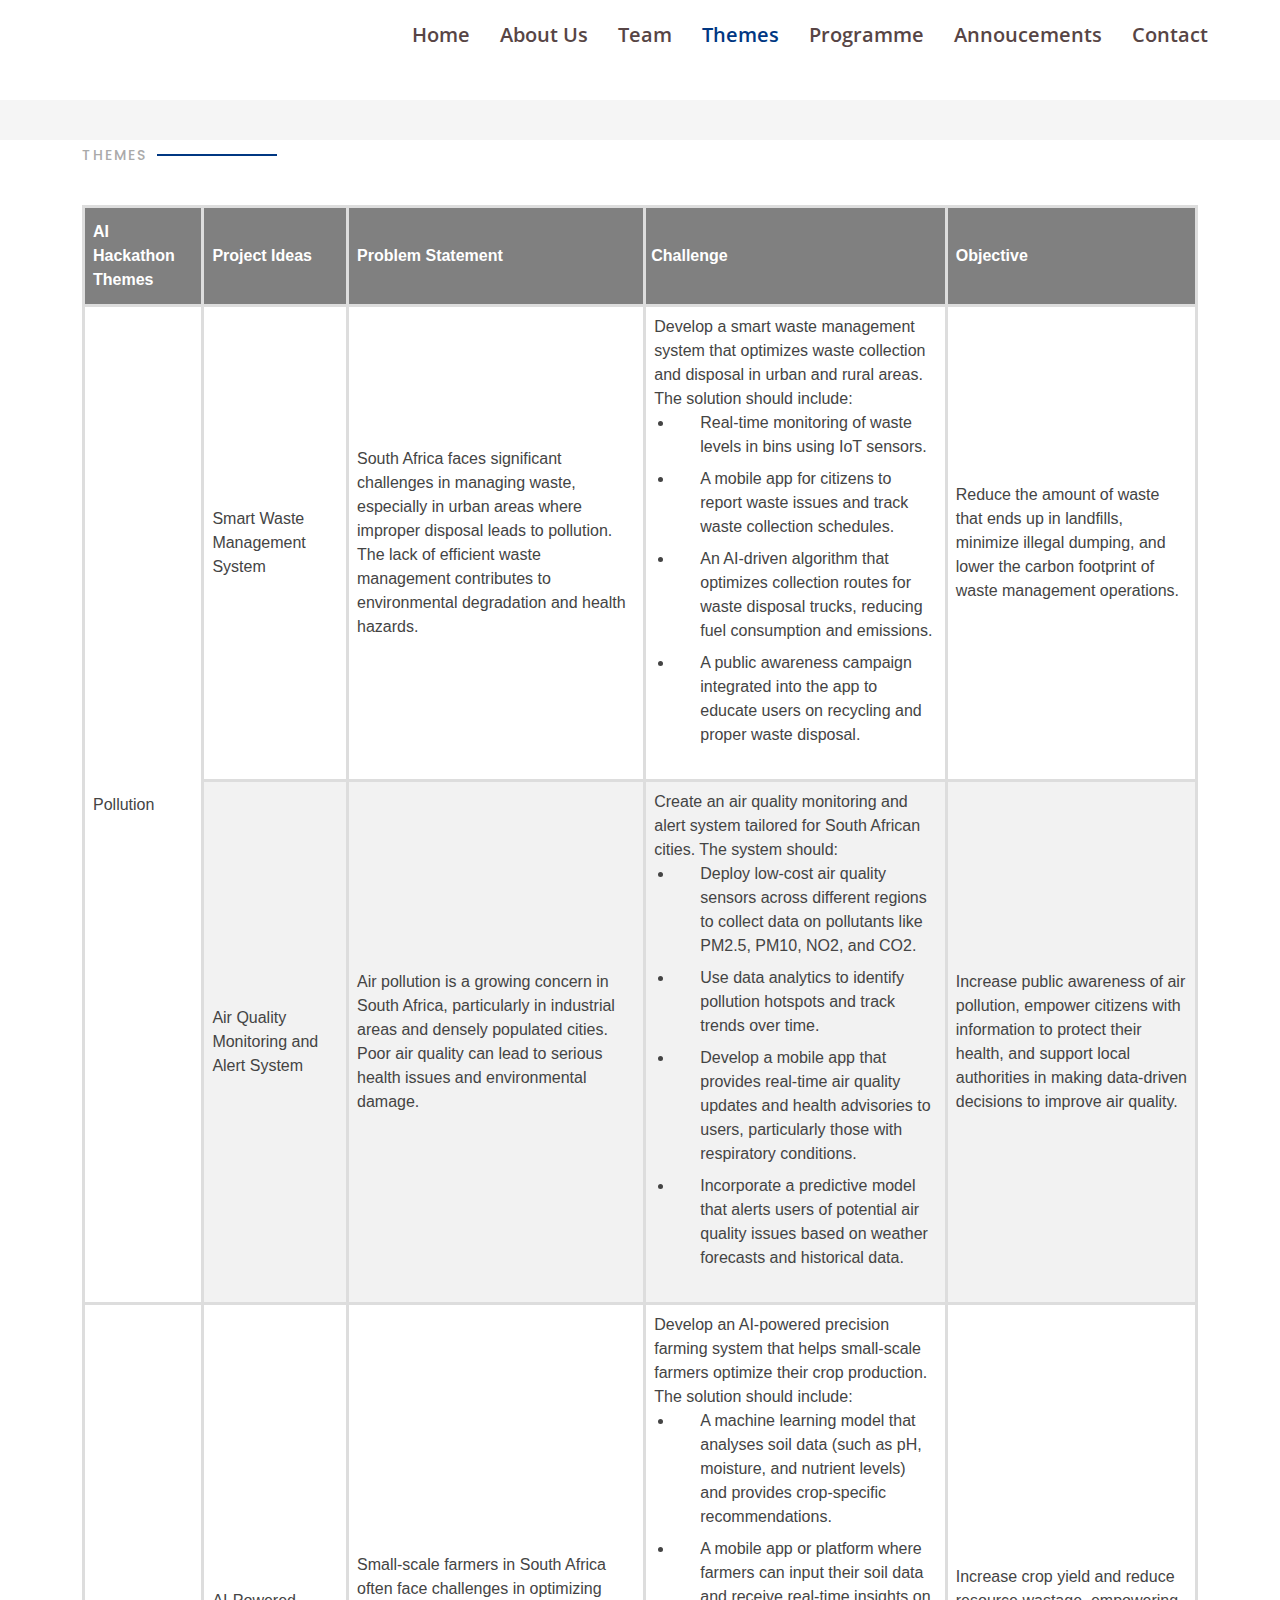
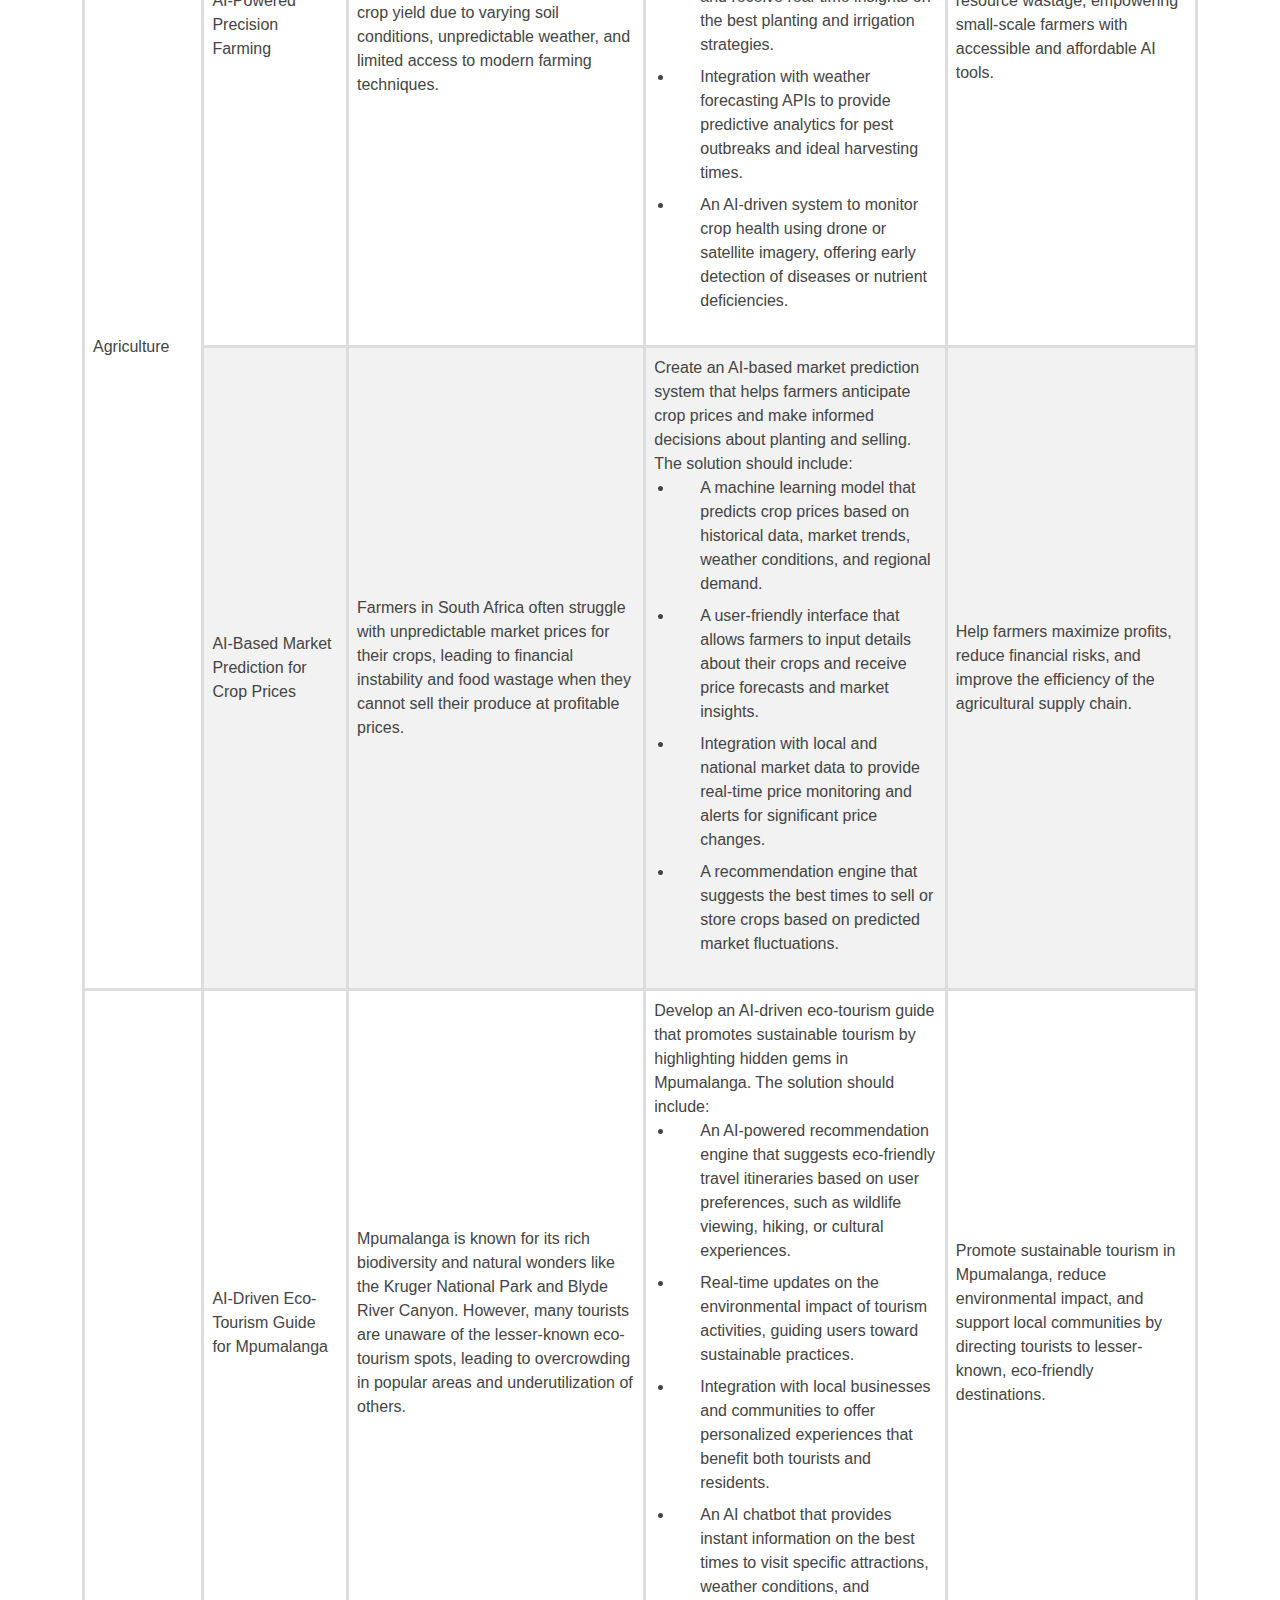
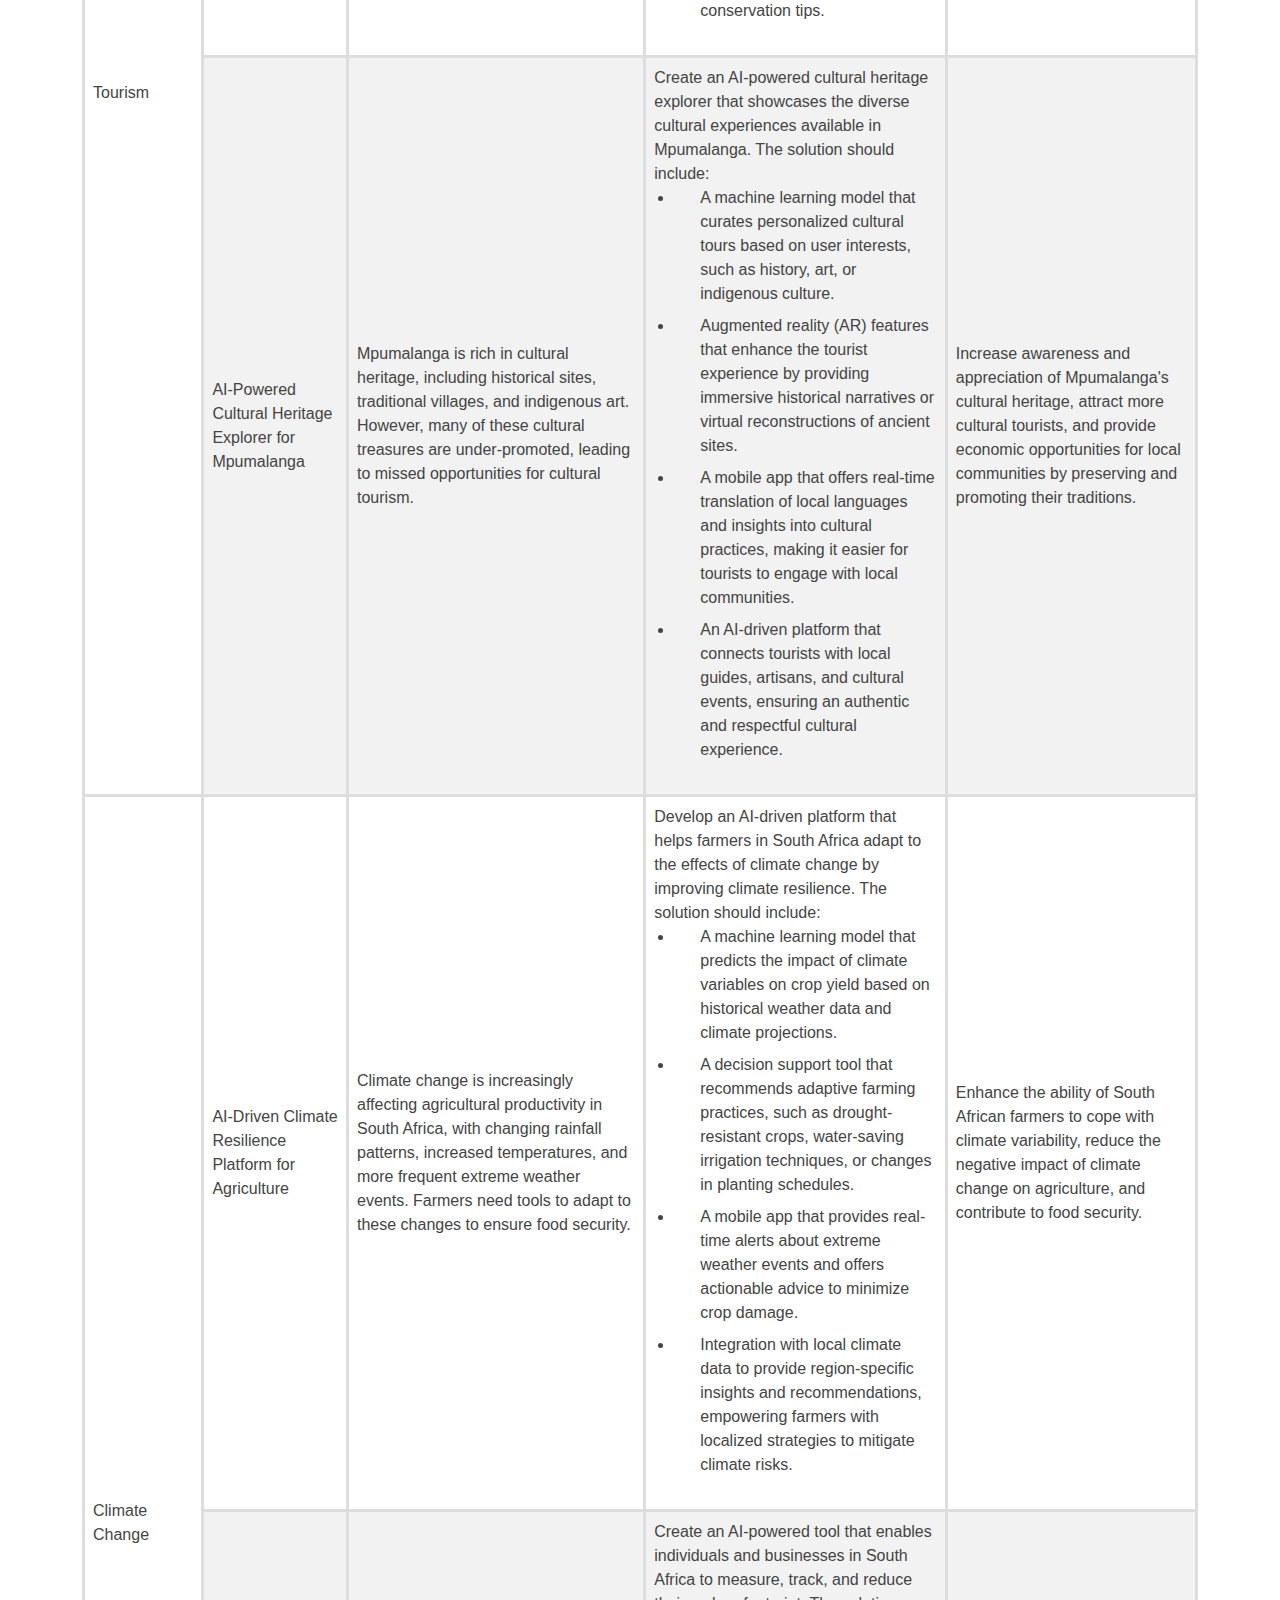
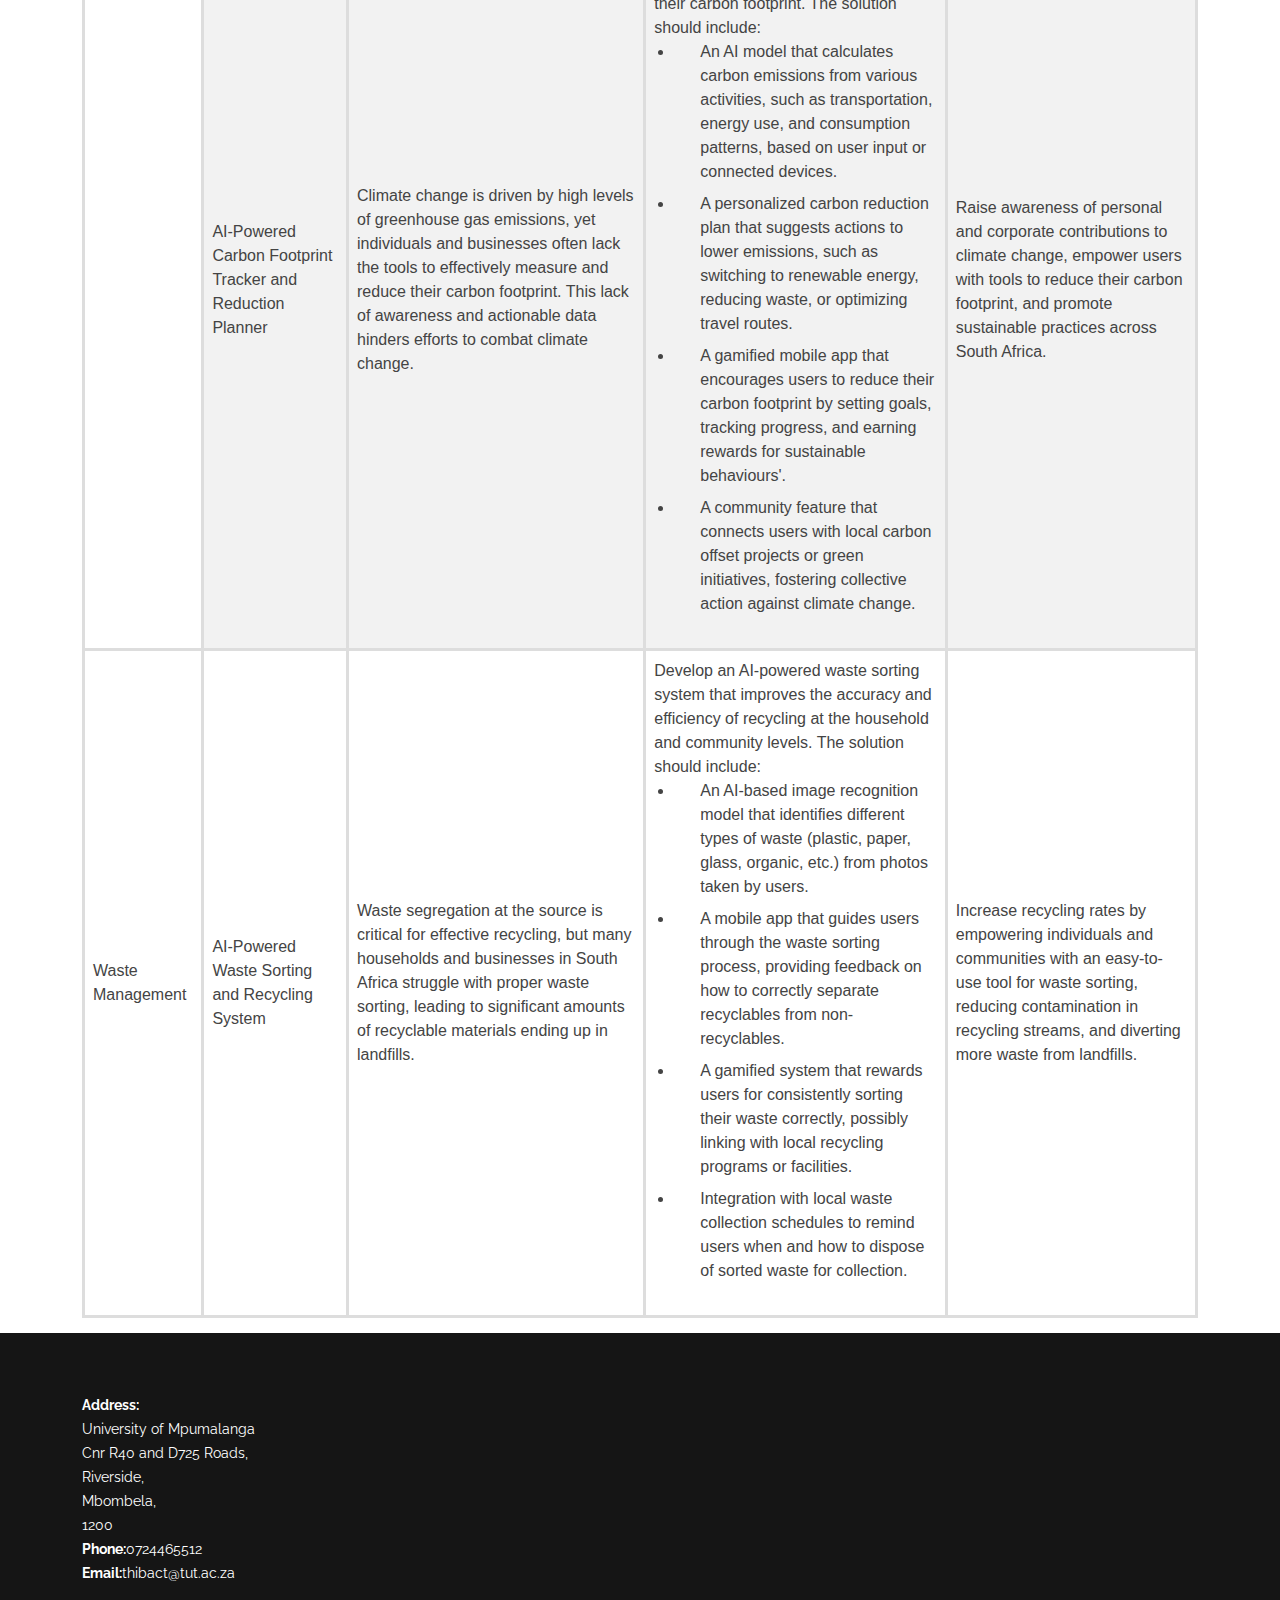
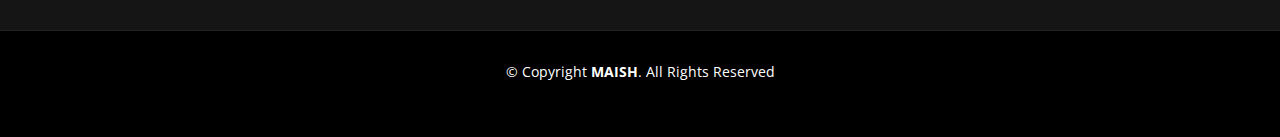
<file: themes.html>
<!DOCTYPE html>
<html lang="en">

<head>
  <meta charset="utf-8">
  <meta content="width=device-width, initial-scale=1.0" name="viewport">

  <title></title>
  <meta content="" name="description">
  <meta content="" name="keywords">

  <!-- Favicons -->
  <link href="assets/img/favicon.png" rel="icon">
  <link href="assets/img/apple-touch-icon.png" rel="apple-touch-icon">

  <!-- Google Fonts -->
  <link
    href="https://fonts.googleapis.com/css?family=Open+Sans:300,300i,400,400i,600,600i,700,700i|Raleway:300,300i,400,400i,500,500i,600,600i,700,700i|Poppins:300,300i,400,400i,500,500i,600,600i,700,700i"
    rel="stylesheet">

  <!-- Vendor CSS Files -->
   <link href="assets/vendor/aos/aos.css" rel="stylesheet">
  <link href="assets/vendor/bootstrap/css/bootstrap.min.css" rel="stylesheet">
  <link href="assets/vendor/bootstrap-icons/bootstrap-icons.css" rel="stylesheet">
  <link href="assets/vendor/boxicons/css/boxicons.min.css" rel="stylesheet">
  <link href="assets/vendor/glightbox/css/glightbox.min.css" rel="stylesheet">
  <link href="assets/vendor/remixicon/remixicon.css" rel="stylesheet">
  <link href="assets/vendor/swiper/swiper-bundle.min.css" rel="stylesheet">

  <!-- Template Main CSS File -->
  <link href="assets/css/style.css" rel="stylesheet">
  <link href="assets/css/theme.css" rel="stylesheet">

  

  <!-- =======================================================
  * Template Name: Gp
  * Updated: May 30 2023 with Bootstrap v5.3.0
  * Template URL: https://bootstrapmade.com/gp-free-multipurpose-html-bootstrap-template/
  * Author: BootstrapMade.com
  * License: https://bootstrapmade.com/license/
  ======================================================== -->
</head>

<body>

 <!-- ======= Header ======= -->
 <header id="header" class="fixed-top ">
  <div class="container d-flex align-items-center ">

    <a href="index.html"><img src="assets/img/mpa.png" style="width: 60%;"  ></a>
    
    <!-- Uncomment below if you prefer to use an image logo -->
    <!-- <a href="index.html" class="logo me-auto me-lg-0"><img src="assets/img/logo.png" alt="" class="img-fluid"></a>-->

    <nav id="navbar" class="navbar order-last order-lg-0">
      <ul>
        <li><a class="nav-link scrollto" href="index.html">Home</a></li>

        <li ><a href="about.html"><span>About Us</span></i></a>
        </li>

        <li><a class="nav-link scrollto" href="team.html">Team</a></li>
        <li><a class="nav-link scrollto active" href="themes.html"> Themes</a></li> 
        <li><a  href="programme.html"> Programme</a></li>
        <li><a href="announcements.html"> Annoucements</a></li>
       

        </li>
        <li><a class="nav-link scrollto" href="contacts.html">Contact</a></li>
      </ul>
      <i class="bi bi-list mobile-nav-toggle"></i>
    </nav><!-- .navbar -->



  </div>
</header><!-- End Header -->
  <main id="main">

     <!-- ======= Breadcrumbs ======= -->
    <section class="breadcrumbs">
      <div class="container">

        <div class="d-flex justify-content-between align-items-center">
          <h2></h2>
          <ol>
            <li><a href=""></a></li>
          
          </ol>
        </div>

      </div>
    </section><!-- End Breadcrumbs -->

    

    <!-- ======= About Section ======= -->
    <section id="about" class="about">
      <div class="container" data-aos="fade-up">
        <div class="section-title">

          <h2>Themes</h2>

        </div>
        <div class="row">

          <div class="col-lg-12 pt-4 pt-lg-0 order-2 order-lg-1 content" data-aos="fade-right" data-aos-delay="100">
            <table id="customers" >
              <thead >
                <th>AI Hackathon Themes</th>
                <th>Project Ideas</th>
                <th>Problem Statement</th>
                <th style="padding: 5px;">Challenge</th>
                <th>Objective</th>
              </thead>

              <tbody>
                <tr class="col-lg-6 pt-4 pt-lg-0 order-2 order-lg-1 content" data-aos="fade-right" data-aos-delay="100">

                  <td rowspan="2">Pollution</td>

                  <td>Smart Waste Management System</td>
                  <td>South Africa faces significant challenges in managing waste, especially in urban areas 
                    where improper disposal leads to pollution. The lack of efficient waste management contributes to environmental degradation and health hazards.
                  

                    
                  </td>
                  <td>Develop a smart waste management system that optimizes waste collection and disposal in urban and rural areas. The solution should include:
                    
                    <ul style="list-style-type: disc; padding-left: 20px;">
                      <li>Real-time monitoring of waste levels in bins using IoT sensors.</li>
                      <li>A mobile app for citizens to report waste issues and track waste collection schedules.</li>
                      <li>An AI-driven algorithm that optimizes collection routes for waste disposal trucks, reducing fuel consumption and
                      emissions.</li>
                      <li>A public awareness campaign integrated into the app to educate users on recycling and proper waste disposal.</li>
                    </ul>
                  </td>


                  <td>Reduce the amount of waste that ends up in landfills, minimize illegal dumping, and lower the carbon footprint of waste management operations.</td>
                </td>
                </tr>
                <tr class="col-lg-6 pt-4 pt-lg-0 order-2 order-lg-1 content" data-aos="fade-right" data-aos-delay="100">
                  <td>Air Quality Monitoring and Alert System</td>
                  <td>Air pollution is a growing concern in South Africa, particularly in industrial areas and densely populated cities. Poor air quality can lead to serious health issues and environmental damage.</td>
                  <td>Create an air quality monitoring and alert system tailored for South African cities. The system should:
                    <ul style="list-style-type: disc; padding-left: 20px;">
                      <li>Deploy low-cost air quality sensors across different regions to collect data on pollutants like PM2.5, PM10, NO2, and
                      CO2.</li>
                      <li>Use data analytics to identify pollution hotspots and track trends over time.</li>
                      <li>Develop a mobile app that provides real-time air quality updates and health advisories to users, particularly those with
                      respiratory conditions.</li>
                      <li>Incorporate a predictive model that alerts users of potential air quality issues based on weather forecasts and
                      historical data.</li>
                    </ul>
                  </td>
                    <td>Increase public awareness of air pollution, empower citizens with information to protect their health, and support local authorities 
                      in making data-driven decisions to improve air quality.</td>
                </tr>

                <tr>
                  <td rowspan="2">Agriculture</td>

                  <td>AI-Powered Precision Farming</td>
                  <td>
                    Small-scale farmers in South Africa often face challenges in optimizing crop yield due to varying soil conditions, unpredictable weather,
                     and limited access to modern farming techniques.
                  </td>
                  <td>
                    Develop an AI-powered precision farming system that helps small-scale farmers optimize their crop production. The solution should include:
                    <ul style="list-style-type: disc; padding-left: 20px;">
                      <li>A machine learning model that analyses soil data (such as pH, moisture, and nutrient levels) and provides crop-specific
                      recommendations.</li>
                      <li>A mobile app or platform where farmers can input their soil data and receive real-time insights on the best planting and
                      irrigation strategies.</li>
                      <li>Integration with weather forecasting APIs to provide predictive analytics for pest outbreaks and ideal harvesting times.</li>
                      <li>An AI-driven system to monitor crop health using drone or satellite imagery, offering early detection of diseases or
                      nutrient deficiencies.</li>
                    </ul>
                    
                  </td>
                  <td>
                  Increase crop yield and reduce resource wastage, empowering small-scale farmers with accessible and affordable AI tools.
  

                  </td>
                </tr>


                <tr>
                  <td>AI-Based Market Prediction for Crop Prices</td>
                  <td>
                    Farmers in South Africa often struggle with unpredictable market prices for their crops, leading to financial instability and food 
                    wastage when they cannot sell their produce at profitable prices.
                  </td>
                  <td>Create an AI-based market prediction system that helps farmers anticipate crop prices and make informed decisions about planting and selling. The solution should include:
                    
                    <ul style="list-style-type: disc; padding-left: 20px;">
                      <li>A machine learning model that predicts crop prices based on historical data, market trends, weather conditions, and
                      regional demand.</li>
                      <li>A user-friendly interface that allows farmers to input details about their crops and receive price forecasts and market
                      insights.</li>
                      <li>Integration with local and national market data to provide real-time price monitoring and alerts for significant price
                      changes.</li>
                      <li>A recommendation engine that suggests the best times to sell or store crops based on predicted market fluctuations.</li>
                    </ul>
                  </td>

                    <td>Help farmers maximize profits, reduce financial risks, and improve the efficiency of the agricultural supply chain.</td>
                   
                </tr>
                <tr>
                <tr>
                  
                </tr>
                <td rowspan="2">Tourism</td>
                
                  

                  <td>AI-Driven Eco-Tourism Guide for Mpumalanga</td>
                  <td>Mpumalanga is known for its rich biodiversity and natural wonders like the Kruger National Park and Blyde River Canyon. However, 
                    many tourists are unaware of the lesser-known eco-tourism spots, leading to overcrowding in popular areas and underutilization of others.</td>
                    <td>Develop an AI-driven eco-tourism guide that promotes sustainable tourism by highlighting hidden gems in Mpumalanga. The solution should include:
                      <ul style="list-style-type: disc; padding-left: 20px;">
                        <li>An AI-powered recommendation engine that suggests eco-friendly travel itineraries based on user preferences, such as
                        wildlife viewing, hiking, or cultural experiences.</li>
                        <li>Real-time updates on the environmental impact of tourism activities, guiding users toward sustainable practices.</li>
                        <li>Integration with local businesses and communities to offer personalized experiences that benefit both tourists and
                        residents.</li>
                        <li>An AI chatbot that provides instant information on the best times to visit specific attractions, weather conditions, and
                        conservation tips.</li>
                      </ul>
                    </td>
                    <td>Promote sustainable tourism in Mpumalanga, reduce environmental impact, and support local communities by directing tourists to lesser-known, eco-friendly destinations.</td>
                </tr>
                <tr>
                  <td>AI-Powered Cultural Heritage Explorer for Mpumalanga</td>
                  <td>Mpumalanga is rich in cultural heritage, including historical sites, traditional villages, and indigenous art. However, many of these cultural treasures are under-promoted, 
                    leading to missed opportunities for cultural tourism.</td>
                    <td>Create an AI-powered cultural heritage explorer that showcases the diverse cultural experiences available in Mpumalanga. The solution should include:
                      <ul style="list-style-type: disc; padding-left: 20px;">
                        <li>A machine learning model that curates personalized cultural tours based on user interests, such as history, art, or
                        indigenous culture.</li>
                        <li>Augmented reality (AR) features that enhance the tourist experience by providing immersive historical narratives or
                        virtual reconstructions of ancient sites.</li>
                        <li>A mobile app that offers real-time translation of local languages and insights into cultural practices, making it easier
                        for tourists to engage with local communities.</li>
                        <li>An AI-driven platform that connects tourists with local guides, artisans, and cultural events, ensuring an authentic and
                        respectful cultural experience.</li>
                      </ul>
                    </td>

                      <td>Increase awareness and appreciation of Mpumalanga's cultural heritage, attract more cultural tourists, 
                        and provide economic opportunities for local communities by preserving and promoting their traditions.</td>
                </tr>
                <tr>
                  <td rowspan="2">Climate Change</td>

                  <td>AI-Driven Climate Resilience Platform for Agriculture</td>
                  <td>Climate change is increasingly affecting agricultural productivity in South Africa, with changing rainfall patterns, 
                    increased temperatures, and more frequent extreme weather events. Farmers need tools to adapt to these changes to ensure food security.</td>
                  <td>Develop an AI-driven platform that helps farmers in South Africa adapt to the effects of climate change by improving climate resilience. The solution should include:

                    <ul style="list-style-type: disc; padding-left: 20px;">
                      <li>A machine learning model that predicts the impact of climate variables on crop yield based on historical weather data
                      and climate projections.</li>
                      <li>A decision support tool that recommends adaptive farming practices, such as drought-resistant crops, water-saving
                      irrigation techniques, or changes in planting schedules.</li>
                      <li>A mobile app that provides real-time alerts about extreme weather events and offers actionable advice to minimize crop
                      damage.</li>
                      <li>Integration with local climate data to provide region-specific insights and recommendations, empowering farmers with
                      localized strategies to mitigate climate risks.</li>
                    </ul>
                  </td>
                  <td>Enhance the ability of South African farmers to cope with climate variability, reduce the negative impact of climate change on agriculture, and contribute to food security.</td>
                </tr>
                <tr>
                  <td>AI-Powered Carbon Footprint Tracker and Reduction Planner</td>
                  <td>Climate change is driven by high levels of greenhouse gas emissions, yet individuals and businesses often lack the tools to effectively measure and reduce their carbon footprint.
                    This lack of awareness and actionable data hinders efforts to combat climate change.</td>
                  <td>Create an AI-powered tool that enables individuals and businesses in South Africa to measure, track, and reduce their carbon footprint. The solution should include:

                    <ul style="list-style-type: disc; padding-left: 20px;">
                      <li>An AI model that calculates carbon emissions from various activities, such as transportation, energy use, and
                      consumption patterns, based on user input or connected devices.</li>
                      <li>A personalized carbon reduction plan that suggests actions to lower emissions, such as switching to renewable energy,
                      reducing waste, or optimizing travel routes.</li>
                      <li>A gamified mobile app that encourages users to reduce their carbon footprint by setting goals, tracking progress, and
                      earning rewards for sustainable behaviours'.</li>
                      <li>A community feature that connects users with local carbon offset projects or green initiatives, fostering collective
                      action against climate change.</li>
                    </ul>
                  </td>
                    <td>Raise awareness of personal and corporate contributions to climate change, empower users with tools to reduce their carbon footprint, and promote
                      sustainable practices across South Africa.</td>
                </tr>
                

                <tr>
                  <td rowspan="3">Waste Management</td>

                  <td>AI-Powered Waste Sorting and Recycling System</td>
                  <td>Waste segregation at the source is critical for effective recycling,
                     but many households and businesses in South Africa struggle with proper waste sorting, leading to significant amounts of recyclable materials ending up in landfills.</td>
                  <td>Develop an AI-powered waste sorting system that improves the accuracy and efficiency of recycling at the household and community levels. The solution should include:

                    <ul style="list-style-type: disc; padding-left: 20px;">
                      <li>An AI-based image recognition model that identifies different types of waste (plastic, paper, glass, organic, etc.) from
                      photos taken by users.</li>
                      <li>A mobile app that guides users through the waste sorting process, providing feedback on how to correctly separate
                      recyclables from non-recyclables.</li>
                      <li>A gamified system that rewards users for consistently sorting their waste correctly, possibly linking with local
                      recycling programs or facilities.</li>
                      <li>Integration with local waste collection schedules to remind users when and how to dispose of sorted waste for
                      collection.</li>
                    </ul>
                  </td>
                  <td>Increase recycling rates by empowering individuals and communities with an easy-to-use tool for waste sorting, reducing contamination in recycling streams, 
                    and diverting more waste from landfills.</td>
                </tr>
                <!-- <tr>
                  <td>AI-Driven Waste Collection Optimization</td>
                  <td>Inefficient waste collection schedules and routes can lead to overflowing bins, missed pickups, and unnecessary fuel consumption, 
                    contributing to environmental pollution and operational inefficiencies in South Africa's waste management systems.</td>
                  <td>Create an AI-driven platform that optimizes waste collection routes and schedules for municipalities or waste management companies. The solution should include:

                    · A machine learning model that predicts waste generation patterns based on historical data, seasonality, and community demographics.
                    
                    · A route optimization algorithm that adjusts collection routes in real-time, reducing fuel consumption, emissions, and operational costs.
                    
                    · An IoT-based system that monitors bin fill levels in real-time and triggers collection when necessary, preventing overflows and reducing unnecessary pickups.
                    
                    · A dashboard for waste management authorities to monitor collection efficiency, track fleet performance, and receive actionable insights for continuous improvement.</td>
                    <td>Improve the efficiency and sustainability of waste collection operations, reduce carbon emissions from waste management vehicles, and enhance service delivery to communities.</td>
                </tr>  -->
              </tbody>
            </table>

          </div>
        </div>

      </div>
    </section><!-- End About Section -->
    <!-- ======= About Section ======= -->

  </main><!-- End #main -->

  <!-- ======= Footer ======= -->
  <footer id="footer">
    <div class="footer-top">
      <div class="container">
        <div class="row set-footer-horizontal">
          <div class="col-lg-3 col-md-6 footer-info">
            <div class="details">
              <p>
               <strong>Address:</strong> <span style="white-space: nowrap;">University of Mpumalanga</span>
               <br>
              <strong></strong>  <span style="white-space: nowrap;">Cnr R40 and D725 Roads</span>,
              <br> Riverside,<br> Mbombela,<br> 1200<br>
              <!-- <strong></strong> Riverside,<br> Mbombela,<br> 1200<br> -->
                <strong>Phone:</strong>0724465512<br>
                <strong>Email:</strong>thibact@tut.ac.za<br>
              </p>


                       <!-- <div class="social-links mt-3">
                  <a href="#" class="twitter"><i class="bx bxl-twitter"></i></a>
                  <a href="#" class="facebook"><i class="bx bxl-facebook"></i></a>
                  <a href="#" class="instagram"><i class="bx bxl-instagram"></i></a>
                  <a href="#" class="google-plus"><i class="bx bxl-skype"></i></a>
                  <a href="#" class="linkedin"><i class="bx bxl-linkedin"></i></a>
                </div> -->
            </div>
            <!-- <div class="footer-links">
              <h4>Useful Links</h4>
              <ul class="horizontal-footer-links">
                <li><i class="bx bx-chevron-right"></i> <a href="index.html">Home</a></li>
                <li><i class="bx bx-chevron-right"></i> <a href="announcements.html">Annoucements</a></li>
                <li><i class="bx bx-chevron-right"></i> <a href="challenges.html" onclick="challenge()">Challenges</a>
                </li>
                <li><i class="bx bx-chevron-right"></i> <a href="themes.html">Themes</a></li>
                <li><i class="bx bx-chevron-right"></i> <a href="hackathon.html">Hackathon</a></li>
                <li><i class="bx bx-chevron-right"></i> <a href="contacts.html">Contacts</a></li>
              </ul>
            </div> -->
          </div>
        </div>

        <!-- <div class="col-lg-9 col-md-6 footer-links">
          <ul>
            <h4>Useful Links</h4>
            <ul class="footer-links">
              <li id="home-footer"><i class="bx bx-chevron-right"></i> <a href="index.html">Home</a></li>
              <li><i class="bx bx-chevron-right"></i> <a href="announcements.html">Annoucements</a></li>
              <li><i class="bx bx-chevron-right"></i> <a href="challenges.html" onclick="challenge()">Challenges</a>
              </li>
              <li><i class="bx bx-chevron-right"></i> <a href="themes.html">Themes</a></li>
              <li><i class="bx bx-chevron-right"></i> <a href="hackathon.html">Hackathon</a></li>
              <li><i class="bx bx-chevron-right"></i> <a href="contacts.html">Contacts</a></li>
            </ul>
          </ul>

        </div> -->
      </div>
    </div>


    <div class="container">
      <div class="copyright">
        &copy; Copyright <strong><span>MAISH</span></strong>. All Rights Reserved
      </div>
      <div class="credits">
        <!-- All the links in the footer should remain intact. -->
        <!-- You can delete the links only if you purchased the pro version. -->
        <!-- Licensing information: https://bootstrapmade.com/license/ -->
        <!-- Purchase the pro version with working PHP/AJAX contact form: https://bootstrapmade.com/gp-free-multipurpose-html-bootstrap-template/ -->
      </div>
    </div>
  </footer><!-- End Footer -->
  

  <div id="preloader"></div>
  <a href="#" class="back-to-top d-flex align-items-center justify-content-center"><i
      class="bi bi-arrow-up-short"></i></a>

  <!-- Vendor JS Files -->
  <script src="assets/vendor/purecounter/purecounter_vanilla.js"></script>
  <script src="assets/vendor/aos/aos.js"></script>
  <script src="assets/vendor/bootstrap/js/bootstrap.bundle.min.js"></script>
  <script src="assets/vendor/glightbox/js/glightbox.min.js"></script>
  <script src="assets/vendor/isotope-layout/isotope.pkgd.min.js"></script>
  <script src="assets/vendor/swiper/swiper-bundle.min.js"></script>
  <script src="assets/vendor/php-email-form/validate.js"></script>

  <!-- Template Main JS File -->
  <script src="assets/js/main.js"></script>

</body>

</html>
</file>
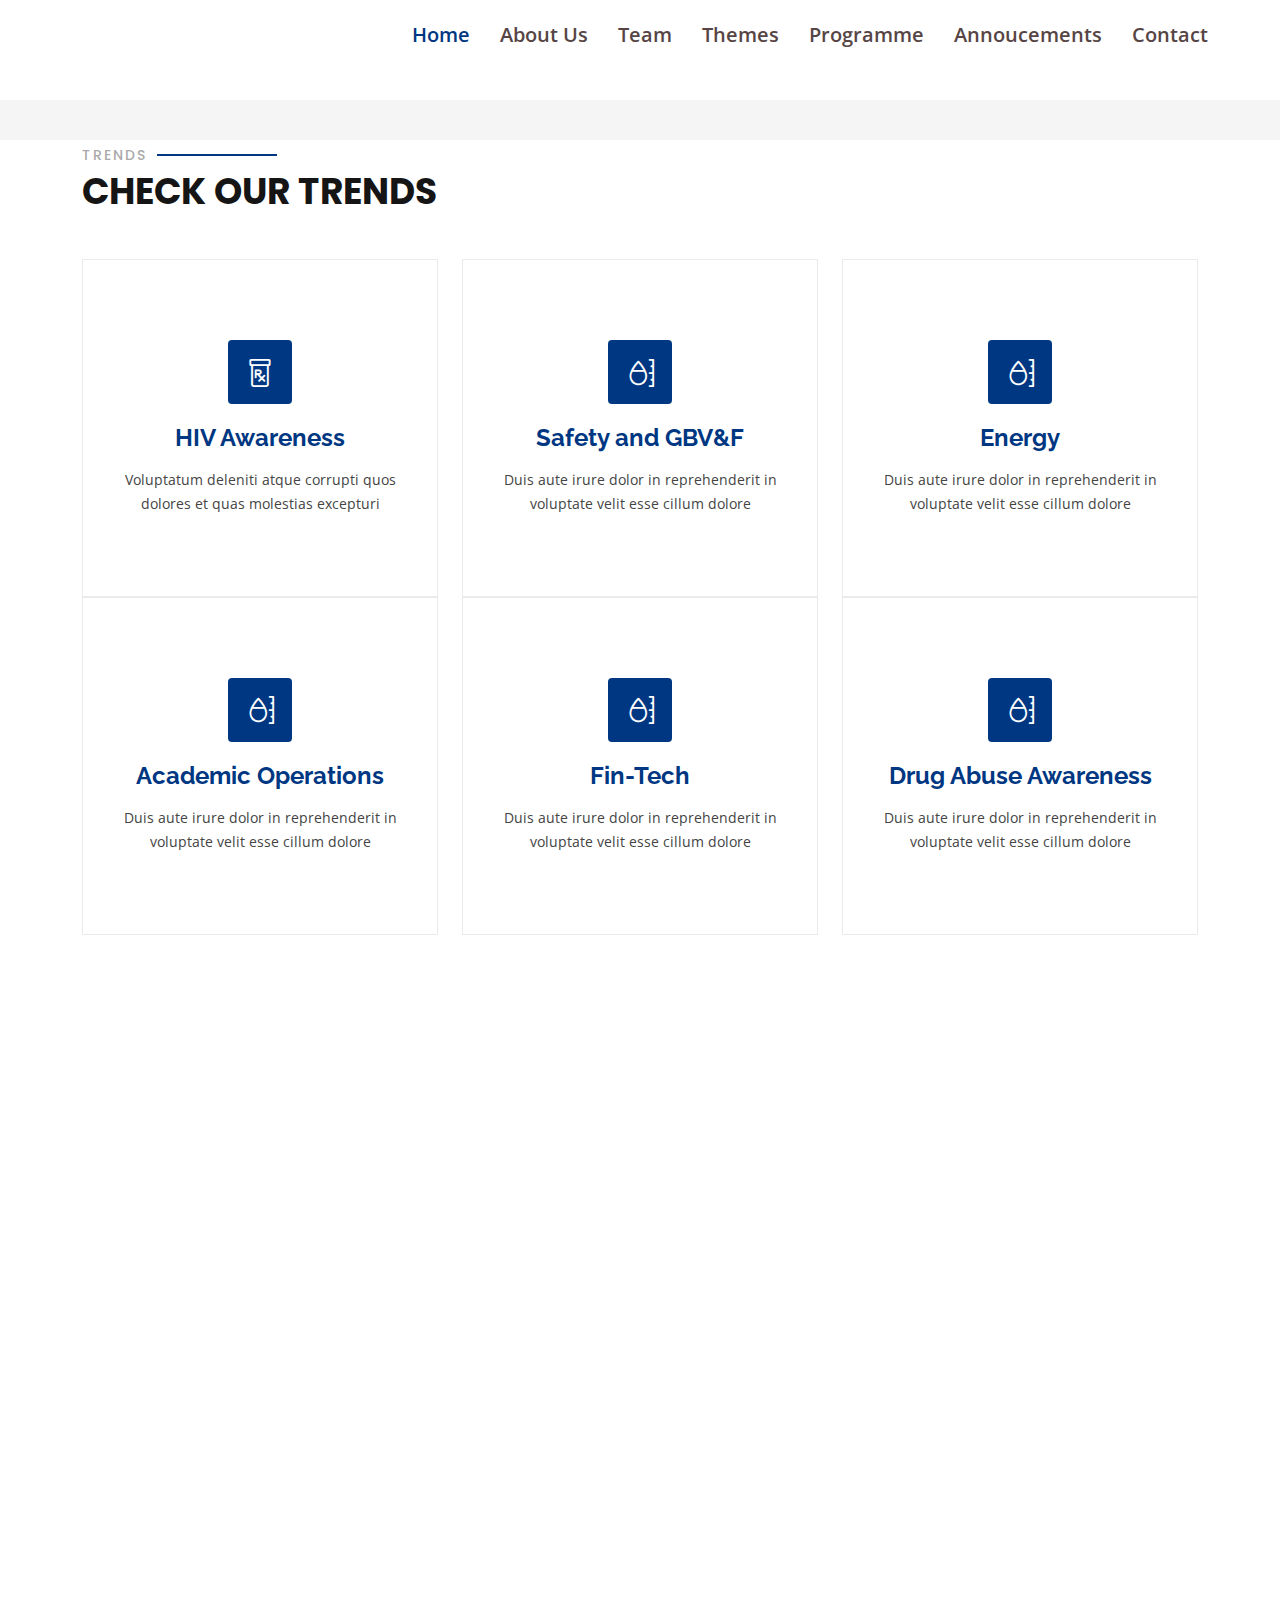
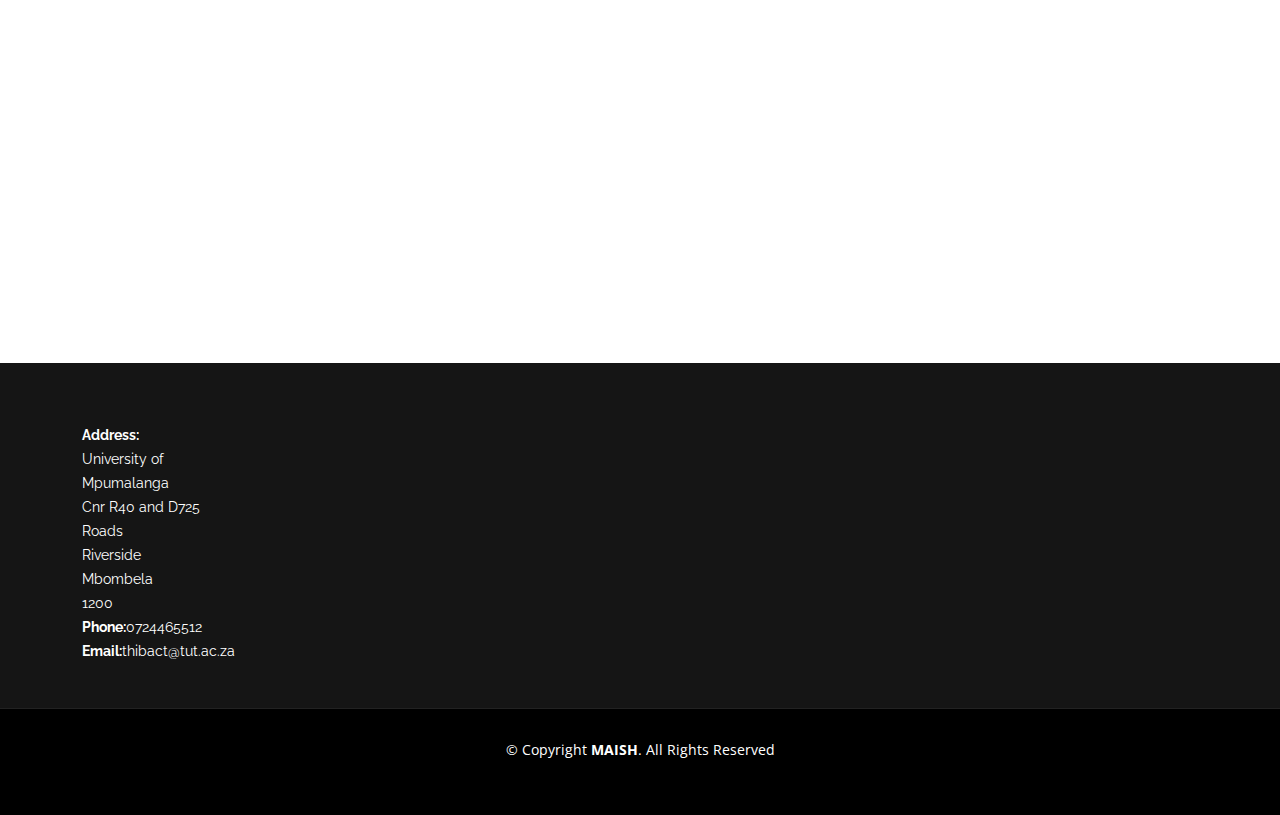
<file: trends.html>
<!DOCTYPE html>
<html lang="en">

<head>
  <meta charset="utf-8">
  <meta content="width=device-width, initial-scale=1.0" name="viewport">

  <title></title>
  <meta content="" name="description">
  <meta content="" name="keywords">

  <!-- Favicons -->
  <link href="assets/img/favicon.png" rel="icon">
  <link href="assets/img/apple-touch-icon.png" rel="apple-touch-icon">

  <!-- Google Fonts -->
  <link href="https://fonts.googleapis.com/css?family=Open+Sans:300,300i,400,400i,600,600i,700,700i|Raleway:300,300i,400,400i,500,500i,600,600i,700,700i|Poppins:300,300i,400,400i,500,500i,600,600i,700,700i" rel="stylesheet">

  <!-- Vendor CSS Files -->
  <link href="assets/vendor/aos/aos.css" rel="stylesheet">
  <link href="assets/vendor/bootstrap/css/bootstrap.min.css" rel="stylesheet">
  <link href="assets/vendor/bootstrap-icons/bootstrap-icons.css" rel="stylesheet">
  <link href="assets/vendor/boxicons/css/boxicons.min.css" rel="stylesheet">
  <link href="assets/vendor/glightbox/css/glightbox.min.css" rel="stylesheet">
  <link href="assets/vendor/remixicon/remixicon.css" rel="stylesheet">
  <link href="assets/vendor/swiper/swiper-bundle.min.css" rel="stylesheet">

  <!-- Template Main CSS File -->
  <link href="assets/css/style.css" rel="stylesheet">

  <!-- =======================================================
  * Template Name: Gp
  * Updated: May 30 2023 with Bootstrap v5.3.0
  * Template URL: https://bootstrapmade.com/gp-free-multipurpose-html-bootstrap-template/
  * Author: BootstrapMade.com
  * License: https://bootstrapmade.com/license/
  ======================================================== -->
</head>

<body>

 <!-- ======= Header ======= -->
 <header id="header" class="fixed-top ">
  <div class="container d-flex align-items-center ">

    <a href="index.html"><img src="assets/img/mpa.png" style="width: 60%;"  ></a>
    
    <!-- Uncomment below if you prefer to use an image logo -->
    <!-- <a href="index.html" class="logo me-auto me-lg-0"><img src="assets/img/logo.png" alt="" class="img-fluid"></a>-->

    <nav id="navbar" class="navbar order-last order-lg-0">
      <ul>
        <li><a class="nav-link scrollto active" href="index.html">Home</a></li>

        <li ><a href="about.html"><span>About Us</span></i></a>
        </li>

        <li><a class="nav-link scrollto" href="team.html">Team</a></li>
        <li><a href="themes.html"> Themes</a></li> 
        <li><a href="programme.html"> Programme</a></li>
        <li><a href="announcements.html"> Annoucements</a></li>
       

        </li>
        <li><a class="nav-link scrollto" href="contacts.html">Contact</a></li>
      </ul>
      <i class="bi bi-list mobile-nav-toggle"></i>
    </nav><!-- .navbar -->



  </div>
</header><!-- End Header -->

  <main id="main">

	   <!-- ======= Breadcrumbs ======= -->
    <section class="breadcrumbs">
      <div class="container">

        <div class="d-flex justify-content-between align-items-center">
          <h2></h2>
          <ol>
            <li><a href=""></a></li>
        
          </ol>
        </div>

      </div>
    </section><!-- End Breadcrumbs -->

  


    <!-- ======= Services Section ======= -->
        <section id="services" class="services">
          <div class="container" data-aos="fade-up">

            <div class="section-title">
              <h2>Trends</h2>
              <p>Check our Trends</p>
            </div>

            <div class="row">
              <div class="col-lg-4 col-md-6 d-flex align-items-stretch" data-aos="zoom-in" data-aos-delay="100">
                <div class="icon-box">
                  <div class="icon"><i class="bi bi-prescription"></i></div>
                  <h4><a href="">HIV Awareness</a></h4>
                  <p>Voluptatum deleniti atque corrupti quos dolores et quas molestias excepturi</p>
                </div>
              </div>

              <div class="col-lg-4 col-md-6 d-flex align-items-stretch mt-4 mt-md-0" data-aos="zoom-in" data-aos-delay="200">
                <div class="icon-box">
                  <div class="icon"><i class="bi bi-moisture"></i></div>
                  <h4><a href="">Safety and GBV&F</a></h4>
                  <p>Duis aute irure dolor in reprehenderit in voluptate velit esse cillum dolore</p>
                </div>
              </div>

    		  <div class="col-lg-4 col-md-6 d-flex align-items-stretch mt-4 mt-md-0" data-aos="zoom-in" data-aos-delay="200">
                <div class="icon-box">
                  <div class="icon"><i class="bi bi-moisture"></i></div>
                  <h4><a href="">Energy</a></h4>
                  <p>Duis aute irure dolor in reprehenderit in voluptate velit esse cillum dolore</p>
                </div>
              </div>
    		  <div class="col-lg-4 col-md-6 d-flex align-items-stretch mt-4 mt-md-0" data-aos="zoom-in" data-aos-delay="200">
                <div class="icon-box">
                  <div class="icon"><i class="bi bi-moisture"></i></div>
                  <h4><a href="">Academic Operations</a></h4>
                  <p>Duis aute irure dolor in reprehenderit in voluptate velit esse cillum dolore</p>
                </div>
              </div>
    		  <div class="col-lg-4 col-md-6 d-flex align-items-stretch mt-4 mt-md-0" data-aos="zoom-in" data-aos-delay="200">
                <div class="icon-box">
                  <div class="icon"><i class="bi bi-moisture"></i></div>
                  <h4><a href="">Fin-Tech</a></h4>
                  <p>Duis aute irure dolor in reprehenderit in voluptate velit esse cillum dolore</p>
                </div>
              </div><div class="col-lg-4 col-md-6 d-flex align-items-stretch mt-4 mt-md-0" data-aos="zoom-in" data-aos-delay="200">
                <div class="icon-box">
                  <div class="icon"><i class="bi bi-moisture"></i></div>
                  <h4><a href="">Drug Abuse Awareness</a></h4>
                  <p>Duis aute irure dolor in reprehenderit in voluptate velit esse cillum dolore</p>
                </div>
              </div>

              <div class="col-lg-4 col-md-6 d-flex align-items-stretch mt-4 mt-lg-0" data-aos="zoom-in" data-aos-delay="300">
                <div class="icon-box">
                  <div class="icon"><i class="bi bi-buildings"></i></i></div>
                  <h4><a href="">Municipal Online Services</a></h4>
                  <p>Excepteur sint occaecat cupidatat non proident, sunt in culpa qui officia</p>
                </div>
              </div>
    		  <div class="col-lg-4 col-md-6 d-flex align-items-stretch mt-4 mt-lg-0" data-aos="zoom-in" data-aos-delay="300">
                <div class="icon-box">
                  <div class="icon"><i class="bi bi-buildings"></i></i></div>
                  <h4><a href="">Tourism</a></h4>
                  <p>Excepteur sint occaecat cupidatat non proident, sunt in culpa qui officia</p>
                </div>
              </div>
    		  <div class="col-lg-4 col-md-6 d-flex align-items-stretch mt-4 mt-lg-0" data-aos="zoom-in" data-aos-delay="300">
                <div class="icon-box">
                  <div class="icon"><i class="bi bi-buildings"></i></i></div>
                  <h4><a href="">Climate Change</a></h4>
                  <p>Excepteur sint occaecat cupidatat non proident, sunt in culpa qui officia</p>
                </div>
              </div>
    		  <div class="col-lg-4 col-md-6 d-flex align-items-stretch mt-4 mt-lg-0" data-aos="zoom-in" data-aos-delay="300">
                <div class="icon-box">
                  <div class="icon"><i class="bi bi-buildings"></i></i></div>
                  <h4><a href="">Prep Info Awareness</a></h4>
                  <p>Excepteur sint occaecat cupidatat non proident, sunt in culpa qui officia</p>
                </div>
              </div><div class="col-lg-4 col-md-6 d-flex align-items-stretch mt-4 mt-lg-0" data-aos="zoom-in" data-aos-delay="300">
                <div class="icon-box">
                  <div class="icon"><i class="bi bi-buildings"></i></i></div>
                  <h4><a href="">Cleanliness</a></h4>
                  <p>Excepteur sint occaecat cupidatat non proident, sunt in culpa qui officia</p>
                </div>
              </div>
    		  <div class="col-lg-4 col-md-6 d-flex align-items-stretch mt-4 mt-lg-0" data-aos="zoom-in" data-aos-delay="300">
                <div class="icon-box">
                  <div class="icon"><i class="bi bi-buildings"></i></i></div>
                  <h4><a href="">Township economy</a></h4>
                  <p>Excepteur sint occaecat cupidatat non proident, sunt in culpa qui officia</p>
                </div>
              </div>
    		  <div class="col-lg-4 col-md-6 d-flex align-items-stretch mt-4 mt-lg-0" data-aos="zoom-in" data-aos-delay="300">
                <div class="icon-box">
                  <div class="icon"><i class="bi bi-buildings"></i></i></div>
                  <h4><a href="">Smart City</a></h4>
                  <p>Excepteur sint occaecat cupidatat non proident, sunt in culpa qui officia</p>
                </div>
              </div>
    		  <div class="col-lg-4 col-md-6 d-flex align-items-stretch mt-4 mt-lg-0" data-aos="zoom-in" data-aos-delay="300">
                <div class="icon-box">
                  <div class="icon"><i class="bi bi-buildings"></i></i></div>
                  <h4><a href="">Agriculture</a></h4>
                  <p>Excepteur sint occaecat cupidatat non proident, sunt in culpa qui officia</p>
                </div>
              </div>



            </div>

          </div>
        </section><!-- End Services Section -->







	</main><!-- End #main -->

  <!-- ======= Footer ======= -->
  <footer id="footer">
    <div class="footer-top">
      <div class="container">
        <div class="row set-footer-horizontal">
          <div class="col-lg-3 col-md-6 footer-info">
            <div class="details">
              
              <p>
                <strong>Address:<br> </strong>University of Mpumalanga <br>Cnr R40 and D725 Roads <br> Riverside <br> Mbombela<br> 1200
                <br>
                <strong>Phone:</strong>0724465512<br>
                <strong>Email:</strong>thibact@tut.ac.za<br>
              </p>

              <!-- <div class="social-links mt-3">
                  <a href="#" class="twitter"><i class="bx bxl-twitter"></i></a>
                  <a href="#" class="facebook"><i class="bx bxl-facebook"></i></a>
                  <a href="#" class="instagram"><i class="bx bxl-instagram"></i></a>
                  <a href="#" class="google-plus"><i class="bx bxl-skype"></i></a>
                  <a href="#" class="linkedin"><i class="bx bxl-linkedin"></i></a>
                </div> -->
            </div>
            <!-- <div class="footer-links">
              <h4>Useful Links</h4>
              <ul class="horizontal-footer-links">
                <li><i class="bx bx-chevron-right"></i> <a href="index.html">Home</a></li>
                <li><i class="bx bx-chevron-right"></i> <a href="announcements.html">Annoucements</a></li>
                <li><i class="bx bx-chevron-right"></i> <a href="challenges.html" onclick="challenge()">Challenges</a>
                </li>
                <li><i class="bx bx-chevron-right"></i> <a href="themes.html">Themes</a></li>
                <li><i class="bx bx-chevron-right"></i> <a href="hackathon.html">Hackathon</a></li>
                <li><i class="bx bx-chevron-right"></i> <a href="contacts.html">Contacts</a></li>
              </ul>
            </div> -->
          </div>
        </div>

        <!-- <div class="col-lg-9 col-md-6 footer-links">
          <ul>
            <h4>Useful Links</h4>
            <ul class="footer-links">
              <li id="home-footer"><i class="bx bx-chevron-right"></i> <a href="index.html">Home</a></li>
              <li><i class="bx bx-chevron-right"></i> <a href="announcements.html">Annoucements</a></li>
              <li><i class="bx bx-chevron-right"></i> <a href="challenges.html" onclick="challenge()">Challenges</a>
              </li>
              <li><i class="bx bx-chevron-right"></i> <a href="themes.html">Themes</a></li>
              <li><i class="bx bx-chevron-right"></i> <a href="hackathon.html">Hackathon</a></li>
              <li><i class="bx bx-chevron-right"></i> <a href="contacts.html">Contacts</a></li>
            </ul>
          </ul>
        </div> -->
      </div>
    </div>

    <div class="container">
      <div class="copyright">
        &copy; Copyright <strong><span>MAISH</span></strong>. All Rights Reserved
      </div>
      <div class="credits">
        <!-- All the links in the footer should remain intact. -->
        <!-- You can delete the links only if you purchased the pro version. -->
        <!-- Licensing information: https://bootstrapmade.com/license/ -->
        <!-- Purchase the pro version with working PHP/AJAX contact form: https://bootstrapmade.com/gp-free-multipurpose-html-bootstrap-template/ -->
      </div>
    </div>
  </footer><!-- End Footer -->

  <div id="preloader"></div>
  <a href="#" class="back-to-top d-flex align-items-center justify-content-center"><i class="bi bi-arrow-up-short"></i></a>

  <!-- Vendor JS Files -->
  <script src="assets/vendor/purecounter/purecounter_vanilla.js"></script>
  <script src="assets/vendor/aos/aos.js"></script>
  <script src="assets/vendor/bootstrap/js/bootstrap.bundle.min.js"></script>
  <script src="assets/vendor/glightbox/js/glightbox.min.js"></script>
  <script src="assets/vendor/isotope-layout/isotope.pkgd.min.js"></script>
  <script src="assets/vendor/swiper/swiper-bundle.min.js"></script>
  <script src="assets/vendor/php-email-form/validate.js"></script>

  <!-- Template Main JS File -->
  <script src="assets/js/main.js"></script>

</body>

</html>
</file>
<file: assets/css/theme.css>
#customers {
  font-family: Arial, Helvetica, sans-serif;
  border-collapse: collapse;
  width: 100%;
}

#customers td, #customers th {
  border: 3px solid #ddd;
  padding: 8px;
}

#customers tr:nth-child(even){background-color: #f2f2f2;}

#customers tr:hover {background-color: #ddd;}

#customers th {
  padding-top: 12px;
  padding-bottom: 12px;
  text-align: left;
  background-color: grey;
  color: white;
}

@media screen and (max-width: 768px) {
  #customers{
    font-size: 0.8em;
  }
  
}
</file>
<file: assets/css/style.css>
/**
* Template Name: Gp
* Updated: May 30 2023 with Bootstrap v5.3.0
* Template URL: https://bootstrapmade.com/gp-free-multipurpose-html-bootstrap-template/
* Author: BootstrapMade.com
* License: https://bootstrapmade.com/license/
*/

/*--------------------------------------------------------------

# General

--------------------------------------------------------------*/

/**
* Template Name: Gp
* Updated: May 30 2023 with Bootstrap v5.3.0
* Template URL: https://bootstrapmade.com/gp-free-multipurpose-html-bootstrap-template/
* Author: BootstrapMade.com
* License: https://bootstrapmade.com/license/
*/

/*--------------------------------------------------------------
# General
--------------------------------------------------------------*/
/**
* Template Name: Gp
* Updated: May 30 2023 with Bootstrap v5.3.0
* Template URL: https://bootstrapmade.com/gp-free-multipurpose-html-bootstrap-template/
* Author: BootstrapMade.com
* License: https://bootstrapmade.com/license/
*/

/*--------------------------------------------------------------
# General
--------------------------------------------------------------*/
body {
  font-family: "Open Sans", sans-serif;
  color: #444444;
}

a {
  color: #003782;
  text-decoration: none;
}

a:hover {
  color: #003782;
  text-decoration: none;
}

h1,
h2,
h3,
h4,
h5,
h6 {
  font-family: "Raleway", sans-serif;
}

.cc {
  color: #003782 !important;
}

/*--------------------------------------------------------------
# Back to top button
--------------------------------------------------------------*/
.back-to-top {
  position: fixed;
  visibility: hidden;
  opacity: 0;
  right: 15px;
  bottom: 15px;
  z-index: 996;
  background: #003782;
  width: 40px;
  height: 40px;
  border-radius: 4px;
  transition: all 0.4s;
}

.back-to-top i {
  font-size: 28px;
  color: #ffffff;
  line-height: 0;
}

.back-to-top:hover {
  background: #003782;
}

.back-to-top:hover i {
  color: #003782;
}

.back-to-top.active {
  visibility: visible;
  opacity: 1;
}

/*--------------------------------------------------------------
# Preloader
--------------------------------------------------------------*/
#preloader {
  position: fixed;
  top: 0;
  left: 0;
  right: 0;
  bottom: 0;
  z-index: 9999;
  overflow: hidden;
  background: #151515;
}

#preloader:before {
  content: "";
  position: fixed;
  top: calc(50% - 0px);
  left: calc(50% - 30px);
  border: 6px solid #ffc451;
  border-top-color: #151515;
  border-bottom-color: #151515;
  border-radius: 50%;
  width: 60px;
  height: 60px;
  animation: animate-preloader 1s linear infinite;
}

@keyframes animate-preloader {
  0% {
    transform: rotate(0deg);
  }

  100% {
    transform: rotate(360deg);
  }
}

/*--------------------------------------------------------------
# Disable aos animation delay on mobile devices
--------------------------------------------------------------*/
@media screen and (max-width: 768px) {
  [data-aos-delay] {
    transition-delay: 0 !important;
  }
}

/*--------------------------------------------------------------
# Header
--------------------------------------------------------------*/
#header {
  transition: all 0.5s;
  z-index: 997;
  padding: 10px 0;
  background: rgb(255, 255, 255);
}

.nav-label {
  color: #111;

}

#header.header-scrolled,
#header.header-inner-pages {
  background: rgb(255, 255, 255);
}

#header .logo {
  font-size: 50px;
  margin: 0;
  padding: 0;
  line-height: 1;
  font-weight: 700;
  letter-spacing: 2px;
  text-transform: uppercase;
}

#header .logo a {
  color: #fff;
}

#header .logo a span {
  color: #003782;
}

#header .logo img {
  max-height: 150px;
}

/*--------------------------------------------------------------
#  Get Startet Button
--------------------------------------------------------------*/
.get-started-btn {
  color: #000000;
  border-radius: 4px;
  padding: 7px 25px 8px 25px;
  white-space: nowrap;
  transition: 0.3s;
  font-size: 20px;
  display: inline-block;
  border: 1px solid #003782;
}

.get-started-btn:hover {
  background: #003782;
  color: #fff;
}

@media (max-width: 992px) {
  .get-started-btn {
    padding: 7px 20px 8px 20px;
    margin-right: 15px;
  }
}

/*--------------------------------------------------------------
# Navigation Menu
--------------------------------------------------------------*/
/**
* Desktop Navigation
*/
.navbar {
  padding: 0;
}

.navbar ul {
  margin: 0;
  padding: 0;
  display: flex;
  list-style: none;
  align-items: center;
   padding-left: 300px;
}

.navbar li {
  position: relative;
}

.navbar a,
.navbar a:focus {
  display: flex;
  align-items: center;
  justify-content: space-between;
  padding: 10px 0 10px 30px;
  font-size: 20px;
  font-weight: 600;
  color: #574545;
  white-space: nowrap;
  transition: 0.3s;
}

.navbar a i,
.navbar a:focus i {
  font-size: 15px;
  line-height: 0;
  margin-left: 5px;
}

.navbar a:hover,
.navbar .active,
.navbar .active:focus,
.navbar li:hover>a {
  color: #003782;
}

.navbar .dropdown ul {
  display: block;
  position: absolute;
  left: 14px;
  top: calc(100% + 30px);
  margin: 0;
  padding: 10px 0;
  z-index: 99;
  opacity: 0;
  visibility: hidden;
  background: #ffffff;
  box-shadow: 0px 0px 30px rgba(127, 137, 161, 0.25);
  transition: 0.3s;
}

.navbar .dropdown ul li {
  min-width: 200px;
}

.navbar .dropdown ul a {
  padding: 10px 20px;
  font-size: 16px;
  text-transform: none;
  color: #151515;
  font-weight: 400;
}

.navbar .dropdown ul a i {
  font-size: 12px;
}

.navbar .dropdown ul a:hover,
.navbar .dropdown ul .active:hover,
.navbar .dropdown ul li:hover>a {
  background-color: #003782;
}

.navbar .dropdown:hover>ul {
  opacity: 1;
  top: 100%;
  visibility: visible;
}

.navbar .dropdown .dropdown ul {
  top: 0;
  left: calc(100% - 30px);
  visibility: hidden;
}

.navbar .dropdown .dropdown:hover>ul {
  opacity: 1;
  top: 0;
  left: 100%;
  visibility: visible;
}

@media (max-width: 1366px) {
  .navbar .dropdown .dropdown ul {
    left: -90%;
  }

  .navbar .dropdown .dropdown:hover>ul {
    left: -100%;
  }
}

/**
* Mobile Navigation
*/
.mobile-nav-toggle {
  color: #003782;
  font-size: 20px;
  cursor: pointer;
  display: none;
  line-height: 0;
  transition: 0.5s;
}

@media (max-width: 991px) {
  .mobile-nav-toggle {
    display: block;
  }

  .navbar ul {
    display: none;
  }
}

.navbar-mobile {
  position: fixed;
  overflow: hidden;
  top: 0;
  right: 0;
  left: 0;
  bottom: 0;
  background: rgba(0, 0, 0, 0.9);
  transition: 0.3s;
  z-index: 999;
}

.navbar-mobile .mobile-nav-toggle {
  position: absolute;
  top: 15px;
  right: 15px;
}

.navbar-mobile ul {
  display: block;
  position: absolute;
  top: 55px;
  right: 15px;
  bottom: 15px;
  left: 15px;
  padding: 10px 0;
  background-color: #FFFFFF;
  overflow-y: auto;
  transition: 0.3s;
}

.navbar-mobile a,
.navbar-mobile a:focus {
  padding: 10px 20px;
  font-size: 15px;
  color: #003782;
}

.navbar-mobile a:hover,
.navbar-mobile .active,
.navbar-mobile li:hover>a {
  color: #FFFFFF;
  background-color: #003782;
}

.navbar-mobile .getstarted,
.navbar-mobile .getstarted:focus {
  margin: 15px;
}

.navbar-mobile .dropdown ul {
  position: static;
  display: none;
  margin: 10px 20px;
  padding: 10px 0;
  z-index: 99;
  opacity: 1;
  visibility: visible;
  background: #003782;
  box-shadow: 0px 0px 30px rgba(127, 137, 161, 0.25);
}

.navbar-mobile .dropdown ul li {
  min-width: 200px;
}

.navbar-mobile .dropdown ul a {
  padding: 10px 20px;
  color: #ffffff;
}

.navbar-mobile .dropdown ul a i {
  font-size: 12px;
}

.navbar-mobile .dropdown ul a:hover,
.navbar-mobile .dropdown ul .active:hover,
.navbar-mobile .dropdown ul li:hover>a {
  background-color: #ffffff;
}

.navbar-mobile .dropdown>.dropdown-active {
  display: block;
}

/*--------------------------------------------------------------
# Hero Section
--------------------------------------------------------------*/
#hero {
  width: 100%;
  height: 100vh;
  background: url("../img/hero-bg.jpg") top center;
  background-size: cover;
  position: relative;
  cursor:pointer;
}

#hero:before {
  content: "";
  background: rgba(0, 0, 0, 0.6);
  position: absolute;
  bottom: 0;
  top: 0;
  left: 0;
  right: 0;
} 

#hero .container {
  position: relative;
  padding-top: 74px;
  text-align: center;
}

#hero h1 {
  margin: 0;
  font-size: 56px;
  font-weight: 700;
  line-height: 64px;
  color: #fff;
  font-family: "Poppins", sans-serif;
}

#hero h1 span {
  color: #ffc451;
}

#hero h2 {
  color: rgba(255, 255, 255, 0.9);
  margin: 10px 0 0 0;
  font-size: 24px;
}

#hero .icon-box {
  padding: 30px 20px;
  transition: ease-in-out 0.3s;
  border: 1px solid rgba(255, 255, 255, 0.3);
  height: 100%;
  text-align: center;
}

#hero .icon-box i {
  font-size: 32px;
  line-height: 1;
  color: #E53FC2;
}

#hero .icon-box h3 {
  font-weight: 700;
  margin: 10px 0 0 0;
  padding: 0;
  line-height: 1;
  font-size: 20px;
  line-height: 26px;
}

#hero .icon-box h3 a {
  color: #fff;
  transition: ease-in-out 0.3s;
}

#hero .icon-box h3 a:hover {
  color: #5A4355;
}

#hero .icon-box:hover {
  border-color: #E53FC2;
}

@media (min-width: 1024px) {
  #hero {
    background-attachment: fixed;
  }
}

@media (max-width: 768px) {
  #hero {
    height: auto;
  }

  #hero h1 {
    font-size: 28px;
    line-height: 36px;
  }

  #hero h2 {
    font-size: 20px;
    line-height: 24px;
  }
}

/*--------------------------------------------------------------
# Sections General
--------------------------------------------------------------*/
section {
  overflow: hidden;
}

.section-title {
  padding-bottom: 40px;
  margin-top: 10px;
}



.section-title h2 {
  font-size: 14px;
  font-weight: 500;
  padding: 0;
  line-height: 1px;
  margin: 0 0 5px 0;
  letter-spacing: 2px;
  text-transform: uppercase;
  color: #aaaaaa;
  font-family: "Poppins", sans-serif;
}

.section-title h2::after {
  content: "";
  width: 120px;
  height: 2px;
  display: inline-block;
  background: #003782;
  margin: 4px 10px;
}

.section-title p {
  margin: 0;
  margin: 0;
  font-size: 36px;
  font-weight: 700;
  text-transform: uppercase;
  font-family: "Poppins", sans-serif;
  color: #151515;
}

/*--------------------------------------------------------------
# About
--------------------------------------------------------------*/
.about .content h3 {
  font-weight: 700;
  font-size: 28px;
  font-family: "Poppins", sans-serif;

}

.about .content ul {
  list-style: none;
  padding: 0;
}

.about .content ul li {
  padding: 0 0 8px 26px;
  position: relative;
}

.about .content ul i {
  position: absolute;
  font-size: 20px;
  left: 0;
  top: -3px;
  color: #003782;
}

.about .content p:last-child {
  margin-bottom: 0;
}


/*--------------------------------------------------------------
# Clients
--------------------------------------------------------------*/
.clients .clients-wrap {
  border-top: 1px solid #ececec;
  border-left: 1px solid #ececec;
}

.clients .client-logo {
  padding: 20px;
  display: flex;
  justify-content: center;
  align-items: center;
  border-right: 1px solid #ececec;
  border-bottom: 1px solid #ececec;
  overflow: hidden;
  background: #fff;
  height: 100px;
}

.clients .client-logo img {
  transition: all 0.3s ease-in-out;
  height: 36px;
  filter: grayscale(100%);
}

.clients .client-logo:hover img {
  filter: none;
  transform: scale(1.1);
}

/*--------------------------------------------------------------
# Features
--------------------------------------------------------------*/
.features {
  padding-top: 20px;
}

.features .icon-box {
  padding-left: 15px;
}

.features .icon-box h4 {
  font-size: 20px;
  font-weight: 700;
  margin: 5px 0 10px 60px;
}

.features .icon-box i {
  font-size: 48px;
  float: left;
  color: #ffc451;
}

.features .icon-box p {
  font-size: 15px;
  color: #848484;
  margin-left: 60px;
}

.features .image {
  background-position: center center;
  background-repeat: no-repeat;
  background-size: cover;
  min-height: 400px;
}

/*--------------------------------------------------------------
# Services
--------------------------------------------------------------*/
.services .icon-box {
  text-align: center;
  border: 1px solid #ebebeb;
  padding: 80px 20px;
  transition: all ease-in-out 0.3s;
  background: #fff;
}

.services .icon-box .icon {
  margin: 0 auto;
  width: 64px;
  height: 64px;
  background: #003782;
  border-radius: 4px;
  display: flex;
  align-items: center;
  justify-content: center;
  margin-bottom: 20px;
  transition: 0.3s;
}

.services .icon-box .icon i {
  color: #fff;
  font-size: 28px;
  transition: ease-in-out 0.3s;
}

.services .icon-box h4 {
  font-weight: 700;
  margin-bottom: 15px;
  font-size: 24px;
}

.services .icon-box h4 a {
  color: #003782;
  transition: ease-in-out 0.3s;
}

.services .icon-box h4 a:hover {
  color: #003782;
}

.services .icon-box p {
  line-height: 24px;
  font-size: 14px;
  margin-bottom: 0;
}

.services .icon-box:hover {
  border-color: #fff;
  box-shadow: 0px 0 25px 0 rgba(0, 0, 0, 0.1);
  transform: translateY(-10px);
}

/*--------------------------------------------------------------
# Cta
--------------------------------------------------------------*/
.cta {
  background: linear-gradient(rgba(2, 2, 2, 0.5), rgba(0, 0, 0, 0.5)), url("../img/cta-bg.jpg") fixed center center;
  background-size: cover;
  padding: 60px 0;
}

.cta h3 {
  color: #fff;
  font-size: 28px;
  font-weight: 700;
}

.cta p {
  color: #fff;
}

.cta .cta-btn {
  font-family: "Raleway", sans-serif;
  font-weight: 600;
  font-size: 16px;
  letter-spacing: 1px;
  display: inline-block;
  padding: 8px 28px;
  border-radius: 4px;
  transition: 0.5s;
  margin-top: 10px;
  border: 2px solid #fff;
  color: #fff;
}

.cta .cta-btn:hover {
  background: #ffc451;
  border-color: #ffc451;
  color: #151515;
}

/*--------------------------------------------------------------
# Portfolio
--------------------------------------------------------------*/
.portfolio .portfolio-item {
  margin-bottom: 30px;
}

.portfolio #portfolio-flters {
  padding: 0;
  margin: 0 auto 20px auto;
  list-style: none;
  text-align: center;
}

.portfolio #portfolio-flters li {
  cursor: pointer;
  display: inline-block;
  padding: 8px 15px 10px 15px;
  font-size: 14px;
  font-weight: 600;
  line-height: 1;
  text-transform: uppercase;
  color: #444444;
  margin-bottom: 5px;
  transition: all 0.3s ease-in-out;
  border-radius: 3px;
}

.portfolio #portfolio-flters li:hover,
.portfolio #portfolio-flters li.filter-active {
  color: #fff;
  background: #003782;
}

.portfolio #portfolio-flters li:last-child {
  margin-right: 0;
}

.portfolio-wrap{
  height: 230px;
}

.portfolio .portfolio-wrap {
  transition: 0.3s;
  position: relative;
  overflow: hidden;
  z-index: 1;
  background: rgba(21, 21, 21, 0.6);
}

.portfolio .portfolio-wrap::before {
  content: "";
  background: rgba(21, 21, 21, 0.6);
  position: absolute;
  left: 0;
  right: 0;
  top: 0;
  bottom: 0;
  transition: all ease-in-out 0.3s;
  z-index: 2;
  opacity: 0;
}

.portfolio .portfolio-wrap img {
  transition: all ease-in-out 0.3s;
}

.portfolio .portfolio-wrap .portfolio-info {
  opacity: 0;
  position: absolute;
  top: 0;
  left: 0;
  right: 0;
  bottom: 0;
  z-index: 3;
  transition: all ease-in-out 0.3s;
  display: flex;
  flex-direction: column;
  justify-content: flex-end;
  align-items: flex-start;
  padding: 20px;
}

.portfolio .portfolio-wrap .portfolio-info h4 {
  font-size: 20px;
  color: #fff;
  font-weight: 600;
}

.portfolio .portfolio-wrap .portfolio-info p {
  color: rgba(255, 255, 255, 0.7);
  font-size: 14px;
  text-transform: uppercase;
  padding: 0;
  margin: 0;
  font-style: italic;
}

.portfolio .portfolio-wrap .portfolio-links {
  text-align: center;
  z-index: 4;
}

.portfolio .portfolio-wrap .portfolio-links a {
  color: #fff;
  margin: 0 5px 0 0;
  font-size: 28px;
  display: inline-block;
  transition: 0.3s;
}

.portfolio .portfolio-wrap .portfolio-links a:hover {
  color: #ffc451;
}

.portfolio .portfolio-wrap:hover::before {
  opacity: 1;
}

.portfolio .portfolio-wrap:hover img {
  transform: scale(1.2);
}

.portfolio .portfolio-wrap:hover .portfolio-info {
  opacity: 1;
}

/*--------------------------------------------------------------
# Portfolio Details
--------------------------------------------------------------*/
.portfolio-details {
  padding-top: 40px;
}

.portfolio-details .portfolio-details-slider img {
  width: 100%;
}

.portfolio-details .portfolio-details-slider .swiper-pagination {
  margin-top: 20px;
  position: relative;
}

.portfolio-details .portfolio-details-slider .swiper-pagination .swiper-pagination-bullet {
  width: 12px;
  height: 12px;
  background-color: #fff;
  opacity: 1;
  border: 1px solid #ffc451;
}

.portfolio-details .portfolio-details-slider .swiper-pagination .swiper-pagination-bullet-active {
  background-color: #ffc451;
}

.portfolio-details .portfolio-info {
  padding: 30px;
  box-shadow: 0px 0 30px rgba(21, 21, 21, 0.08);
}

.portfolio-details .portfolio-info h3 {
  font-size: 22px;
  font-weight: 700;
  margin-bottom: 20px;
  padding-bottom: 20px;
  border-bottom: 1px solid #eee;
}

.portfolio-details .portfolio-info ul {
  list-style: none;
  padding: 0;
  font-size: 15px;
}

.portfolio-details .portfolio-info ul li+li {
  margin-top: 10px;
}

.portfolio-details .portfolio-description {
  padding-top: 30px;
}

.portfolio-details .portfolio-description h2 {
  font-size: 26px;
  font-weight: 700;
  margin-bottom: 20px;
}

.portfolio-details .portfolio-description p {
  padding: 0;
}

/*--------------------------------------------------------------
# Counts
--------------------------------------------------------------*/
.counts .content {
  padding: 30px 0;
}

.counts .content h3 {
  font-weight: 700;
  font-size: 34px;
  color: #003782;
}

.counts .content p {
  margin-bottom: 0;
}

.counts .content .count-box {
  padding: 20px 0;
  width: 100%;
}

.counts .content .count-box i {
  display: block;
  font-size: 36px;
  color: #003782;
  float: left;
}

.counts .content .count-box span {
  font-size: 36px;
  line-height: 30px;
  display: block;
  font-weight: 700;
  color: #003782;
  margin-left: 50px;
}

.counts .content .count-box p {
  padding: 15px 0 0 0;
  margin: 0 0 0 50px;
  font-family: "Raleway", sans-serif;
  font-size: 14px;
  color: #3b3b3b;
}

.counts .content .count-box a {
  font-weight: 600;
  display: block;
  margin-top: 20px;
  color: #3b3b3b;
  font-size: 15px;
  font-family: "Poppins", sans-serif;
  transition: ease-in-out 0.3s;
}

.counts .content .count-box a:hover {
  color: #626262;
}

.counts .image {
  background: url("../img/counts-img.jpg") center center no-repeat;
  background-size: 250px;
  min-height: 400px;

}

@media (max-width: 991px) {
  .counts .image {
    text-align: center;
  }

  .counts .image img {
    max-width: 80%;
  }
}

@media (max-width: 667px) {
  .counts .image img {
    max-width: 100%;
  }
}

/*--------------------------------------------------------------
# Testimonials
--------------------------------------------------------------*/
.testimonials .testimonials-carousel,
.testimonials .testimonials-slider {
  overflow: hidden;
}

.testimonials .testimonial-item {
  box-sizing: content-box;
  padding: 40px;
  box-shadow: 0px 2px 12px rgba(0, 0, 0, 0.08);
  position: relative;
  background: #fff;
}

.testimonials .testimonial-item .testimonial-img {
  width: 90px;
  border-radius: 50px;
  border: 6px solid #fff;
  float: left;
  margin: 0 10px 0 0;
}

.testimonials .testimonial-item h3 {
  font-size: 18px;
  font-weight: bold;
  margin: 10px 0 5px 0;
  color: #111;
}

.testimonials .testimonial-item h4 {
  font-size: 14px;
  color: #999;
  margin: 0;
}

.testimonials .testimonial-item .quote-icon-left,
.testimonials .testimonial-item .quote-icon-right {
  color: #dddddd;
  font-size: 26px;
}

.testimonials .testimonial-item .quote-icon-left {
  display: inline-block;
  left: -5px;
  position: relative;
}

.testimonials .testimonial-item .quote-icon-right {
  display: inline-block;
  right: -5px;
  position: relative;
  top: 10px;
}

.testimonials .testimonial-item p {
  font-style: italic;
  margin: 15px 0 0 0;
  padding: 0;
}

/*--------------------------------------------------------------
# Team
--------------------------------------------------------------*/
.team {
  background: #fff;
  /* padding: 60px 0; */
}

.team .member {
  margin-bottom: 20px;
  overflow: hidden;
  border-radius: 5px;
  background: #fff;
  box-shadow: 0px 2px 15px rgba(0, 0, 0, 0.1);
}

.team .member .member-img {
  position: relative;
  overflow: hidden;
}

.member-img {
  height: 350px;
}

.team .member .social {
  position: absolute;
  left: 0;
  bottom: 30px;
  right: 0;
  opacity: 0;
  transition: ease-in-out 0.3s;
  text-align: center;
}

.team .member .social a {
  transition: color 0.3s;
  color: #151515;
  margin: 0 3px;
  border-radius: 4px;
  width: 36px;
  height: 36px;
  background: rgba(255, 255, 255, 0.8);
  transition: ease-in-out 0.3s;
  color: #484848;
  display: inline-flex;
  justify-content: center;
  align-items: center;
}

.team .member .social a:hover {
  color: #151515;
  background: #E53FC2;
}

.team .member .social i {
  font-size: 18px;
  line-height: 0;
}

.team .member .member-info {
  padding: 25px 15px;
  height: 100px;
}

.member-img img {
  height: 90%;
  width: 100%;
}

.team .member .member-info h4 {
  font-weight: 700;
  margin-bottom: 5px;
  font-size: 18px;
  color: #151515;
}

.team .member .member-info span {
  display: block;
  font-size: 13px;
  font-weight: 400;
  color: #aaaaaa;
}

.team .member .member-info p {
  font-style: italic;
  font-size: 14px;
  line-height: 26px;
  color: #777777;
}

.team .member:hover .social {
  opacity: 1;
  bottom: 15px;
}

/*--------------------------------------------------------------
# Contact
--------------------------------------------------------------*/
.contact .info {
  width: 100%;
  background: #fff;
}

.contact .info i {
  font-size: 20px;
  background: #003782;
  color: #fff;
  float: left;
  width: 44px;
  height: 44px;
  display: flex;
  justify-content: center;
  align-items: center;
  border-radius: 4px;
  transition: all 0.3s ease-in-out;
}

.contact .info h4 {
  padding: 0 0 0 60px;
  font-size: 22px;
  font-weight: 600;
  margin-bottom: 5px;
  color: #003782;
}

.contact .info p {
  padding: 0 0 0 60px;
  margin-bottom: 0;
  font-size: 14px;
  color: #003782;
}

.contact .info .email,
.contact .info .phone {
  margin-top: 40px;
}

.contact .php-email-form {
  width: 100%;
  background: #fff;
}

.contact .php-email-form .form-group {
  padding-bottom: 8px;
}

.contact .php-email-form .error-message {
  display: none;
  color: #fff;
  background: #003782;
  text-align: left;
  padding: 15px;
  font-weight: 600;
}

.contact .php-email-form .error-message br+br {
  margin-top: 25px;
}

.contact .php-email-form .sent-message {
  display: none;
  color: #fff;
  background: #003782;
  text-align: center;
  padding: 15px;
  font-weight: 600;
}

.contact .php-email-form .loading {
  display: none;
  background: #fff;
  text-align: center;
  padding: 15px;
}

.contact .php-email-form .loading:before {
  content: "";
  display: inline-block;
  border-radius: 50%;
  width: 24px;
  height: 24px;
  margin: 0 10px -6px 0;
  border: 3px solid #18d26e;
  border-top-color: #eee;
  animation: animate-loading 1s linear infinite;
}

.contact .php-email-form input,
.contact .php-email-form textarea {
  border-radius: 0;
  box-shadow: none;
  font-size: 14px;
  border-radius: 4px;
}

.contact .php-email-form input:focus,
.contact .php-email-form textarea:focus {
  border-color: #003782;
}

.contact .php-email-form input {
  height: 44px;
}

.contact .php-email-form textarea {
  padding: 10px 12px;
}

.contact .php-email-form button[type=submit] {
  background: #003782;
  border: 0;
  padding: 10px 24px;
  color: #fff;
  transition: 0.4s;
  border-radius: 4px;
}

.contact .php-email-form button[type=submit]:hover {
  background: #003782;
}

@keyframes animate-loading {
  0% {
    transform: rotate(0deg);
  }

  100% {
    transform: rotate(360deg);
  }
}

/*--------------------------------------------------------------
# Breadcrumbs
--------------------------------------------------------------*/
.breadcrumbs {
  /* padding: 15px 0; */
  background: whitesmoke;
  min-height: 40px;
  margin-top: 100px;
}

.breadcrumbs h2 {
  font-size: 28px;
  font-weight: 400;
}

.breadcrumbs ol {
  display: flex;
  flex-wrap: wrap;
  list-style: none;
  padding: 0;
  margin: 0;
}

.breadcrumbs ol li+li {
  padding-left: 10px;
}

.breadcrumbs ol li+li::before {
  display: inline-block;
  padding-right: 10px;
  color: #2f2f2f;
  content: "/";
}

@media (max-width: 992px) {
  .breadcrumbs {
    margin-top: 68px;
  }

  .breadcrumbs .d-flex {
    display: block !important;
  }

  .breadcrumbs ol {
    display: block;
  }

  .breadcrumbs ol li {
    display: inline-block;
  }
}

/*--------------------------------------------------------------
# Footer
--------------------------------------------------------------*/
#footer {
  background: black;
  padding: 0 0 30px 0;
  color: #fff;
  font-size: 14px;
}

#footer .footer-top {
  background: #151515;
  border-bottom: 1px solid #222222;
  padding: 60px 0 30px 0;
}
.footer
#footer .footer-top .footer-info {
  margin-bottom: 30px;
}
.footer-info{
  display: flex;
}

.details{
}

#footer .footer-top .footer-info h3 {
  font-size: 28px;
  margin: 0 0 20px 0;
  padding: 2px 0 2px 0;
  line-height: 1;
  font-weight: 700;
  text-transform: uppercase;
}

#footer .footer-top .footer-info h3 span {
  color: #ffc451;
}

#footer .footer-top .footer-info p {
  font-size: 14px;
  line-height: 24px;
  margin-bottom: 0;
  font-family: "Raleway", sans-serif;
  color: #fff;
}

#footer .footer-top .social-links a {
  font-size: 18px;
  display: inline-block;
  background: #292929;
  color: #fff;
  line-height: 1;
  padding: 8px 0;
  margin-right: 4px;
  border-radius: 4px;
  text-align: center;
  width: 36px;
  height: 36px;
  transition: 0.3s;
}

#footer .footer-top .social-links a:hover {
  background: #ffc451;
  color: #151515;
  text-decoration: none;
}

#footer .footer-top h4 {
  font-size: 16px;
  font-weight: 600;
  color: #fff;
  position: relative;
  padding-bottom: 12px;
}

.footer-links{
  margin-left: 30%;
  
}
#footer .footer-top .footer-links {
  margin-bottom: 30px;
}

#footer .footer-top .footer-links ul {
  list-style: none;
  padding: 0;
  margin: 0;
}

#footer .footer-top .footer-links ul i {
  padding-right: 2px;
  color: #003782;
  font-size: 18px;
  line-height: 1;
}

#footer .footer-top .footer-links ul li {
  /* padding: 10px 0; */
  display: flex;
  align-items: center;
}

#footer .footer-top .footer-links ul li:first-child {
  padding-top: 0;
}

#footer .footer-top .footer-links ul a {
  color: #fff;
  transition: 0.3s;
  display: inline-block;
  line-height: 1;
}

#footer .footer-top .footer-links ul a:hover {
  color: #003782;
}

#footer .footer-top .footer-newsletter form {
  margin-top: 30px;
  background: #fff;
  padding: 6px 10px;
  position: relative;
  border-radius: 4px;
}

#footer .footer-top .footer-newsletter form input[type=email] {
  border: 0;
  padding: 4px;
  width: calc(100% - 110px);
}

#footer .footer-top .footer-newsletter form input[type=submit] {
  position: absolute;
  top: 0;
  right: -2px;
  bottom: 0;
  border: 0;
  background: none;
  font-size: 16px;
  padding: 0 20px;
  background: #003782;
  color: #151515;
  transition: 0.3s;
  border-radius: 0 4px 4px 0;
}

#footer .footer-top .footer-newsletter form input[type=submit]:hover {
  background: #ffcd6b;
}

#footer .copyright {
  text-align: center;
  padding-top: 30px;
}

#footer .credits {
  padding-top: 10px;
  text-align: center;
  font-size: 13px;
  color: #fff;
}

.launch-time {
  display: flex;
}

.launch-time div {
  flex-basis: 100px;
}

.set-footer-horizontal{
  display: inline-block;
}

.footer-links {
  display: flex;
  flex-wrap: wrap;
  justify-content: center;
  margin-left: 100px;
}


.paragraph-description{
  text-align: justify;
}

.footer-links li {
  margin: 0 5px;

}

#themes {
  font-family: Arial, Helvetica, sans-serif;
  border-collapse: collapse;
  width: 100%;
}

#themes td, #themes th {
  border: 1px solid #ddd;
  padding: 0 50px;
}

#themes tr:nth-child(even){background-color: #f2f2f2;}

#themes tr:hover {background-color: #ddd;}

#themes th {
  text-align: left;
  background-color: #252424bb;
  color: white;
}
body {
  font-family: "Open Sans", sans-serif;
  color: #444444;
}

a {
  color: #003782;
  text-decoration: none;
}

a:hover {
  color: #003782;
  text-decoration: none;
}

h1,
h2,
h3,
h4,
h5,
h6 {
  font-family: "Raleway", sans-serif;
}

/*--------------------------------------------------------------
# Back to top button
--------------------------------------------------------------*/
.back-to-top {
  position: fixed;
  visibility: hidden;
  opacity: 0;
  right: 15px;
  bottom: 15px;
  z-index: 996;
  background: #003782;
  width: 40px;
  height: 40px;
  border-radius: 4px;
  transition: all 0.4s;
}

.back-to-top i {
  font-size: 28px;
  color: #ffffff;
  line-height: 0;
}

.back-to-top:hover {
  background: #003782;
}

.back-to-top:hover i {
  color: #003782;
}

.back-to-top.active {
  visibility: visible;
  opacity: 1;
}

/*--------------------------------------------------------------
# Preloader
--------------------------------------------------------------*/
#preloader {
  position: fixed;
  top: 0;
  left: 0;
  right: 0;
  bottom: 0;
  z-index: 9999;
  overflow: hidden;
  background: #151515;
}

#preloader:before {
  content: "";
  position: fixed;
  top: calc(50% - 0px);
  left: calc(50% - 30px);
  border: 6px solid #ffc451;
  border-top-color: #151515;
  border-bottom-color: #151515;
  border-radius: 50%;
  width: 60px;
  height: 60px;
  animation: animate-preloader 1s linear infinite;
}

@keyframes animate-preloader {
  0% {
    transform: rotate(0deg);
  }

  100% {
    transform: rotate(360deg);
  }
}

/*--------------------------------------------------------------
# Disable aos animation delay on mobile devices
--------------------------------------------------------------*/
@media screen and (max-width: 768px) {
  [data-aos-delay] {
    transition-delay: 0 !important;
  }
}

/*--------------------------------------------------------------
# Header
--------------------------------------------------------------*/
#header {
  transition: all 0.5s;
  z-index: 997;
  padding: 10px 0;
  background: rgb(255, 255, 255);
}

.nav-label {
  color: #111;

}

#header.header-scrolled,
#header.header-inner-pages {
  background: rgb(255, 255, 255);
}

#header .logo {
  font-size: 50px;
  margin: 0;
  padding: 0;
  line-height: 1;
  font-weight: 700;
  letter-spacing: 2px;
  text-transform: uppercase;
}

#header .logo a {
  color: #fff;
}

#header .logo a span {
  color: #003782;
}

#header .logo img {
  max-height: 150px;
}

/*--------------------------------------------------------------
#  Get Startet Button
--------------------------------------------------------------*/
.get-started-btn {
  color: #000000;
  border-radius: 4px;
  padding: 7px 25px 8px 25px;
  white-space: nowrap;
  transition: 0.3s;
  font-size: 20px;
  display: inline-block;
  border: 1px solid #003782;
}

.get-started-btn:hover {
  background: #003782;
  color: #fff;
}

@media (max-width: 992px) {
  .get-started-btn {
    padding: 7px 20px 8px 20px;
    margin-right: 15px;
  }
}

/*--------------------------------------------------------------
# Navigation Menu
--------------------------------------------------------------*/
/**
* Desktop Navigation
*/
.navbar {
  padding: 0;
}

.navbar ul {
  margin: 0;
  padding: 0;
  display: flex;
  list-style: none;
  align-items: center;
   padding-left: 300px;
}

.navbar li {
  position: relative;
}

.navbar a,
.navbar a:focus {
  display: flex;
  align-items: center;
  justify-content: space-between;
  padding: 10px 0 10px 30px;
  font-size: 20px;
  font-weight: 600;
  color: #574545;
  white-space: nowrap;
  transition: 0.3s;
}

.navbar a i,
.navbar a:focus i {
  font-size: 15px;
  line-height: 0;
  margin-left: 5px;
}

.navbar a:hover,
.navbar .active,
.navbar .active:focus,
.navbar li:hover>a {
  color: #003782;
}

.navbar .dropdown ul {
  display: block;
  position: absolute;
  left: 14px;
  top: calc(100% + 30px);
  margin: 0;
  padding: 10px 0;
  z-index: 99;
  opacity: 0;
  visibility: hidden;
  background: #ffffff;
  box-shadow: 0px 0px 30px rgba(127, 137, 161, 0.25);
  transition: 0.3s;
}

.navbar .dropdown ul li {
  min-width: 200px;
}

.navbar .dropdown ul a {
  padding: 10px 20px;
  font-size: 16px;
  text-transform: none;
  color: #151515;
  font-weight: 400;
}

.navbar .dropdown ul a i {
  font-size: 12px;
}

.navbar .dropdown ul a:hover,
.navbar .dropdown ul .active:hover,
.navbar .dropdown ul li:hover>a {
  background-color: #003782;
}

.navbar .dropdown:hover>ul {
  opacity: 1;
  top: 100%;
  visibility: visible;
}

.navbar .dropdown .dropdown ul {
  top: 0;
  left: calc(100% - 30px);
  visibility: hidden;
}

.navbar .dropdown .dropdown:hover>ul {
  opacity: 1;
  top: 0;
  left: 100%;
  visibility: visible;
}

@media (max-width: 1366px) {
  .navbar .dropdown .dropdown ul {
    left: -90%;
  }

  .navbar .dropdown .dropdown:hover>ul {
    left: -100%;
  }
}

/**
* Mobile Navigation
*/
.mobile-nav-toggle {
  color: #003782;
  font-size: 20px;
  cursor: pointer;
  display: none;
  line-height: 0;
  transition: 0.5s;
}

@media (max-width: 991px) {
  .mobile-nav-toggle {
    display: block;
  }

  .navbar ul {
    display: none;
  }
}

.navbar-mobile {
  position: fixed;
  overflow: hidden;
  top: 0;
  right: 0;
  left: 0;
  bottom: 0;
  background: rgba(0, 0, 0, 0.9);
  transition: 0.3s;
  z-index: 999;
}

.navbar-mobile .mobile-nav-toggle {
  position: absolute;
  top: 15px;
  right: 15px;
}

.navbar-mobile ul {
  display: block;
  position: absolute;
  top: 55px;
  right: 15px;
  bottom: 15px;
  left: 15px;
  padding: 10px 0;
  background-color: #FFFFFF;
  overflow-y: auto;
  transition: 0.3s;
}

.navbar-mobile a,
.navbar-mobile a:focus {
  padding: 10px 20px;
  font-size: 15px;
  color: #003782;
}

.navbar-mobile a:hover,
.navbar-mobile .active,
.navbar-mobile li:hover>a {
  color: #FFFFFF;
  background-color: #003782;
}

.navbar-mobile .getstarted,
.navbar-mobile .getstarted:focus {
  margin: 15px;
}

.navbar-mobile .dropdown ul {
  position: static;
  display: none;
  margin: 10px 20px;
  padding: 10px 0;
  z-index: 99;
  opacity: 1;
  visibility: visible;
  background: #003782;
  box-shadow: 0px 0px 30px rgba(127, 137, 161, 0.25);
}

.navbar-mobile .dropdown ul li {
  min-width: 200px;
}

.navbar-mobile .dropdown ul a {
  padding: 10px 20px;
  color: #ffffff;
}

.navbar-mobile .dropdown ul a i {
  font-size: 12px;
}

.navbar-mobile .dropdown ul a:hover,
.navbar-mobile .dropdown ul .active:hover,
.navbar-mobile .dropdown ul li:hover>a {
  background-color: #ffffff;
}

.navbar-mobile .dropdown>.dropdown-active {
  display: block;
}

/*--------------------------------------------------------------
# Hero Section
--------------------------------------------------------------*/
#hero {
  width: 100%;
  height: 100vh;
  background: url("../img/hero-bg.jpg") top center;
  background-size: cover;
  position: relative;
  cursor:pointer;
}

#hero:before {
  content: "";
  background: rgba(0, 0, 0, 0.6);
  position: absolute;
  bottom: 0;
  top: 0;
  left: 0;
  right: 0;
} 

#hero .container {
  position: relative;
  padding-top: 74px;
  text-align: center;
}

#hero h1 {
  margin: 0;
  font-size: 56px;
  font-weight: 700;
  line-height: 64px;
  color: #fff;
  font-family: "Poppins", sans-serif;
}

#hero h1 span {
  color: #ffc451;
}

#hero h2 {
  color: rgba(255, 255, 255, 0.9);
  margin: 10px 0 0 0;
  font-size: 24px;
}

#hero .icon-box {
  padding: 30px 20px;
  transition: ease-in-out 0.3s;
  border: 1px solid rgba(255, 255, 255, 0.3);
  height: 100%;
  text-align: center;
}

#hero .icon-box i {
  font-size: 32px;
  line-height: 1;
  color: #E53FC2;
}

#hero .icon-box h3 {
  font-weight: 700;
  margin: 10px 0 0 0;
  padding: 0;
  line-height: 1;
  font-size: 20px;
  line-height: 26px;
}

#hero .icon-box h3 a {
  color: #fff;
  transition: ease-in-out 0.3s;
}

#hero .icon-box h3 a:hover {
  color: #5A4355;
}

#hero .icon-box:hover {
  border-color: #E53FC2;
}

@media (min-width: 1024px) {
  #hero {
    background-attachment: fixed;
  }
}

@media (max-width: 768px) {
  #hero {
    height: auto;
  }

  #hero h1 {
    font-size: 28px;
    line-height: 36px;
  }

  #hero h2 {
    font-size: 20px;
    line-height: 24px;
  }
}

/*--------------------------------------------------------------
# Sections General
--------------------------------------------------------------*/
section {
  overflow: hidden;
}

.section-title {
  padding-bottom: 40px;
  margin-top: 10px;
}



.section-title h2 {
  font-size: 14px;
  font-weight: 500;
  padding: 0;
  line-height: 1px;
  margin: 0 0 5px 0;
  letter-spacing: 2px;
  text-transform: uppercase;
  color: #aaaaaa;
  font-family: "Poppins", sans-serif;
}

.section-title h2::after {
  content: "";
  width: 120px;
  height: 2px;
  display: inline-block;
  background: #003782;
  margin: 4px 10px;
}

.section-title p {
  margin: 0;
  margin: 0;
  font-size: 36px;
  font-weight: 700;
  text-transform: uppercase;
  font-family: "Poppins", sans-serif;
  color: #151515;
}

/*--------------------------------------------------------------
# About
--------------------------------------------------------------*/
.about .content h3 {
  font-weight: 700;
  font-size: 28px;
  font-family: "Poppins", sans-serif;

}

.about .content ul {
  list-style: none;
  padding: 0;
}

.about .content ul li {
  padding: 0 0 8px 26px;
  position: relative;
}

.about .content ul i {
  position: absolute;
  font-size: 20px;
  left: 0;
  top: -3px;
  color: #003782;
}

.about .content p:last-child {
  margin-bottom: 0;
}


/*--------------------------------------------------------------
# Clients
--------------------------------------------------------------*/
.clients .clients-wrap {
  border-top: 1px solid #ececec;
  border-left: 1px solid #ececec;
}

.clients .client-logo {
  padding: 20px;
  display: flex;
  justify-content: center;
  align-items: center;
  border-right: 1px solid #ececec;
  border-bottom: 1px solid #ececec;
  overflow: hidden;
  background: #fff;
  height: 100px;
}

.clients .client-logo img {
  transition: all 0.3s ease-in-out;
  height: 36px;
  filter: grayscale(100%);
}

.clients .client-logo:hover img {
  filter: none;
  transform: scale(1.1);
}

/*--------------------------------------------------------------
# Features
--------------------------------------------------------------*/
.features {
  padding-top: 20px;
}

.features .icon-box {
  padding-left: 15px;
}

.features .icon-box h4 {
  font-size: 20px;
  font-weight: 700;
  margin: 5px 0 10px 60px;
}

.features .icon-box i {
  font-size: 48px;
  float: left;
  color: #ffc451;
}

.features .icon-box p {
  font-size: 15px;
  color: #848484;
  margin-left: 60px;
}

.features .image {
  background-position: center center;
  background-repeat: no-repeat;
  background-size: cover;
  min-height: 400px;
}

/*--------------------------------------------------------------
# Services
--------------------------------------------------------------*/
.services .icon-box {
  text-align: center;
  border: 1px solid #ebebeb;
  padding: 80px 20px;
  transition: all ease-in-out 0.3s;
  background: #fff;
}

.services .icon-box .icon {
  margin: 0 auto;
  width: 64px;
  height: 64px;
  background: #003782;
  border-radius: 4px;
  display: flex;
  align-items: center;
  justify-content: center;
  margin-bottom: 20px;
  transition: 0.3s;
}

.services .icon-box .icon i {
  color: #fff;
  font-size: 28px;
  transition: ease-in-out 0.3s;
}

.services .icon-box h4 {
  font-weight: 700;
  margin-bottom: 15px;
  font-size: 24px;
}

.services .icon-box h4 a {
  color: #003782;
  transition: ease-in-out 0.3s;
}

.services .icon-box h4 a:hover {
  color: #003782;
}

.services .icon-box p {
  line-height: 24px;
  font-size: 14px;
  margin-bottom: 0;
}

.services .icon-box:hover {
  border-color: #fff;
  box-shadow: 0px 0 25px 0 rgba(0, 0, 0, 0.1);
  transform: translateY(-10px);
}

/*--------------------------------------------------------------
# Cta
--------------------------------------------------------------*/
.cta {
  background: linear-gradient(rgba(2, 2, 2, 0.5), rgba(0, 0, 0, 0.5)), url("../img/cta-bg.jpg") fixed center center;
  background-size: cover;
  padding: 60px 0;
}

.cta h3 {
  color: #fff;
  font-size: 28px;
  font-weight: 700;
}

.cta p {
  color: #fff;
}

.cta .cta-btn {
  font-family: "Raleway", sans-serif;
  font-weight: 600;
  font-size: 16px;
  letter-spacing: 1px;
  display: inline-block;
  padding: 8px 28px;
  border-radius: 4px;
  transition: 0.5s;
  margin-top: 10px;
  border: 2px solid #fff;
  color: #fff;
}

.cta .cta-btn:hover {
  background: #ffc451;
  border-color: #ffc451;
  color: #151515;
}

/*--------------------------------------------------------------
# Portfolio
--------------------------------------------------------------*/
.portfolio .portfolio-item {
  margin-bottom: 30px;
}

.portfolio #portfolio-flters {
  padding: 0;
  margin: 0 auto 20px auto;
  list-style: none;
  text-align: center;
}

.portfolio #portfolio-flters li {
  cursor: pointer;
  display: inline-block;
  padding: 8px 15px 10px 15px;
  font-size: 14px;
  font-weight: 600;
  line-height: 1;
  text-transform: uppercase;
  color: #444444;
  margin-bottom: 5px;
  transition: all 0.3s ease-in-out;
  border-radius: 3px;
}

.portfolio #portfolio-flters li:hover,
.portfolio #portfolio-flters li.filter-active {
  color: #fff;
  background: #003782;
}

.portfolio #portfolio-flters li:last-child {
  margin-right: 0;
}

.portfolio-wrap{
  height: 230px;
}

.portfolio .portfolio-wrap {
  transition: 0.3s;
  position: relative;
  overflow: hidden;
  z-index: 1;
  background: rgba(21, 21, 21, 0.6);
}

.portfolio .portfolio-wrap::before {
  content: "";
  background: rgba(21, 21, 21, 0.6);
  position: absolute;
  left: 0;
  right: 0;
  top: 0;
  bottom: 0;
  transition: all ease-in-out 0.3s;
  z-index: 2;
  opacity: 0;
}

.portfolio .portfolio-wrap img {
  transition: all ease-in-out 0.3s;
}

.portfolio .portfolio-wrap .portfolio-info {
  opacity: 0;
  position: absolute;
  top: 0;
  left: 0;
  right: 0;
  bottom: 0;
  z-index: 3;
  transition: all ease-in-out 0.3s;
  display: flex;
  flex-direction: column;
  justify-content: flex-end;
  align-items: flex-start;
  padding: 20px;
}

.portfolio .portfolio-wrap .portfolio-info h4 {
  font-size: 20px;
  color: #fff;
  font-weight: 600;
}

.portfolio .portfolio-wrap .portfolio-info p {
  color: rgba(255, 255, 255, 0.7);
  font-size: 14px;
  text-transform: uppercase;
  padding: 0;
  margin: 0;
  font-style: italic;
}

.portfolio .portfolio-wrap .portfolio-links {
  text-align: center;
  z-index: 4;
}

.portfolio .portfolio-wrap .portfolio-links a {
  color: #fff;
  margin: 0 5px 0 0;
  font-size: 28px;
  display: inline-block;
  transition: 0.3s;
}

.portfolio .portfolio-wrap .portfolio-links a:hover {
  color: #ffc451;
}

.portfolio .portfolio-wrap:hover::before {
  opacity: 1;
}

.portfolio .portfolio-wrap:hover img {
  transform: scale(1.2);
}

.portfolio .portfolio-wrap:hover .portfolio-info {
  opacity: 1;
}

/*--------------------------------------------------------------
# Portfolio Details
--------------------------------------------------------------*/
.portfolio-details {
  padding-top: 40px;
}

.portfolio-details .portfolio-details-slider img {
  width: 100%;
}

.portfolio-details .portfolio-details-slider .swiper-pagination {
  margin-top: 20px;
  position: relative;
}

.portfolio-details .portfolio-details-slider .swiper-pagination .swiper-pagination-bullet {
  width: 12px;
  height: 12px;
  background-color: #fff;
  opacity: 1;
  border: 1px solid #ffc451;
}

.portfolio-details .portfolio-details-slider .swiper-pagination .swiper-pagination-bullet-active {
  background-color: #ffc451;
}

.portfolio-details .portfolio-info {
  padding: 30px;
  box-shadow: 0px 0 30px rgba(21, 21, 21, 0.08);
}

.portfolio-details .portfolio-info h3 {
  font-size: 22px;
  font-weight: 700;
  margin-bottom: 20px;
  padding-bottom: 20px;
  border-bottom: 1px solid #eee;
}

.portfolio-details .portfolio-info ul {
  list-style: none;
  padding: 0;
  font-size: 15px;
}

.portfolio-details .portfolio-info ul li+li {
  margin-top: 10px;
}

.portfolio-details .portfolio-description {
  padding-top: 30px;
}

.portfolio-details .portfolio-description h2 {
  font-size: 26px;
  font-weight: 700;
  margin-bottom: 20px;
}

.portfolio-details .portfolio-description p {
  padding: 0;
}

/*--------------------------------------------------------------
# Counts
--------------------------------------------------------------*/
.counts .content {
  padding: 30px 0;
}

.counts .content h3 {
  font-weight: 700;
  font-size: 34px;
  color: #003782;
}

.counts .content p {
  margin-bottom: 0;
}

.counts .content .count-box {
  padding: 20px 0;
  width: 100%;
}

.counts .content .count-box i {
  display: block;
  font-size: 36px;
  color: #003782;
  float: left;
}

.counts .content .count-box span {
  font-size: 36px;
  line-height: 30px;
  display: block;
  font-weight: 700;
  color: #003782;
  margin-left: 50px;
}

.counts .content .count-box p {
  padding: 15px 0 0 0;
  margin: 0 0 0 50px;
  font-family: "Raleway", sans-serif;
  font-size: 14px;
  color: #3b3b3b;
}

.counts .content .count-box a {
  font-weight: 600;
  display: block;
  margin-top: 20px;
  color: #3b3b3b;
  font-size: 15px;
  font-family: "Poppins", sans-serif;
  transition: ease-in-out 0.3s;
}

.counts .content .count-box a:hover {
  color: #626262;
}

.counts .image {
  background: url("../img/counts-img.jpg") center center no-repeat;
  background-size: 250px;
  min-height: 400px;

}

@media (max-width: 991px) {
  .counts .image {
    text-align: center;
  }

  .counts .image img {
    max-width: 80%;
  }
}

@media (max-width: 667px) {
  .counts .image img {
    max-width: 100%;
  }
}

/*--------------------------------------------------------------
# Testimonials
--------------------------------------------------------------*/
.testimonials .testimonials-carousel,
.testimonials .testimonials-slider {
  overflow: hidden;
}

.testimonials .testimonial-item {
  box-sizing: content-box;
  padding: 40px;
  box-shadow: 0px 2px 12px rgba(0, 0, 0, 0.08);
  position: relative;
  background: #fff;
}

.testimonials .testimonial-item .testimonial-img {
  width: 90px;
  border-radius: 50px;
  border: 6px solid #fff;
  float: left;
  margin: 0 10px 0 0;
}

.testimonials .testimonial-item h3 {
  font-size: 18px;
  font-weight: bold;
  margin: 10px 0 5px 0;
  color: #111;
}

.testimonials .testimonial-item h4 {
  font-size: 14px;
  color: #999;
  margin: 0;
}

.testimonials .testimonial-item .quote-icon-left,
.testimonials .testimonial-item .quote-icon-right {
  color: #dddddd;
  font-size: 26px;
}

.testimonials .testimonial-item .quote-icon-left {
  display: inline-block;
  left: -5px;
  position: relative;
}

.testimonials .testimonial-item .quote-icon-right {
  display: inline-block;
  right: -5px;
  position: relative;
  top: 10px;
}

.testimonials .testimonial-item p {
  font-style: italic;
  margin: 15px 0 0 0;
  padding: 0;
}

/*--------------------------------------------------------------
# Team
--------------------------------------------------------------*/
.team {
  background: #fff;
  /* padding: 60px 0; */
}

.team .member {
  margin-bottom: 20px;
  overflow: hidden;
  border-radius: 5px;
  background: #fff;
  box-shadow: 0px 2px 15px rgba(0, 0, 0, 0.1);
}

.team .member .member-img {
  position: relative;
  overflow: hidden;
}

.member-img {
  height: 350px;
}

.team .member .social {
  position: absolute;
  left: 0;
  bottom: 30px;
  right: 0;
  opacity: 0;
  transition: ease-in-out 0.3s;
  text-align: center;
}

.team .member .social a {
  transition: color 0.3s;
  color: #151515;
  margin: 0 3px;
  border-radius: 4px;
  width: 36px;
  height: 36px;
  background: rgba(255, 255, 255, 0.8);
  transition: ease-in-out 0.3s;
  color: #484848;
  display: inline-flex;
  justify-content: center;
  align-items: center;
}

.team .member .social a:hover {
  color: #151515;
  background: #E53FC2;
}

.team .member .social i {
  font-size: 18px;
  line-height: 0;
}

.team .member .member-info {
  padding: 25px 15px;
  height: 100px;
}

.member-img img {
  height: 90%;
  width: 100%;
}

.team .member .member-info h4 {
  font-weight: 700;
  margin-bottom: 5px;
  font-size: 18px;
  color: #151515;
}

.team .member .member-info span {
  display: block;
  font-size: 13px;
  font-weight: 400;
  color: #aaaaaa;
}

.team .member .member-info p {
  font-style: italic;
  font-size: 14px;
  line-height: 26px;
  color: #777777;
}

.team .member:hover .social {
  opacity: 1;
  bottom: 15px;
}

/*--------------------------------------------------------------
# Contact
--------------------------------------------------------------*/
.contact .info {
  width: 100%;
  background: #fff;
}

.contact .info i {
  font-size: 20px;
  background: #003782;
  color: #fff;
  float: left;
  width: 44px;
  height: 44px;
  display: flex;
  justify-content: center;
  align-items: center;
  border-radius: 4px;
  transition: all 0.3s ease-in-out;
}

.contact .info h4 {
  padding: 0 0 0 60px;
  font-size: 22px;
  font-weight: 600;
  margin-bottom: 5px;
  color: #003782;
}

.contact .info p {
  padding: 0 0 0 60px;
  margin-bottom: 0;
  font-size: 14px;
  color: #003782;
}

.contact .info .email,
.contact .info .phone {
  margin-top: 40px;
}

.contact .php-email-form {
  width: 100%;
  background: #fff;
}

.contact .php-email-form .form-group {
  padding-bottom: 8px;
}

.contact .php-email-form .error-message {
  display: none;
  color: #fff;
  background: #003782;
  text-align: left;
  padding: 15px;
  font-weight: 600;
}

.contact .php-email-form .error-message br+br {
  margin-top: 25px;
}

.contact .php-email-form .sent-message {
  display: none;
  color: #fff;
  background: #003782;
  text-align: center;
  padding: 15px;
  font-weight: 600;
}

.contact .php-email-form .loading {
  display: none;
  background: #fff;
  text-align: center;
  padding: 15px;
}

.contact .php-email-form .loading:before {
  content: "";
  display: inline-block;
  border-radius: 50%;
  width: 24px;
  height: 24px;
  margin: 0 10px -6px 0;
  border: 3px solid #18d26e;
  border-top-color: #eee;
  animation: animate-loading 1s linear infinite;
}

.contact .php-email-form input,
.contact .php-email-form textarea {
  border-radius: 0;
  box-shadow: none;
  font-size: 14px;
  border-radius: 4px;
}

.contact .php-email-form input:focus,
.contact .php-email-form textarea:focus {
  border-color: #003782;
}

.contact .php-email-form input {
  height: 44px;
}

.contact .php-email-form textarea {
  padding: 10px 12px;
}

.contact .php-email-form button[type=submit] {
  background: #003782;
  border: 0;
  padding: 10px 24px;
  color: #fff;
  transition: 0.4s;
  border-radius: 4px;
}

.contact .php-email-form button[type=submit]:hover {
  background: #003782;
}

@keyframes animate-loading {
  0% {
    transform: rotate(0deg);
  }

  100% {
    transform: rotate(360deg);
  }
}

/*--------------------------------------------------------------
# Breadcrumbs
--------------------------------------------------------------*/
.breadcrumbs {
  /* padding: 15px 0; */
  background: whitesmoke;
  min-height: 40px;
  margin-top: 100px;
}

.breadcrumbs h2 {
  font-size: 28px;
  font-weight: 400;
}

.breadcrumbs ol {
  display: flex;
  flex-wrap: wrap;
  list-style: none;
  padding: 0;
  margin: 0;
}

.breadcrumbs ol li+li {
  padding-left: 10px;
}

.breadcrumbs ol li+li::before {
  display: inline-block;
  padding-right: 10px;
  color: #2f2f2f;
  content: "/";
}

@media (max-width: 992px) {
  .breadcrumbs {
    margin-top: 68px;
  }

  .breadcrumbs .d-flex {
    display: block !important;
  }

  .breadcrumbs ol {
    display: block;
  }

  .breadcrumbs ol li {
    display: inline-block;
  }
}

/*--------------------------------------------------------------
# Footer
--------------------------------------------------------------*/
#footer {
  background: black;
  padding: 0 0 30px 0;
  color: #fff;
  font-size: 14px;
}

#footer .footer-top {
  background: #151515;
  border-bottom: 1px solid #222222;
  padding: 60px 0 30px 0;
}
.footer
#footer .footer-top .footer-info {
  margin-bottom: 30px;
}
.footer-info{
  display: flex;
}

.details{
}

#footer .footer-top .footer-info h3 {
  font-size: 28px;
  margin: 0 0 20px 0;
  padding: 2px 0 2px 0;
  line-height: 1;
  font-weight: 700;
  text-transform: uppercase;
}

#footer .footer-top .footer-info h3 span {
  color: #ffc451;
}

#footer .footer-top .footer-info p {
  font-size: 14px;
  line-height: 24px;
  margin-bottom: 0;
  font-family: "Raleway", sans-serif;
  color: #fff;
}

#footer .footer-top .social-links a {
  font-size: 18px;
  display: inline-block;
  background: #292929;
  color: #fff;
  line-height: 1;
  padding: 8px 0;
  margin-right: 4px;
  border-radius: 4px;
  text-align: center;
  width: 36px;
  height: 36px;
  transition: 0.3s;
}

#footer .footer-top .social-links a:hover {
  background: #ffc451;
  color: #151515;
  text-decoration: none;
}

#footer .footer-top h4 {
  font-size: 16px;
  font-weight: 600;
  color: #fff;
  position: relative;
  padding-bottom: 12px;
}

.footer-links{
  margin-left: 30%;
  
}
#footer .footer-top .footer-links {
  margin-bottom: 30px;
}

#footer .footer-top .footer-links ul {
  list-style: none;
  padding: 0;
  margin: 0;
}

#footer .footer-top .footer-links ul i {
  padding-right: 2px;
  color: #003782;
  font-size: 18px;
  line-height: 1;
}

#footer .footer-top .footer-links ul li {
  /* padding: 10px 0; */
  display: flex;
  align-items: center;
}

#footer .footer-top .footer-links ul li:first-child {
  padding-top: 0;
}

#footer .footer-top .footer-links ul a {
  color: #fff;
  transition: 0.3s;
  display: inline-block;
  line-height: 1;
}

#footer .footer-top .footer-links ul a:hover {
  color: #003782;
}

#footer .footer-top .footer-newsletter form {
  margin-top: 30px;
  background: #fff;
  padding: 6px 10px;
  position: relative;
  border-radius: 4px;
}

#footer .footer-top .footer-newsletter form input[type=email] {
  border: 0;
  padding: 4px;
  width: calc(100% - 110px);
}

#footer .footer-top .footer-newsletter form input[type=submit] {
  position: absolute;
  top: 0;
  right: -2px;
  bottom: 0;
  border: 0;
  background: none;
  font-size: 16px;
  padding: 0 20px;
  background: #003782;
  color: #151515;
  transition: 0.3s;
  border-radius: 0 4px 4px 0;
}

#footer .footer-top .footer-newsletter form input[type=submit]:hover {
  background: #ffcd6b;
}

#footer .copyright {
  text-align: center;
  padding-top: 30px;
}

#footer .credits {
  padding-top: 10px;
  text-align: center;
  font-size: 13px;
  color: #fff;
}

.launch-time {
  display: flex;
}

.launch-time div {
  flex-basis: 100px;
}

.set-footer-horizontal{
  display: inline-block;
}

.footer-links {
  display: flex;
  flex-wrap: wrap;
  justify-content: center;
  margin-left: 100px;
}


.paragraph-description{
  text-align: justify;
}

.footer-links li {
  margin: 0 5px;

}

#themes {
  font-family: Arial, Helvetica, sans-serif;
  border-collapse: collapse;
  width: 100%;
}

#themes td, #themes th {
  border: 1px solid #ddd;
  padding: 0 50px;
}

#themes tr:nth-child(even){background-color: #f2f2f2;}

#themes tr:hover {background-color: #ddd;}

#themes th {
  text-align: left;
  background-color: #252424bb;
  color: white;
}
    .portfolio-slider {
        display: flex;
        justify-content: center; /* Center the swiper */
    }

    .swiper-slide {
        display: flex;
        justify-content: center; /* Center the image */
        align-items: center; /* Center the image vertically */
        height: 400px; /* Set a fixed height for equal sizing */
        overflow: hidden; /* Hide overflow */
    }

    .swiper-slide img {
        width: 50%; /* Make the image fill the slide */
        height: auto; /* Maintain aspect ratio */
        max-height: 120%; /* Ensure the image does not exceed the slide height */
        object-fit: cover; /* Crop the image to cover the slide */
    }

.container{
  padding-bottom: 15px;
  top: 35px;
}


body {
  font-family: "Open Sans", sans-serif;
  color: #444444;
}

a {
  color: #003782;
  text-decoration: none;
}

a:hover {
  color: #003782;
  text-decoration: none;
}

h1,
h2,
h3,
h4,
h5,
h6 {
  font-family: "Raleway", sans-serif;
}

/*--------------------------------------------------------------
# Back to top button
--------------------------------------------------------------*/
.back-to-top {
  position: fixed;
  visibility: hidden;
  opacity: 0;
  right: 15px;
  bottom: 15px;
  z-index: 996;
  background: #003782;
  width: 40px;
  height: 40px;
  border-radius: 4px;
  transition: all 0.4s;
}

.back-to-top i {
  font-size: 28px;
  color: #ffffff;
  line-height: 0;
}

.back-to-top:hover {
  background: #003782;
}

.back-to-top:hover i {
  color: #003782;
}

.back-to-top.active {
  visibility: visible;
  opacity: 1;
}

/*--------------------------------------------------------------
# Preloader
--------------------------------------------------------------*/
#preloader {
  position: fixed;
  top: 0;
  left: 0;
  right: 0;
  bottom: 0;
  z-index: 9999;
  overflow: hidden;
  background: #151515;
}

#preloader:before {
  content: "";
  position: fixed;
  top: calc(50% - 0px);
  left: calc(50% - 30px);
  border: 6px solid #ffc451;
  border-top-color: #151515;
  border-bottom-color: #151515;
  border-radius: 50%;
  width: 60px;
  height: 60px;
  animation: animate-preloader 1s linear infinite;
}

@keyframes animate-preloader {
  0% {
    transform: rotate(0deg);
  }

  100% {
    transform: rotate(360deg);
  }
}

/*--------------------------------------------------------------
# Disable aos animation delay on mobile devices
--------------------------------------------------------------*/
@media screen and (max-width: 768px) {
  [data-aos-delay] {
    transition-delay: 0 !important;
  }
}

/*--------------------------------------------------------------
# Header
--------------------------------------------------------------*/
#header {
  transition: all 0.5s;
  z-index: 997;
  padding: 10px 0;
  background: rgb(255, 255, 255);
}

.nav-label {
  color: #111;

}

#header.header-scrolled,
#header.header-inner-pages {
  background: rgb(255, 255, 255);
}

#header .logo {
  font-size: 50px;
  margin: 0;
  padding: 0;
  line-height: 1;
  font-weight: 700;
  letter-spacing: 2px;
  text-transform: uppercase;
}

#header .logo a {
  color: #fff;
}

#header .logo a span {
  color: #003782;
}

#header .logo img {
  max-height: 150px;
}

/*--------------------------------------------------------------
#  Get Startet Button
--------------------------------------------------------------*/
.get-started-btn {
  color: #000000;
  border-radius: 4px;
  padding: 7px 25px 8px 25px;
  white-space: nowrap;
  transition: 0.3s;
  font-size: 20px;
  display: inline-block;
  border: 1px solid #003782;
}

.get-started-btn:hover {
  background: #003782;
  color: #fff;
}

@media (max-width: 992px) {
  .get-started-btn {
    padding: 7px 20px 8px 20px;
    margin-right: 15px;
  }
}

/*--------------------------------------------------------------
# Navigation Menu
--------------------------------------------------------------*/
/**
* Desktop Navigation
*/
.navbar {
  padding: 0;
}

.navbar ul {
  margin: 0;
  padding: 0;
  display: flex;
  list-style: none;
  align-items: center;
   padding-left: 300px;
}

.navbar li {
  position: relative;
}

.navbar a,
.navbar a:focus {
  display: flex;
  align-items: center;
  justify-content: space-between;
  padding: 10px 0 10px 30px;
  font-size: 20px;
  font-weight: 600;
  color: #574545;
  white-space: nowrap;
  transition: 0.3s;
}

.navbar a i,
.navbar a:focus i {
  font-size: 15px;
  line-height: 0;
  margin-left: 5px;
}

.navbar a:hover,
.navbar .active,
.navbar .active:focus,
.navbar li:hover>a {
  color: #003782;
}

.navbar .dropdown ul {
  display: block;
  position: absolute;
  left: 14px;
  top: calc(100% + 30px);
  margin: 0;
  padding: 10px 0;
  z-index: 99;
  opacity: 0;
  visibility: hidden;
  background: #ffffff;
  box-shadow: 0px 0px 30px rgba(127, 137, 161, 0.25);
  transition: 0.3s;
}

.navbar .dropdown ul li {
  min-width: 200px;
}

.navbar .dropdown ul a {
  padding: 10px 20px;
  font-size: 16px;
  text-transform: none;
  color: #151515;
  font-weight: 400;
}

.navbar .dropdown ul a i {
  font-size: 12px;
}

.navbar .dropdown ul a:hover,
.navbar .dropdown ul .active:hover,
.navbar .dropdown ul li:hover>a {
  background-color: #003782;
}

.navbar .dropdown:hover>ul {
  opacity: 1;
  top: 100%;
  visibility: visible;
}

.navbar .dropdown .dropdown ul {
  top: 0;
  left: calc(100% - 30px);
  visibility: hidden;
}

.navbar .dropdown .dropdown:hover>ul {
  opacity: 1;
  top: 0;
  left: 100%;
  visibility: visible;
}

@media (max-width: 1366px) {
  .navbar .dropdown .dropdown ul {
    left: -90%;
  }

  .navbar .dropdown .dropdown:hover>ul {
    left: -100%;
  }
}

/**
* Mobile Navigation
*/
.mobile-nav-toggle {
  color: #003782;
  font-size: 20px;
  cursor: pointer;
  display: none;
  line-height: 0;
  transition: 0.5s;
}

@media (max-width: 991px) {
  .mobile-nav-toggle {
    display: block;
  }

  .navbar ul {
    display: none;
  }
}

.navbar-mobile {
  position: fixed;
  overflow: hidden;
  top: 0;
  right: 0;
  left: 0;
  bottom: 0;
  background: rgba(0, 0, 0, 0.9);
  transition: 0.3s;
  z-index: 999;
}

.navbar-mobile .mobile-nav-toggle {
  position: absolute;
  top: 15px;
  right: 15px;
}

.navbar-mobile ul {
  display: block;
  position: absolute;
  top: 55px;
  right: 15px;
  bottom: 15px;
  left: 15px;
  padding: 10px 0;
  background-color: #FFFFFF;
  overflow-y: auto;
  transition: 0.3s;
}

.navbar-mobile a,
.navbar-mobile a:focus {
  padding: 10px 20px;
  font-size: 15px;
  color: #003782;
}

.navbar-mobile a:hover,
.navbar-mobile .active,
.navbar-mobile li:hover>a {
  color: #FFFFFF;
  background-color: #003782;
}

.navbar-mobile .getstarted,
.navbar-mobile .getstarted:focus {
  margin: 15px;
}

.navbar-mobile .dropdown ul {
  position: static;
  display: none;
  margin: 10px 20px;
  padding: 10px 0;
  z-index: 99;
  opacity: 1;
  visibility: visible;
  background: #003782;
  box-shadow: 0px 0px 30px rgba(127, 137, 161, 0.25);
}

.navbar-mobile .dropdown ul li {
  min-width: 200px;
}

.navbar-mobile .dropdown ul a {
  padding: 10px 20px;
  color: #ffffff;
}

.navbar-mobile .dropdown ul a i {
  font-size: 12px;
}

.navbar-mobile .dropdown ul a:hover,
.navbar-mobile .dropdown ul .active:hover,
.navbar-mobile .dropdown ul li:hover>a {
  background-color: #ffffff;
}

.navbar-mobile .dropdown>.dropdown-active {
  display: block;
}

/*--------------------------------------------------------------
# Hero Section
--------------------------------------------------------------*/
#hero {
  width: 100%;
  height: 100vh;
  background: url("../img/hero-bg.jpg") top center;
  background-size: cover;
  position: relative;
  cursor:pointer;
}

#hero:before {
  content: "";
  background: rgba(0, 0, 0, 0.6);
  position: absolute;
  bottom: 0;
  top: 0;
  left: 0;
  right: 0;
} 

#hero .container {
  position: relative;
  padding-top: 100px;
  text-align: center;
  padding-bottom:80px ;
}

#hero h1 {
  margin: 0;
  font-size: 56px;
  font-weight: 700;
  line-height: 64px;
  color: #fff;
  font-family: "Poppins", sans-serif;
}

#hero h1 span {
  color: #ffc451;
}

#hero h2 {
  color: rgba(255, 255, 255, 0.9);
  margin: 10px 0 0 0;
  font-size: 24px;
}

#hero .icon-box {
  padding: 30px 20px;
  transition: ease-in-out 0.3s;
  border: 1px solid rgba(255, 255, 255, 0.3);
  height: 100%;
  text-align: center;
}

#hero .icon-box i {
  font-size: 26px;
  line-height: 1;
  color: #E53FC2;
}

#hero .icon-box h3 {
  font-weight: 700;
  margin: 10px 0 0 0;
  padding: 0;
  line-height: 1;
  font-size: 20px;
  line-height: 26px;
}

#hero .icon-box h3 a {
  color: #fff;
  transition: ease-in-out 0.3s;
}

#hero .icon-box h3 a:hover {
  color: #5A4355;
}

#hero .icon-box:hover {
  border-color: #E53FC2;
}

@media (min-width: 1024px) {
  #hero {
    background-attachment: fixed;
    
  }
}

@media (max-width: 768px) {
  #hero .container {
    position: relative;
    padding-top: 150px;
    text-align: center;
    padding-bottom:80px ;
  }
  #hero {
    width: 100%;
    height: 100vh;
    background: url("../img/hero-bg.jpg") top center;
    background-size: cover;
    position: relative;
    cursor:pointer;
    height: auto;
  }

  #hero h1 {
    font-size: 28px;
    line-height: 30px;
  }

  #hero h2 {
    font-size: 20px;
    line-height: 20px;
  }
}

/*--------------------------------------------------------------
# Sections General
--------------------------------------------------------------*/
section {
  overflow: hidden;
}

.section-title {
  padding-bottom: 40px;
  margin-top: 10px;
}



.section-title h2 {
  font-size: 14px;
  font-weight: 500;
  padding: 0;
  line-height: 1px;
  margin: 0 0 5px 0;
  letter-spacing: 2px;
  text-transform: uppercase;
  color: #aaaaaa;
  font-family: "Poppins", sans-serif;
}

.section-title h2::after {
  content: "";
  width: 120px;
  height: 2px;
  display: inline-block;
  background: #003782;
  margin: 4px 10px;
}

.section-title p {
  margin: 0;
  margin: 0;
  font-size: 36px;
  font-weight: 700;
  text-transform: uppercase;
  font-family: "Poppins", sans-serif;
  color: #151515;
}

/*--------------------------------------------------------------
# About
--------------------------------------------------------------*/
.about .content h3 {
  font-weight: 700;
  font-size: 28px;
  font-family: "Poppins", sans-serif;

}

.about .content ul {
  list-style: none;
  padding: 0;
}

.about .content ul li {
  padding: 0 0 8px 26px;
  position: relative;
}

.about .content ul i {
  position: absolute;
  font-size: 20px;
  left: 0;
  top: -3px;
  color: #003782;
}

.about .content p:last-child {
  margin-bottom: 0;
}


/*--------------------------------------------------------------
# Clients
--------------------------------------------------------------*/
.clients .clients-wrap {
  border-top: 1px solid #ececec;
  border-left: 1px solid #ececec;
}

.clients .client-logo {
  padding: 20px;
  display: flex;
  justify-content: center;
  align-items: center;
  border-right: 1px solid #ececec;
  border-bottom: 1px solid #ececec;
  overflow: hidden;
  background: #fff;
  height: 100px;
}

.clients .client-logo img {
  transition: all 0.3s ease-in-out;
  height: 36px;
  filter: grayscale(100%);
}

.clients .client-logo:hover img {
  filter: none;
  transform: scale(1.1);
}

/*--------------------------------------------------------------
# Features
--------------------------------------------------------------*/
.features {
  padding-top: 20px;
}

.features .icon-box {
  padding-left: 15px;
}

.features .icon-box h4 {
  font-size: 20px;
  font-weight: 700;
  margin: 5px 0 10px 60px;
}

.features .icon-box i {
  font-size: 48px;
  float: left;
  color: #ffc451;
}

.features .icon-box p {
  font-size: 15px;
  color: #848484;
  margin-left: 60px;
}

.features .image {
  background-position: center center;
  background-repeat: no-repeat;
  background-size: cover;
  min-height: 400px;
}

/*--------------------------------------------------------------
# Services
--------------------------------------------------------------*/
.services .icon-box {
  text-align: center;
  border: 1px solid #ebebeb;
  padding: 80px 20px;
  transition: all ease-in-out 0.3s;
  background: #fff;
}

.services .icon-box .icon {
  margin: 0 auto;
  width: 64px;
  height: 64px;
  background: #003782;
  border-radius: 4px;
  display: flex;
  align-items: center;
  justify-content: center;
  margin-bottom: 20px;
  transition: 0.3s;
}

.services .icon-box .icon i {
  color: #fff;
  font-size: 28px;
  transition: ease-in-out 0.3s;
}

.services .icon-box h4 {
  font-weight: 700;
  margin-bottom: 15px;
  font-size: 24px;
}

.services .icon-box h4 a {
  color: #003782;
  transition: ease-in-out 0.3s;
}

.services .icon-box h4 a:hover {
  color: #003782;
}

.services .icon-box p {
  line-height: 24px;
  font-size: 14px;
  margin-bottom: 0;
}

.services .icon-box:hover {
  border-color: #fff;
  box-shadow: 0px 0 25px 0 rgba(0, 0, 0, 0.1);
  transform: translateY(-10px);
}

/*--------------------------------------------------------------
# Cta
--------------------------------------------------------------*/
.cta {
  background: linear-gradient(rgba(2, 2, 2, 0.5), rgba(0, 0, 0, 0.5)), url("../img/cta-bg.jpg") fixed center center;
  background-size: cover;
  padding: 60px 0;
}

.cta h3 {
  color: #fff;
  font-size: 28px;
  font-weight: 700;
}

.cta p {
  color: #fff;
}

.cta .cta-btn {
  font-family: "Raleway", sans-serif;
  font-weight: 600;
  font-size: 16px;
  letter-spacing: 1px;
  display: inline-block;
  padding: 8px 28px;
  border-radius: 4px;
  transition: 0.5s;
  margin-top: 10px;
  border: 2px solid #fff;
  color: #fff;
}

.cta .cta-btn:hover {
  background: #ffc451;
  border-color: #ffc451;
  color: #151515;
}

/*--------------------------------------------------------------
# Portfolio
--------------------------------------------------------------*/
.portfolio .portfolio-item {
  margin-bottom: 30px;
}

.portfolio #portfolio-flters {
  padding: 0;
  margin: 0 auto 20px auto;
  list-style: none;
  text-align: center;
}

.portfolio #portfolio-flters li {
  cursor: pointer;
  display: inline-block;
  padding: 8px 15px 10px 15px;
  font-size: 14px;
  font-weight: 600;
  line-height: 1;
  text-transform: uppercase;
  color: #444444;
  margin-bottom: 5px;
  transition: all 0.3s ease-in-out;
  border-radius: 3px;
}

.portfolio #portfolio-flters li:hover,
.portfolio #portfolio-flters li.filter-active {
  color: #fff;
  background: #003782;
}

.portfolio #portfolio-flters li:last-child {
  margin-right: 0;
}

.portfolio-wrap{
  height: 230px;
}

.portfolio .portfolio-wrap {
  transition: 0.3s;
  position: relative;
  overflow: hidden;
  z-index: 1;
  background: rgba(21, 21, 21, 0.6);
}

.portfolio .portfolio-wrap::before {
  content: "";
  background: rgba(21, 21, 21, 0.6);
  position: absolute;
  left: 0;
  right: 0;
  top: 0;
  bottom: 0;
  transition: all ease-in-out 0.3s;
  z-index: 2;
  opacity: 0;
}

.portfolio .portfolio-wrap img {
  transition: all ease-in-out 0.3s;
}

.portfolio .portfolio-wrap .portfolio-info {
  opacity: 0;
  position: absolute;
  top: 0;
  left: 0;
  right: 0;
  bottom: 0;
  z-index: 3;
  transition: all ease-in-out 0.3s;
  display: flex;
  flex-direction: column;
  justify-content: flex-end;
  align-items: flex-start;
  padding: 20px;
}

.portfolio .portfolio-wrap .portfolio-info h4 {
  font-size: 20px;
  color: #fff;
  font-weight: 600;
}

.portfolio .portfolio-wrap .portfolio-info p {
  color: rgba(255, 255, 255, 0.7);
  font-size: 14px;
  text-transform: uppercase;
  padding: 0;
  margin: 0;
  font-style: italic;
}

.portfolio .portfolio-wrap .portfolio-links {
  text-align: center;
  z-index: 4;
}

.portfolio .portfolio-wrap .portfolio-links a {
  color: #fff;
  margin: 0 5px 0 0;
  font-size: 28px;
  display: inline-block;
  transition: 0.3s;
}

.portfolio .portfolio-wrap .portfolio-links a:hover {
  color: #ffc451;
}

.portfolio .portfolio-wrap:hover::before {
  opacity: 1;
}

.portfolio .portfolio-wrap:hover img {
  transform: scale(1.2);
}

.portfolio .portfolio-wrap:hover .portfolio-info {
  opacity: 1;
}

/*--------------------------------------------------------------
# Portfolio Details
--------------------------------------------------------------*/
.portfolio-details {
  padding-top: 40px;
}

.portfolio-details .portfolio-details-slider img {
  width: 100%;
}

.portfolio-details .portfolio-details-slider .swiper-pagination {
  margin-top: 20px;
  position: relative;
}

.portfolio-details .portfolio-details-slider .swiper-pagination .swiper-pagination-bullet {
  width: 12px;
  height: 12px;
  background-color: #fff;
  opacity: 1;
  border: 1px solid #ffc451;
}

.portfolio-details .portfolio-details-slider .swiper-pagination .swiper-pagination-bullet-active {
  background-color: #ffc451;
}

.portfolio-details .portfolio-info {
  padding: 30px;
  box-shadow: 0px 0 30px rgba(21, 21, 21, 0.08);
}

.portfolio-details .portfolio-info h3 {
  font-size: 22px;
  font-weight: 700;
  margin-bottom: 20px;
  padding-bottom: 20px;
  border-bottom: 1px solid #eee;
}

.portfolio-details .portfolio-info ul {
  list-style: none;
  padding: 0;
  font-size: 15px;
}

.portfolio-details .portfolio-info ul li+li {
  margin-top: 10px;
}

.portfolio-details .portfolio-description {
  padding-top: 30px;
}

.portfolio-details .portfolio-description h2 {
  font-size: 26px;
  font-weight: 700;
  margin-bottom: 20px;
}

.portfolio-details .portfolio-description p {
  padding: 0;
}

/*--------------------------------------------------------------
# Counts
--------------------------------------------------------------*/
.counts .content {
  padding: 30px 0;
}

.counts .content h3 {
  font-weight: 700;
  font-size: 34px;
  color: #003782;
}

.counts .content p {
  margin-bottom: 0;
}

.counts .content .count-box {
  padding: 20px 0;
  width: 100%;
}

.counts .content .count-box i {
  display: block;
  font-size: 36px;
  color: #003782;
  float: left;
}

.counts .content .count-box span {
  font-size: 36px;
  line-height: 30px;
  display: block;
  font-weight: 700;
  color: #003782;
  margin-left: 50px;
}

.counts .content .count-box p {
  padding: 15px 0 0 0;
  margin: 0 0 0 50px;
  font-family: "Raleway", sans-serif;
  font-size: 14px;
  color: #3b3b3b;
}

.counts .content .count-box a {
  font-weight: 600;
  display: block;
  margin-top: 20px;
  color: #3b3b3b;
  font-size: 15px;
  font-family: "Poppins", sans-serif;
  transition: ease-in-out 0.3s;
}

.counts .content .count-box a:hover {
  color: #626262;
}

.counts .image {
  background: url("../img/poster.jpeg") center center no-repeat;
  background-size: 250px;
  min-height: 400px;

}

@media (max-width: 991px) {
  .counts .image {
    text-align: center;
  }

  .counts .image img {
    max-width: 80%;
  }
}

@media (max-width: 667px) {
  .counts .image img {
    max-width: 100%;
  }
}

/*--------------------------------------------------------------
# Testimonials
--------------------------------------------------------------*/
.testimonials .testimonials-carousel,
.testimonials .testimonials-slider {
  overflow: hidden;
}

.testimonials .testimonial-item {
  box-sizing: content-box;
  padding: 40px;
  box-shadow: 0px 2px 12px rgba(0, 0, 0, 0.08);
  position: relative;
  background: #fff;
}

.testimonials .testimonial-item .testimonial-img {
  width: 90px;
  border-radius: 50px;
  border: 6px solid #fff;
  float: left;
  margin: 0 10px 0 0;
}

.testimonials .testimonial-item h3 {
  font-size: 18px;
  font-weight: bold;
  margin: 10px 0 5px 0;
  color: #111;
}

.testimonials .testimonial-item h4 {
  font-size: 14px;
  color: #999;
  margin: 0;
}

.testimonials .testimonial-item .quote-icon-left,
.testimonials .testimonial-item .quote-icon-right {
  color: #dddddd;
  font-size: 26px;
}

.testimonials .testimonial-item .quote-icon-left {
  display: inline-block;
  left: -5px;
  position: relative;
}

.testimonials .testimonial-item .quote-icon-right {
  display: inline-block;
  right: -5px;
  position: relative;
  top: 10px;
}

.testimonials .testimonial-item p {
  font-style: italic;
  margin: 15px 0 0 0;
  padding: 0;
}

/*--------------------------------------------------------------
# Team
--------------------------------------------------------------*/
.team {
  background: #fff;
  /* padding: 60px 0; */
}

.team .member {
  margin-bottom: 20px;
  overflow: hidden;
  border-radius: 5px;
  background: #fff;
  box-shadow: 0px 2px 15px rgba(0, 0, 0, 0.1);
}

.team .member .member-img {
  position: relative;
  overflow: hidden;
}

.member-img {
  height: 350px;
}

.team .member .social {
  position: absolute;
  left: 0;
  bottom: 30px;
  right: 0;
  opacity: 0;
  transition: ease-in-out 0.3s;
  text-align: center;
}

.team .member .social a {
  transition: color 0.3s;
  color: #151515;
  margin: 0 3px;
  border-radius: 4px;
  width: 36px;
  height: 36px;
  background: rgba(255, 255, 255, 0.8);
  transition: ease-in-out 0.3s;
  color: #484848;
  display: inline-flex;
  justify-content: center;
  align-items: center;
}

.team .member .social a:hover {
  color: #151515;
  background: #E53FC2;
}

.team .member .social i {
  font-size: 18px;
  line-height: 0;
}

.team .member .member-info {
  padding: 25px 15px;
  height: 100px;
}

.member-img img {
  height: 90%;
  width: 100%;
}

.team .member .member-info h4 {
  font-weight: 700;
  margin-bottom: 5px;
  font-size: 18px;
  color: #151515;
}

.team .member .member-info span {
  display: block;
  font-size: 13px;
  font-weight: 400;
  color: #aaaaaa;
}

.team .member .member-info p {
  font-style: italic;
  font-size: 14px;
  line-height: 26px;
  color: #777777;
}

.team .member:hover .social {
  opacity: 1;
  bottom: 15px;
}

/*--------------------------------------------------------------
# Contact
--------------------------------------------------------------*/
.contact .info {
  width: 100%;
  background: #fff;
}

.contact .info i {
  font-size: 20px;
  background: #003782;
  color: #fff;
  float: left;
  width: 44px;
  height: 44px;
  display: flex;
  justify-content: center;
  align-items: center;
  border-radius: 4px;
  transition: all 0.3s ease-in-out;
}

.contact .info h4 {
  padding: 0 0 0 60px;
  font-size: 22px;
  font-weight: 600;
  margin-bottom: 5px;
  color: #fff;
}

.contact .info p {
  padding: 0 0 0 60px;
  margin-bottom: 0;
  font-size: 14px;
  color: #003782;
}

.contact .info .email,
.contact .info .phone {
  margin-top: 40px;
}

.contact .php-email-form {
  width: 100%;
  background: #fff;
}

.contact .php-email-form .form-group {
  padding-bottom: 8px;
}

.contact .php-email-form .error-message {
  display: none;
  color: #fff;
  background: #003782;
  text-align: left;
  padding: 15px;
  font-weight: 600;
}

.contact .php-email-form .error-message br+br {
  margin-top: 25px;
}

.contact .php-email-form .sent-message {
  display: none;
  color: #fff;
  background: #003782;
  text-align: center;
  padding: 15px;
  font-weight: 600;
}

.contact .php-email-form .loading {
  display: none;
  background: #fff;
  text-align: center;
  padding: 15px;
}

.contact .php-email-form .loading:before {
  content: "";
  display: inline-block;
  border-radius: 50%;
  width: 24px;
  height: 24px;
  margin: 0 10px -6px 0;
  border: 3px solid #18d26e;
  border-top-color: #eee;
  animation: animate-loading 1s linear infinite;
}

.contact .php-email-form input,
.contact .php-email-form textarea {
  border-radius: 0;
  box-shadow: none;
  font-size: 14px;
  border-radius: 4px;
}

.contact .php-email-form input:focus,
.contact .php-email-form textarea:focus {
  border-color: #003782;
}

.contact .php-email-form input {
  height: 44px;
}

.contact .php-email-form textarea {
  padding: 10px 12px;
}

.contact .php-email-form button[type=submit] {
  background: #003782;
  border: 0;
  padding: 10px 24px;
  color: #fff;
  transition: 0.4s;
  border-radius: 4px;
}

.contact .php-email-form button[type=submit]:hover {
  background: #003782;
}

@keyframes animate-loading {
  0% {
    transform: rotate(0deg);
  }

  100% {
    transform: rotate(360deg);
  }
}

/*--------------------------------------------------------------
# Breadcrumbs
--------------------------------------------------------------*/
.breadcrumbs {
  /* padding: 15px 0; */
  background: whitesmoke;
  min-height: 40px;
  margin-top: 100px;
}

.breadcrumbs h2 {
  font-size: 28px;
  font-weight: 400;
}

.breadcrumbs ol {
  display: flex;
  flex-wrap: wrap;
  list-style: none;
  padding: 0;
  margin: 0;
}

.breadcrumbs ol li+li {
  padding-left: 10px;
}

.breadcrumbs ol li+li::before {
  display: inline-block;
  padding-right: 10px;
  color: #2f2f2f;
  content: "/";
}

@media (max-width: 992px) {
  .breadcrumbs {
    margin-top: 68px;
  }

  .breadcrumbs .d-flex {
    display: block !important;
  }

  .breadcrumbs ol {
    display: block;
  }

  .breadcrumbs ol li {
    display: inline-block;
  }
}

/*--------------------------------------------------------------
# Footer
--------------------------------------------------------------*/
#footer {
  background: black;
  padding: 0 0 30px 0;
  color: #fff;
  font-size: 14px;
}

#footer .footer-top {
  background: #151515;
  border-bottom: 1px solid #222222;
  padding: 60px 0 30px 0;
}
.footer
#footer .footer-top .footer-info {
  margin-bottom: 30px;
}
.footer-info{
  display: flex;
}

.details{
}

#footer .footer-top .footer-info h3 {
  font-size: 28px;
  margin: 0 0 20px 0;
  padding: 2px 0 2px 0;
  line-height: 1;
  font-weight: 700;
  text-transform: uppercase;
}

#footer .footer-top .footer-info h3 span {
  color: #ffc451;
}

#footer .footer-top .footer-info p {
  font-size: 14px;
  line-height: 24px;
  margin-bottom: 0;
  font-family: "Raleway", sans-serif;
  color: #fff;
}

#footer .footer-top .social-links a {
  font-size: 18px;
  display: inline-block;
  background: #292929;
  color: #fff;
  line-height: 1;
  padding: 8px 0;
  margin-right: 4px;
  border-radius: 4px;
  text-align: center;
  width: 36px;
  height: 36px;
  transition: 0.3s;
}

#footer .footer-top .social-links a:hover {
  background: #ffc451;
  color: #151515;
  text-decoration: none;
}

#footer .footer-top h4 {
  font-size: 16px;
  font-weight: 600;
  color: #fff;
  position: relative;
  padding-bottom: 12px;
}

.footer-links{
  margin-left: 30%;
  
}
#footer .footer-top .footer-links {
  margin-bottom: 30px;
}

#footer .footer-top .footer-links ul {
  list-style: none;
  padding: 0;
  margin: 0;
}

#footer .footer-top .footer-links ul i {
  padding-right: 2px;
  color: #003782;
  font-size: 18px;
  line-height: 1;
}

#footer .footer-top .footer-links ul li {
  /* padding: 10px 0; */
  display: flex;
  align-items: center;
}

#footer .footer-top .footer-links ul li:first-child {
  padding-top: 0;
}

#footer .footer-top .footer-links ul a {
  color: #fff;
  transition: 0.3s;
  display: inline-block;
  line-height: 1;
}

#footer .footer-top .footer-links ul a:hover {
  color: #003782;
}

#footer .footer-top .footer-newsletter form {
  margin-top: 30px;
  background: #fff;
  padding: 6px 10px;
  position: relative;
  border-radius: 4px;
}

#footer .footer-top .footer-newsletter form input[type=email] {
  border: 0;
  padding: 4px;
  width: calc(100% - 110px);
}

#footer .footer-top .footer-newsletter form input[type=submit] {
  position: absolute;
  top: 0;
  right: -2px;
  bottom: 0;
  border: 0;
  background: none;
  font-size: 16px;
  padding: 0 20px;
  background: #003782;
  color: #151515;
  transition: 0.3s;
  border-radius: 0 4px 4px 0;
}

#footer .footer-top .footer-newsletter form input[type=submit]:hover {
  background: #ffcd6b;
}

#footer .copyright {
  text-align: center;
  padding-top: 30px;
}

#footer .credits {
  padding-top: 10px;
  text-align: center;
  font-size: 13px;
  color: #fff;
}

.launch-time {
  display: flex;
}

.launch-time div {
  flex-basis: 100px;
}

.set-footer-horizontal{
  display: inline-block;
}

.footer-links {
  display: flex;
  flex-wrap: wrap;
  justify-content: center;
  margin-left: 100px;
}


.paragraph-description{
  text-align: justify;
}

.footer-links li {
  margin: 0 5px;

}

#themes {
  font-family: Arial, Helvetica, sans-serif;
  border-collapse: collapse;
  width: 100%;
}

#themes td, #themes th {
  border: 1px solid #ddd;
  padding: 0 50px;
}

#themes tr:nth-child(even){background-color: #f2f2f2;}

#themes tr:hover {background-color: #ddd;}

#themes th {
  text-align: left;
  background-color: #252424bb;
  color: white;
}
</file>
